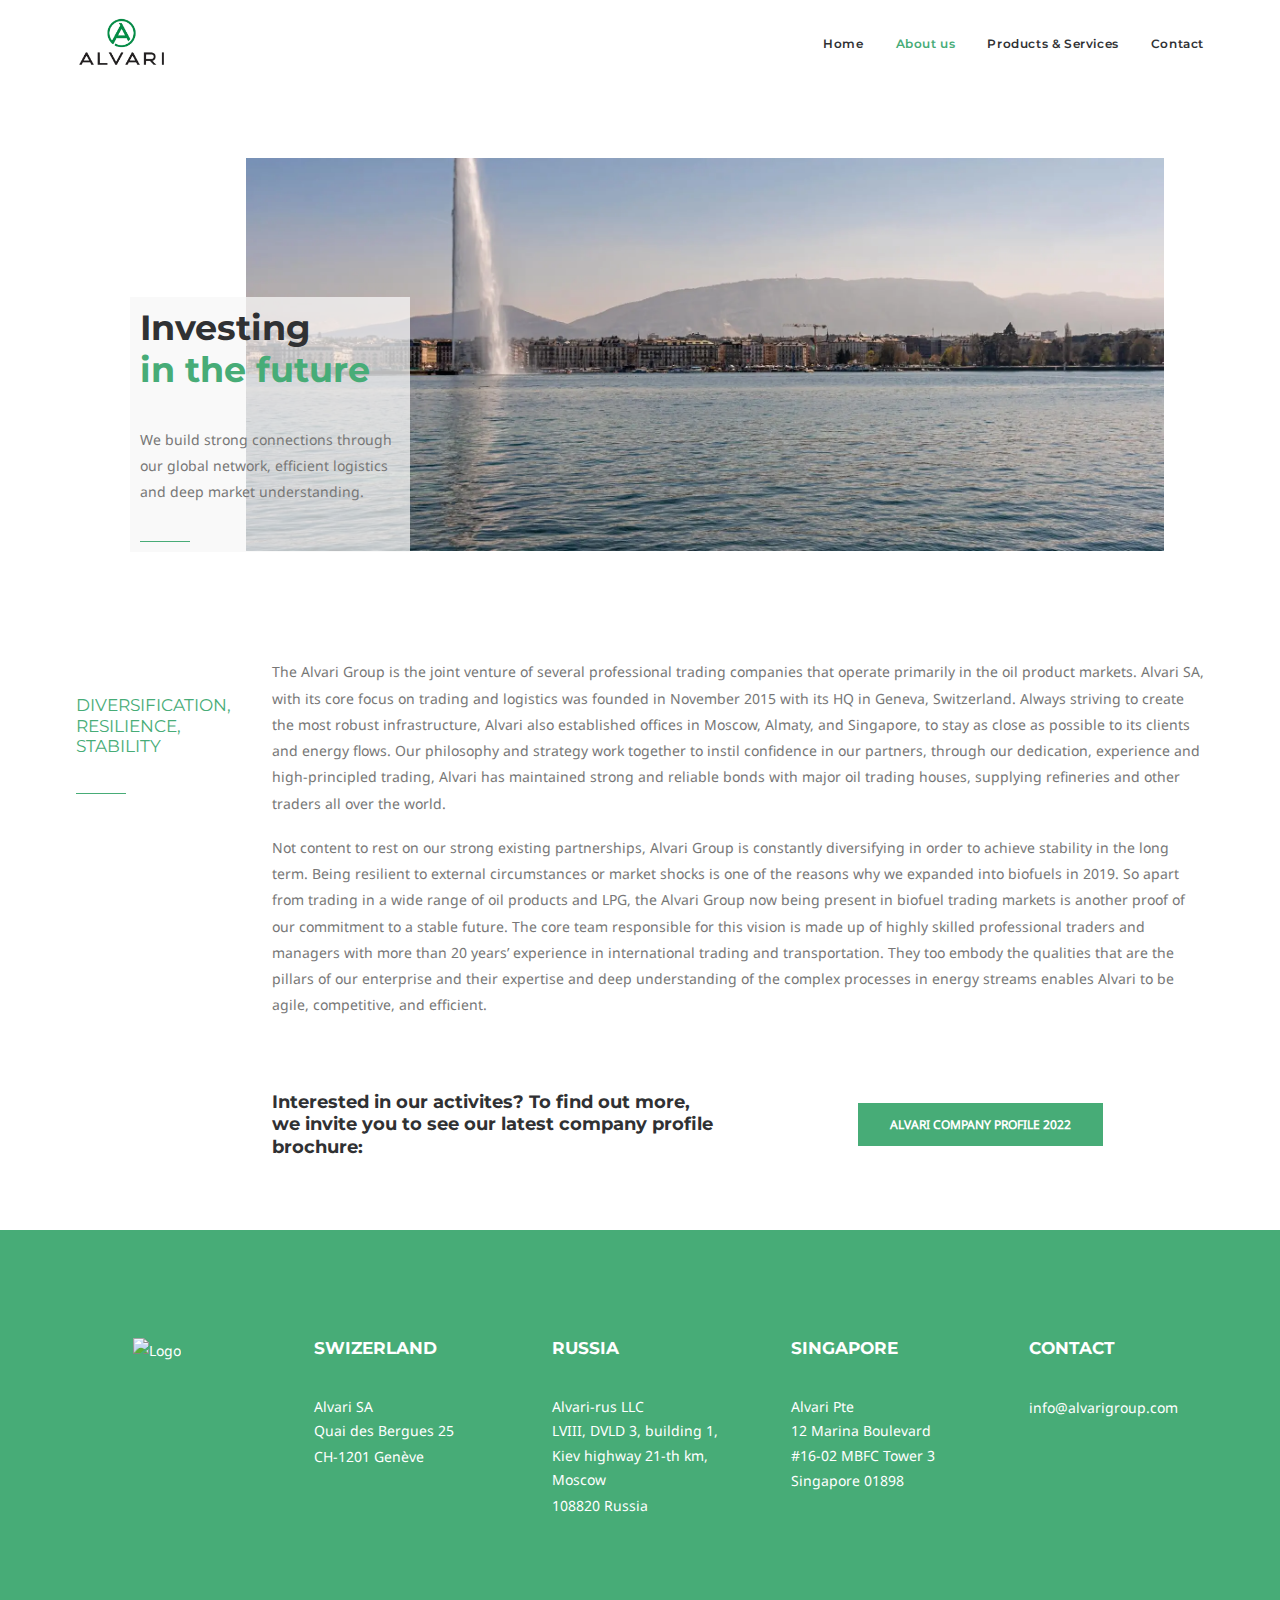
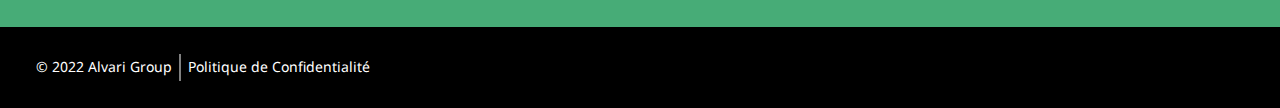
<file: about.html>
<!DOCTYPE html><html lang="en"><head><meta charset="UTF-8"><meta http-equiv="X-UA-Compatible" content="IE=edge"><meta name="viewport" content="width=device-width,initial-scale=1"><meta name="format-detection" content="telephone=no"><link rel="stylesheet" href="./css/index.min.css"><link rel="shortcut icon" type="image/webp" href="img/ico.webp"><title>About</title></head><!-- 'css': 'about', --><body class="about" id="top"><div class="wrapper"><header class="header"><div class="header__container"><div class="header__body"><a class="header__logo" href="index.html"><picture><source type="image/webp" srcset="img/logo.webp"><img src="img/logo.png" alt="Logo"></picture></a><nav class="header__action header-action"><ul class="header-action__list"><li class="header-action__item"><a href="index.html"><p>Home</p><span><svg viewBox="0 0 96 96"><path d="M69.8437,43.3876,33.8422,13.3863a6.0035,6.0035,0,0,0-7.6878,9.223l30.47,25.39-30.47,25.39a6.0035,6.0035,0,0,0,7.6878,9.2231L69.8437,52.6106a6.0091,6.0091,0,0,0,0-9.223Z"/></svg></span></a></li><li class="header-action__item active"><a href="about.html"><p>About us</p><span><svg viewBox="0 0 96 96"><path d="M69.8437,43.3876,33.8422,13.3863a6.0035,6.0035,0,0,0-7.6878,9.223l30.47,25.39-30.47,25.39a6.0035,6.0035,0,0,0,7.6878,9.2231L69.8437,52.6106a6.0091,6.0091,0,0,0,0-9.223Z"/></svg></span></a></li><li class="header-action__item"><a href="products.html"><p>Products & Services</p><span><svg viewBox="0 0 96 96"><path d="M69.8437,43.3876,33.8422,13.3863a6.0035,6.0035,0,0,0-7.6878,9.223l30.47,25.39-30.47,25.39a6.0035,6.0035,0,0,0,7.6878,9.2231L69.8437,52.6106a6.0091,6.0091,0,0,0,0-9.223Z"/></svg></span></a></li><li class="header-action__item"><a href="contacts.html"><p>Contact</p><span><svg viewBox="0 0 96 96"><path d="M69.8437,43.3876,33.8422,13.3863a6.0035,6.0035,0,0,0-7.6878,9.223l30.47,25.39-30.47,25.39a6.0035,6.0035,0,0,0,7.6878,9.2231L69.8437,52.6106a6.0091,6.0091,0,0,0,0-9.223Z"/></svg></span></a></li></ul></nav><div class="header__burger burger"><div class="burger__wrapper"><span></span></div></div></div></div></header><a href="#top" id="arrow-top"><span><svg viewBox="0 0 96 96"><path d="M82.6074,62.1072,52.6057,26.1052a6.2028,6.2028,0,0,0-9.2114,0L13.3926,62.1072a5.999,5.999,0,1,0,9.2114,7.6879L48,39.3246,73.396,69.7951a5.999,5.999,0,1,0,9.2114-7.6879Z"/></svg></span></a><main><section class="hero"><div class="hero__container"><div class="hero__wrapper"><div class="hero__content"><div class="hero__top"><h1 data-anim data-animate-title class="hero__title">Investing</h1><h2 data-anim data-animate-subtitle class="hero__subtitle hero__subtitle_green">in the future</h2></div><p data-anim data-animate-text class="hero__text text">We build strong connections through our global network, efficient logistics and deep market understanding.</p><div data-anim-decor data-animate-decor class="hero__decor"><span></span></div></div><div data-animate-scale class="hero__image"><picture><source type="image/webp" srcset="img/gallery/content_01.webp"><img src="img/gallery/content_01.jpg" alt="Content photo #content_01"></picture></div></div></div></section><section class="activities"><div class="activities__container"><div data-animate class="activities__item"><div class="activities__title"><h3 data-animate-left><span>DIVERSIFICATION,</span><span>RESILIENCE,</span><span>STABILITY</span></h3><div data-animate-bottom class="activities__title-decor"><span></span></div></div><div class="activities__content"><div class="activities__text text"><p>The Alvari Group is the joint venture of several professional trading companies that operate primarily in the oil product markets. Alvari SA, with its core focus on trading and logistics was founded in November 2015 with its HQ in Geneva, Switzerland. Always striving to create the most robust infrastructure, Alvari also established offices in Moscow, Almaty, and Singapore, to stay as close as possible to its clients and energy flows. Our philosophy and strategy work together to instil confidence in our partners, through our dedication, experience and high-principled trading, Alvari has maintained strong and reliable bonds with major oil trading houses, supplying refineries and other traders all over the world.</p><p>Not content to rest on our strong existing partnerships, Alvari Group is constantly diversifying in order to achieve stability in the long term. Being resilient to external circumstances or market shocks is one of the reasons why we expanded into biofuels in 2019. So apart from trading in a wide range of oil products and LPG, the Alvari Group now being present in biofuel trading markets is another proof of our commitment to a stable future. The core team responsible for this vision is made up of highly skilled professional traders and managers with more than 20 years’ experience in international trading and transportation. They too embody the qualities that are the pillars of our enterprise and their expertise and deep understanding of the complex processes in energy streams enables Alvari to be agile, competitive, and efficient.</p></div></div></div></div></section><div class="file-pdf"><div class="file-pdf__container"><div class="file-pdf__wrapper"><h5 class="file-pdf__title">Interested in our activites? To find out more, we invite you to see our latest company profile brochure:</h5><a target="_blank" class="file-pdf__link" href="./Alvari-Group.pdf">Alvari Company Profile 2022</a></div></div></div></main><footer class="footer"><div class="footer__container"><div class="footer__logo"><picture><source type="image/webp" data-srcset="img/logo-footer.webp"><img data-img-src="img/logo-footer.png" alt="Logo"></picture></div><div class="footer__items"><address class="footer__item"><h5 class="footer__title">SWIZERLAND</h5><p>Alvari SA</p><p>Quai des Bergues 25</p><p>CH-1201 Genève</p></address><address class="footer__item"><h5 class="footer__title">RUSSIA</h5><p>Alvari-rus LLC</p><p>LVIII, DVLD 3, building 1,</p><p>Kiev highway 21-th km, Moscow</p><p>108820 Russia</p></address><address class="footer__item"><h5 class="footer__title">SINGAPORE</h5><p>Alvari Pte</p><p>12 Marina Boulevard</p><p>#16-02 MBFC Tower 3</p><p>Singapore 01898</p></address><address class="footer__item"><h5 class="footer__title">Contact</h5><a href="mailto:info@alvarigroup.com"><!--<span>Email:</span>--> info@alvarigroup.com</a></address></div></div><div class="footer__bottom"><div class="footer__bottom-container"><ul class="footer__bottom-list"><li>© 2022 Alvari Group</li><li><a href="privacy.html">Politique de Confidentialité</a></li></ul></div></div></footer></div><script type="text/javascript">function downloadJSAtOnload() {
		let element = document.createElement("script");
		element.src = "js/script.js";
		element.type = 'module'
		document.body.appendChild(element);
	}
	if (window.addEventListener) {
		window.addEventListener("load", downloadJSAtOnload, false);
	} else if (window.attachEvent) {
		window.attachEvent("onload", downloadJSAtOnload);
	} else {
		window.onload = downloadJSAtOnload;
	}</script></body></html>
</file>
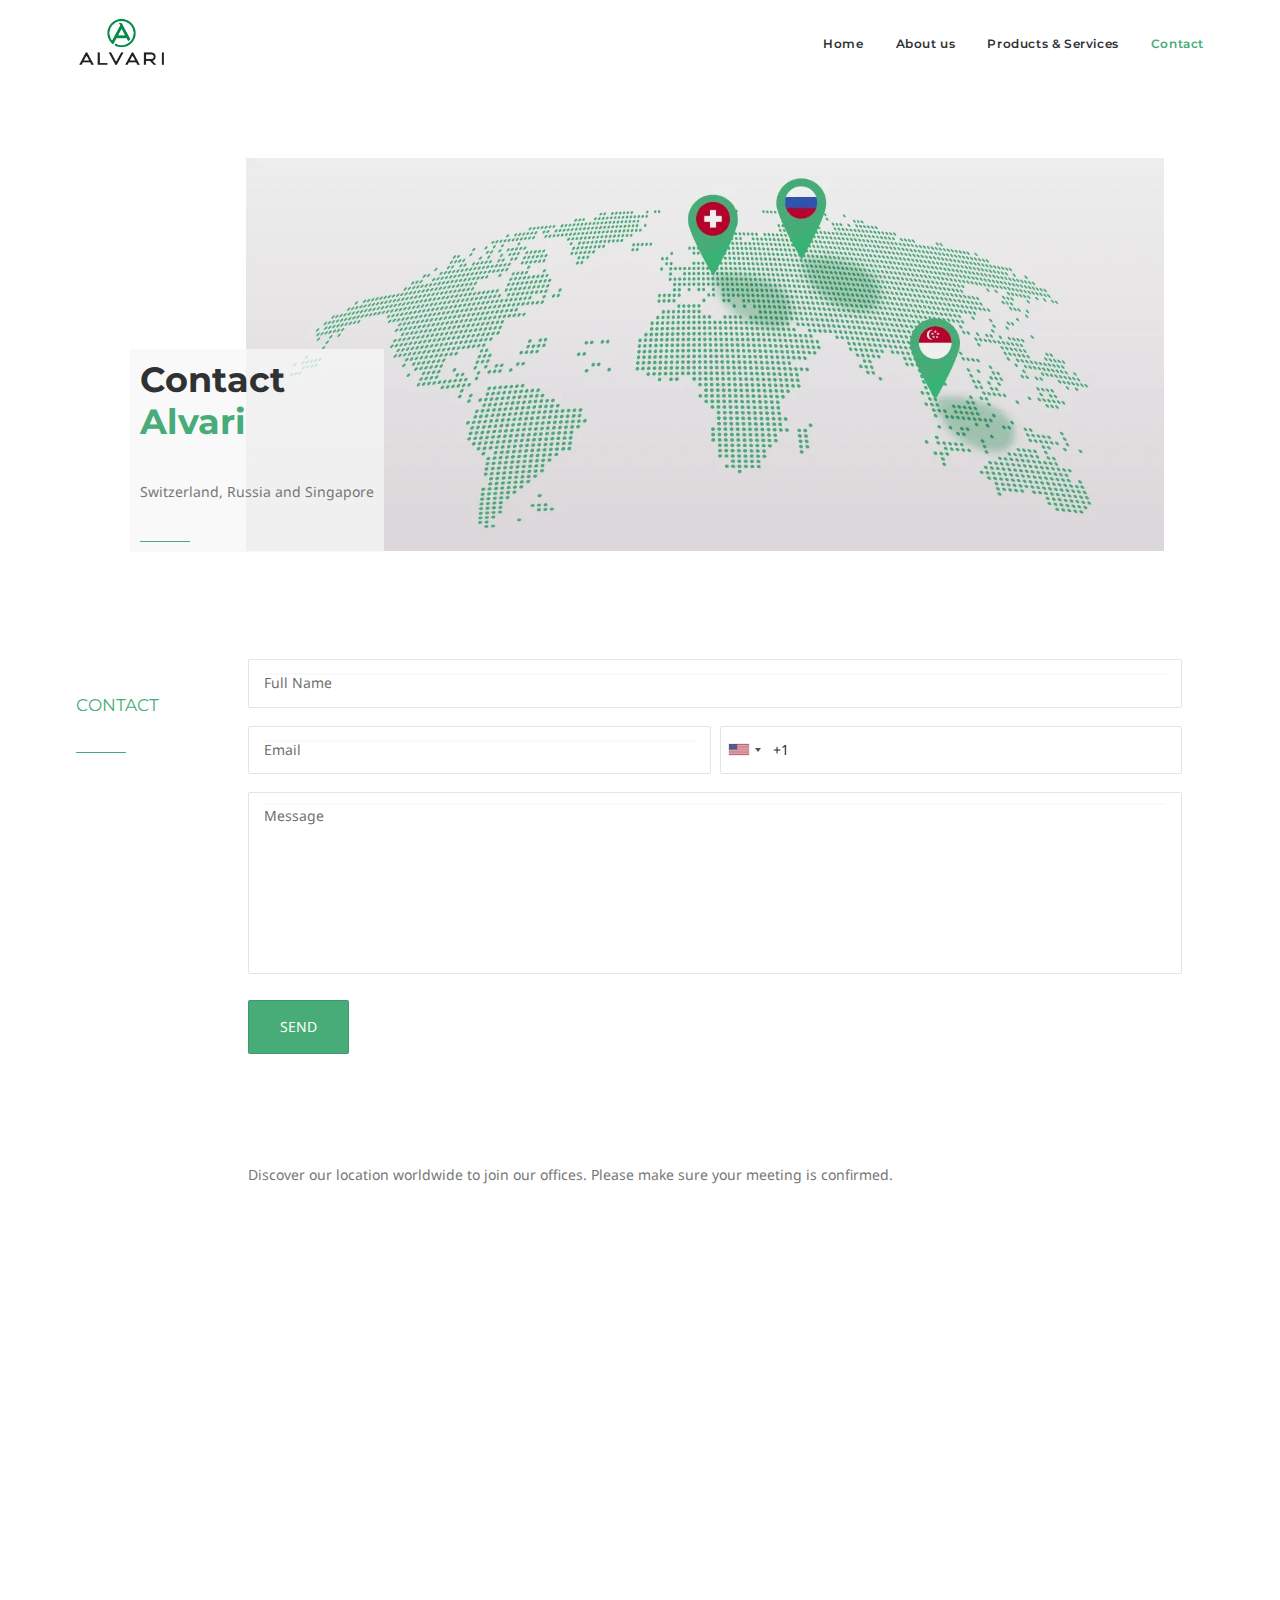
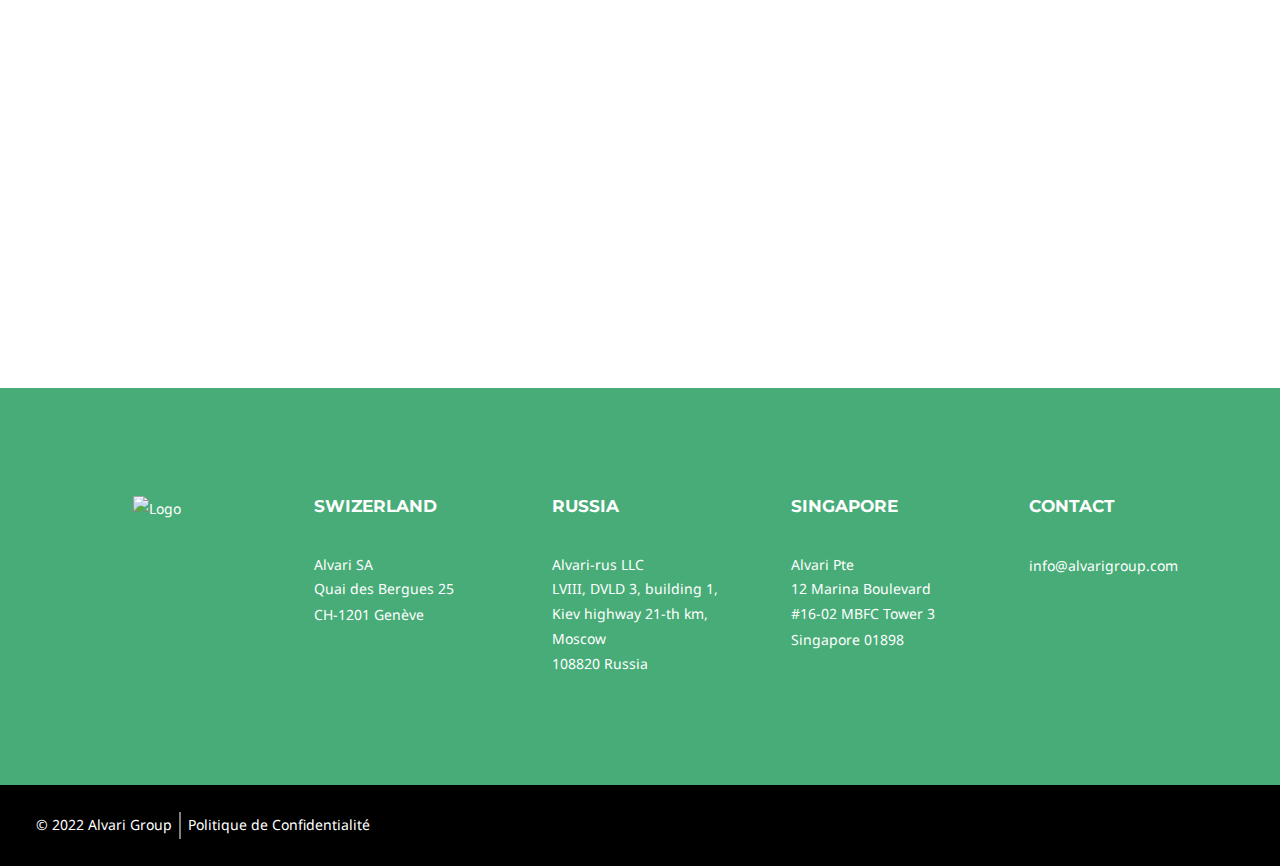
<file: contacts.html>
<!DOCTYPE html><html lang="en"><head><meta charset="UTF-8"><meta http-equiv="X-UA-Compatible" content="IE=edge"><meta name="viewport" content="width=device-width,initial-scale=1"><meta name="format-detection" content="telephone=no"><link rel="stylesheet" href="./css/contacts.min.css"><link rel="shortcut icon" type="image/webp" href="img/ico.webp"><title>Contacts</title></head><body class="contacts" id="top"><div class="wrapper"><header class="header"><div class="header__container"><div class="header__body"><a class="header__logo" href="index.html"><picture><source type="image/webp" srcset="img/logo.webp"><img src="img/logo.png" alt="Logo"></picture></a><nav class="header__action header-action"><ul class="header-action__list"><li class="header-action__item"><a href="index.html"><p>Home</p><span><svg viewBox="0 0 96 96"><path d="M69.8437,43.3876,33.8422,13.3863a6.0035,6.0035,0,0,0-7.6878,9.223l30.47,25.39-30.47,25.39a6.0035,6.0035,0,0,0,7.6878,9.2231L69.8437,52.6106a6.0091,6.0091,0,0,0,0-9.223Z"/></svg></span></a></li><li class="header-action__item"><a href="about.html"><p>About us</p><span><svg viewBox="0 0 96 96"><path d="M69.8437,43.3876,33.8422,13.3863a6.0035,6.0035,0,0,0-7.6878,9.223l30.47,25.39-30.47,25.39a6.0035,6.0035,0,0,0,7.6878,9.2231L69.8437,52.6106a6.0091,6.0091,0,0,0,0-9.223Z"/></svg></span></a></li><li class="header-action__item"><a href="products.html"><p>Products & Services</p><span><svg viewBox="0 0 96 96"><path d="M69.8437,43.3876,33.8422,13.3863a6.0035,6.0035,0,0,0-7.6878,9.223l30.47,25.39-30.47,25.39a6.0035,6.0035,0,0,0,7.6878,9.2231L69.8437,52.6106a6.0091,6.0091,0,0,0,0-9.223Z"/></svg></span></a></li><li class="header-action__item active"><a href="contacts.html"><p>Contact</p><span><svg viewBox="0 0 96 96"><path d="M69.8437,43.3876,33.8422,13.3863a6.0035,6.0035,0,0,0-7.6878,9.223l30.47,25.39-30.47,25.39a6.0035,6.0035,0,0,0,7.6878,9.2231L69.8437,52.6106a6.0091,6.0091,0,0,0,0-9.223Z"/></svg></span></a></li></ul></nav><div class="header__burger burger"><div class="burger__wrapper"><span></span></div></div></div></div></header><a href="#top" id="arrow-top"><span><svg viewBox="0 0 96 96"><path d="M82.6074,62.1072,52.6057,26.1052a6.2028,6.2028,0,0,0-9.2114,0L13.3926,62.1072a5.999,5.999,0,1,0,9.2114,7.6879L48,39.3246,73.396,69.7951a5.999,5.999,0,1,0,9.2114-7.6879Z"/></svg></span></a><main><section class="hero"><div class="hero__container"><div class="hero__wrapper"><div class="hero__content"><div class="hero__top"><h1 data-anim data-animate-title class="hero__title">Contact</h1><h2 data-anim data-animate-subtitle class="hero__subtitle hero__subtitle_green">Alvari</h2></div><p data-anim data-animate-text class="hero__text text">Switzerland, Russia and Singapore</p><div data-anim-decor data-animate-decor class="hero__decor"><span></span></div></div><div data-animate-scale class="hero__image"><picture><source type="image/webp" srcset="img/gallery/map.webp"><img src="img/gallery/map.jpg" alt="Content photo #map"></picture></div></div></div></section><section class="activities"><div class="activities__container"><div data-animate class="activities__item"><div class="activities__title"><h3 data-animate-left><span>CONTACT</span><span></span></h3><div data-animate-bottom class="activities__title-decor"><span></span></div></div><div class="activities__content"><form action="#" method="post" class="activities__form form" id="form"><div class="form__input"><input required type="text" placeholder="Full Name" name="name"></div><div class="form__inputs"><div class="form__input"><input required type="email" placeholder="Email" name="email"></div><div class="form__input"><input required type="tel" placeholder="Phone" name="phone" id="phone"></div></div><div class="form__textarea"><textarea name="message" placeholder="Message"></textarea></div><div class="form__button"><input type="submit" value="Send"></div></form><div class="pop-up-sucess"><div class="pop-up-sucess__wrapper"><p class="pop-up-sucess__text">Thank you for your message!<br>We will return back to you shortly.</p></div></div></div></div><div data-animate class="activities__item"><div class="activities__title"><h3 data-animate-left><span>OUR</span><span>OFFICES</span></h3><div data-animate-bottom class="activities__title-decor"><span></span></div></div><div class="activities__content"><div class="activities__text text"><p>Discover our location worldwide to join our offices. Please make sure your meeting is confirmed.</p></div><div class="activities__maps maps"><div class="maps__item"><div class="maps__map"><iframe data-iframe-src="https://www.google.com/maps/embed?pb=!1m14!1m8!1m3!1d5522.405857396574!2d6.145387!3d46.206418!3m2!1i1024!2i768!4f13.1!3m3!1m2!1s0x478c654929b87ae7%3A0x1d53dfdf03bf91c0!2sQuai%20des%20Bergues%2025%2C%201201%20Gen%C3%A8ve%2C%20Suisse!5e0!3m2!1sfr!2sfr!4v1673085509831!5m2!1sfr!2sfr" style="border:0;" allowfullscreen="" referrerpolicy="no-referrer-when-downgrade"></iframe></div><address data-animate-address class="maps__content"><h5 class="maps__title">SWIZERLAND</h5><p>Alvari SA</p><p>Quai des Bergues 25</p><p>CH-1201 Genève</p></address></div><div class="maps__item"><div class="maps__map"><iframe data-iframe-src="https://www.google.com/maps/embed?pb=!1m14!1m8!1m3!1d144143.58748141953!2d37.443792!3d55.632577!3m2!1i1024!2i768!4f13.1!3m3!1m2!1s0x0%3A0xef3117f96f2c1097!2sOoo%20%22Al&#39;vari-Rus%22!5e0!3m2!1sfr!2sfr!4v1673085809250!5m2!1sfr!2sfr" style="border:0;" allowfullscreen="" referrerpolicy="no-referrer-when-downgrade"></iframe></div><address data-animate-address class="maps__content"><h5 class="maps__title">RUSSIA</h5><p>Alvari-rus LLC</p><p>LVIII, DVLD 3, building 1,</p><p>Kiev highway 21-th km, Moscow</p><p>108820 Russia</p></address></div><div class="maps__item"><div class="maps__map"><iframe data-iframe-src="https://www.google.com/maps/embed?pb=!1m14!1m8!1m3!1d7977.647905757315!2d103.854603!3d1.279215!3m2!1i1024!2i768!4f13.1!3m3!1m2!1s0x31da191020be98d9%3A0x63bd5ebec1641753!2s12%20Marina%20Blvd%2C%20Singapore%20018982!5e0!3m2!1sfr!2sfr!4v1673085772987!5m2!1sfr!2sfr" style="border:0;" allowfullscreen="" referrerpolicy="no-referrer-when-downgrade"></iframe></div><address data-animate-address class="maps__content"><h5 class="maps__title">SINGAPORE</h5><p>Alvari Pte</p><p>12 Marina Boulevard</p><p>#16-02 MBFC Tower 3</p><p>Singapore 01898</p></address></div></div></div></div></div></section></main><footer class="footer"><div class="footer__container"><div class="footer__logo"><picture><source type="image/webp" data-srcset="img/logo-footer.webp"><img data-img-src="img/logo-footer.png" alt="Logo"></picture></div><div class="footer__items"><address class="footer__item"><h5 class="footer__title">SWIZERLAND</h5><p>Alvari SA</p><p>Quai des Bergues 25</p><p>CH-1201 Genève</p></address><address class="footer__item"><h5 class="footer__title">RUSSIA</h5><p>Alvari-rus LLC</p><p>LVIII, DVLD 3, building 1,</p><p>Kiev highway 21-th km, Moscow</p><p>108820 Russia</p></address><address class="footer__item"><h5 class="footer__title">SINGAPORE</h5><p>Alvari Pte</p><p>12 Marina Boulevard</p><p>#16-02 MBFC Tower 3</p><p>Singapore 01898</p></address><address class="footer__item"><h5 class="footer__title">Contact</h5><a href="mailto:info@alvarigroup.com"><!--<span>Email:</span>--> info@alvarigroup.com</a></address></div></div><div class="footer__bottom"><div class="footer__bottom-container"><ul class="footer__bottom-list"><li>© 2022 Alvari Group</li><li><a href="privacy.html">Politique de Confidentialité</a></li></ul></div></div></footer></div><script type="text/javascript">function downloadJSAtOnload() {
		let element = document.createElement("script");
		element.src = "js/script.js";
		element.type = 'module'
		document.body.appendChild(element);
	}
	if (window.addEventListener) {
		window.addEventListener("load", downloadJSAtOnload, false);
	} else if (window.attachEvent) {
		window.attachEvent("onload", downloadJSAtOnload);
	} else {
		window.onload = downloadJSAtOnload;
	}</script><script src="./intl-tel-input-17.0.19/build/js/intlTelInput.js"></script></body></html>
</file>
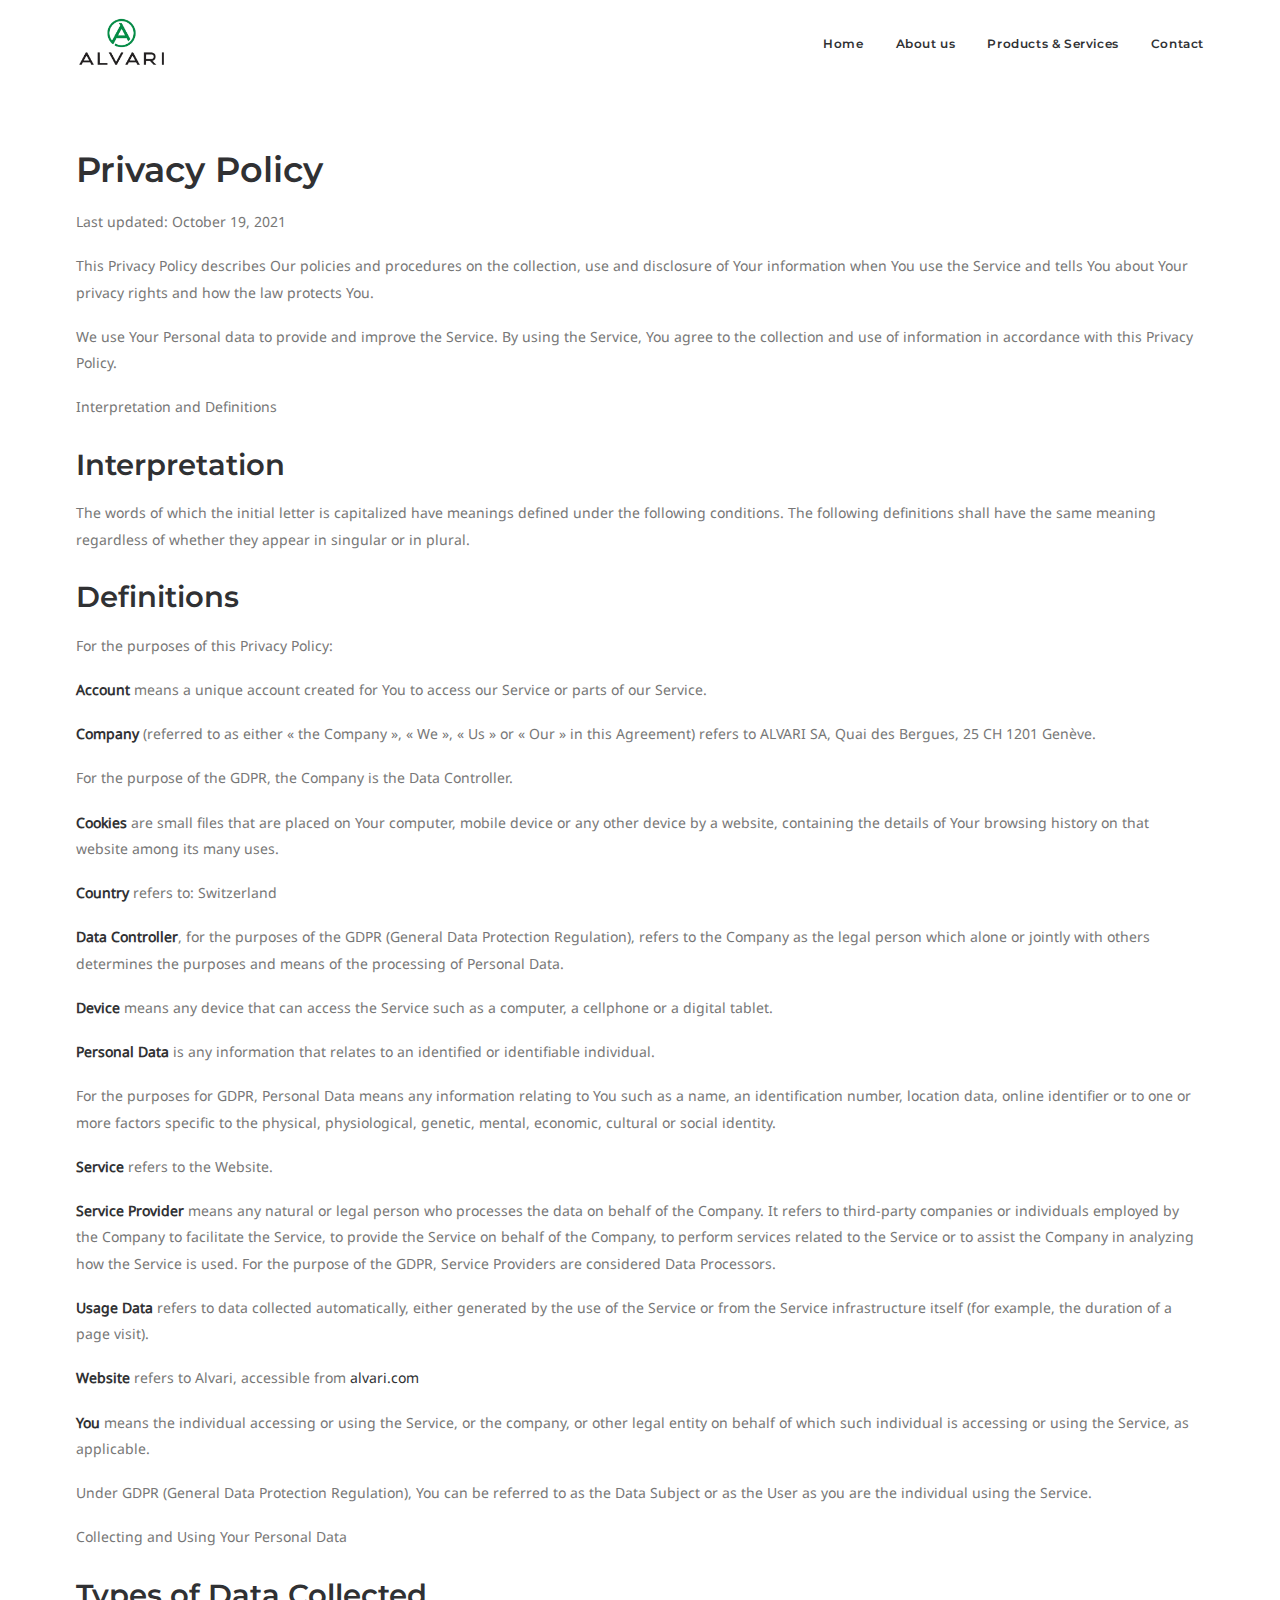
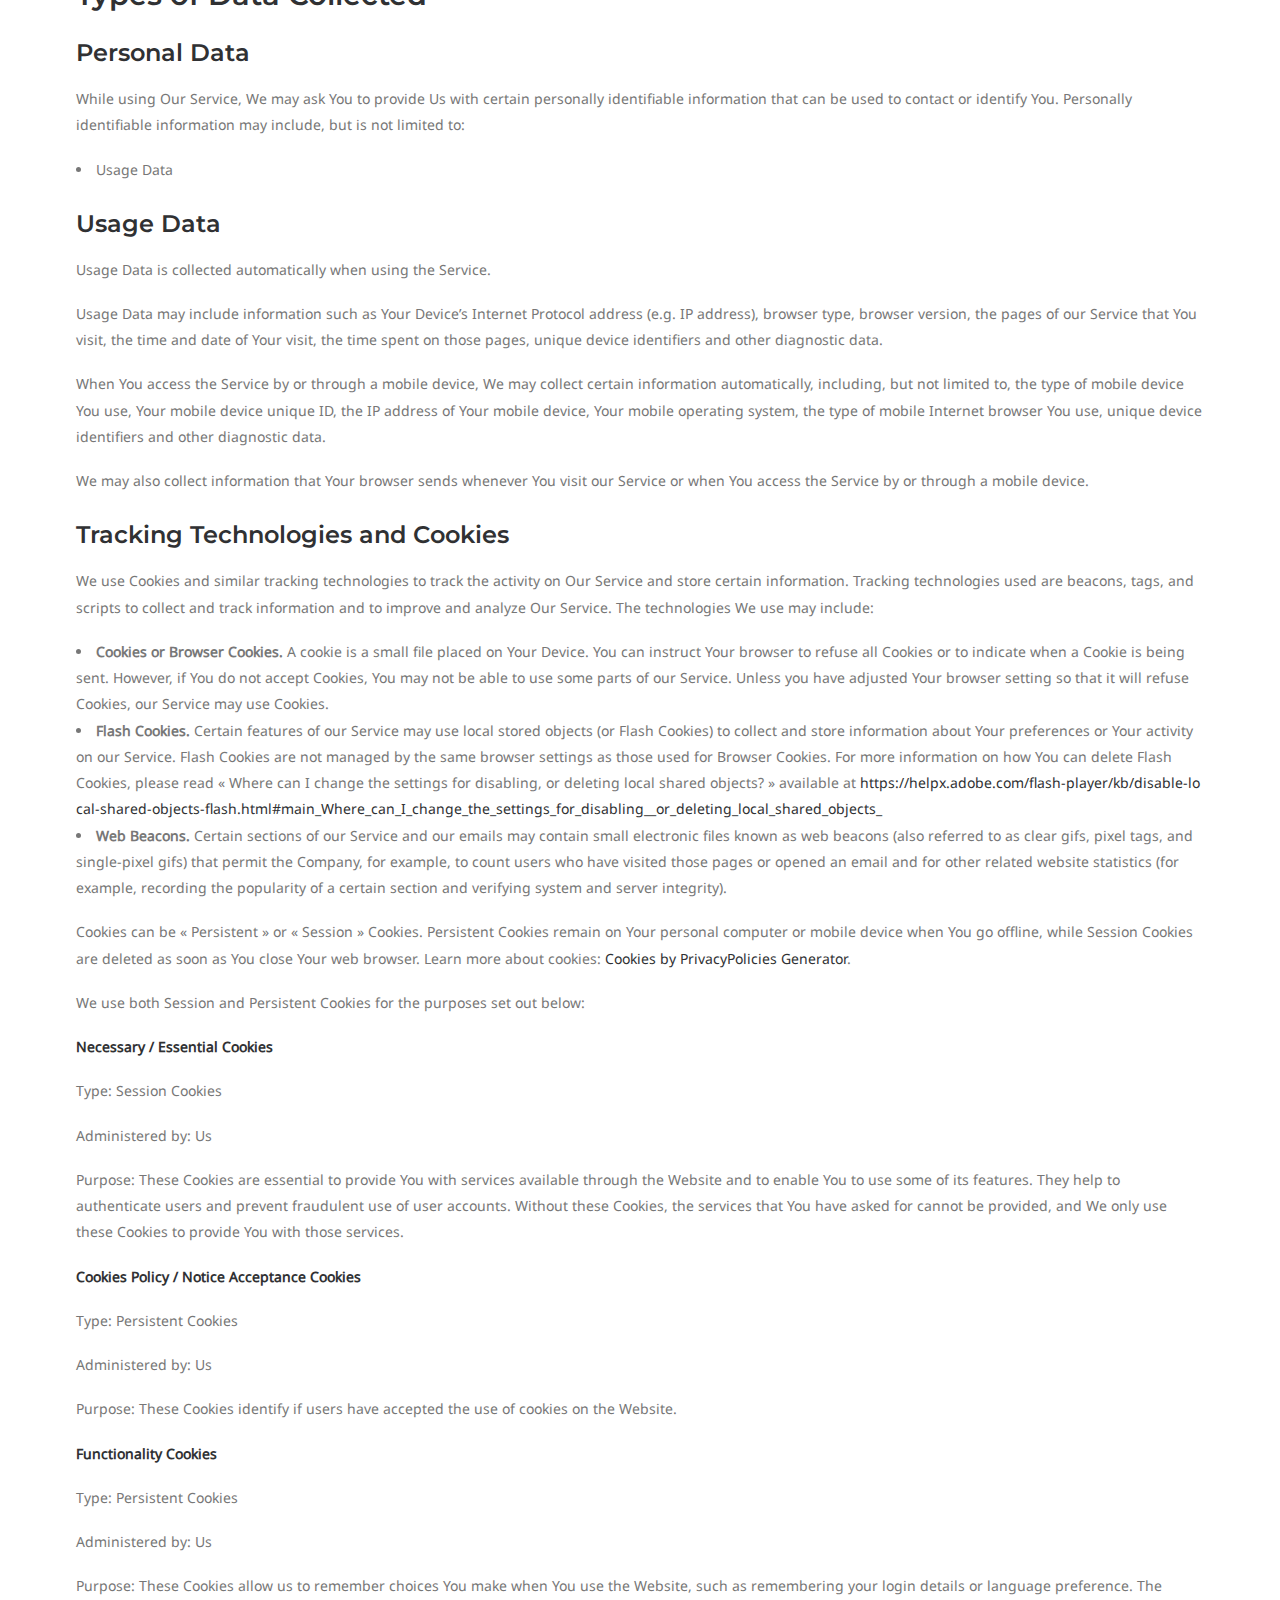
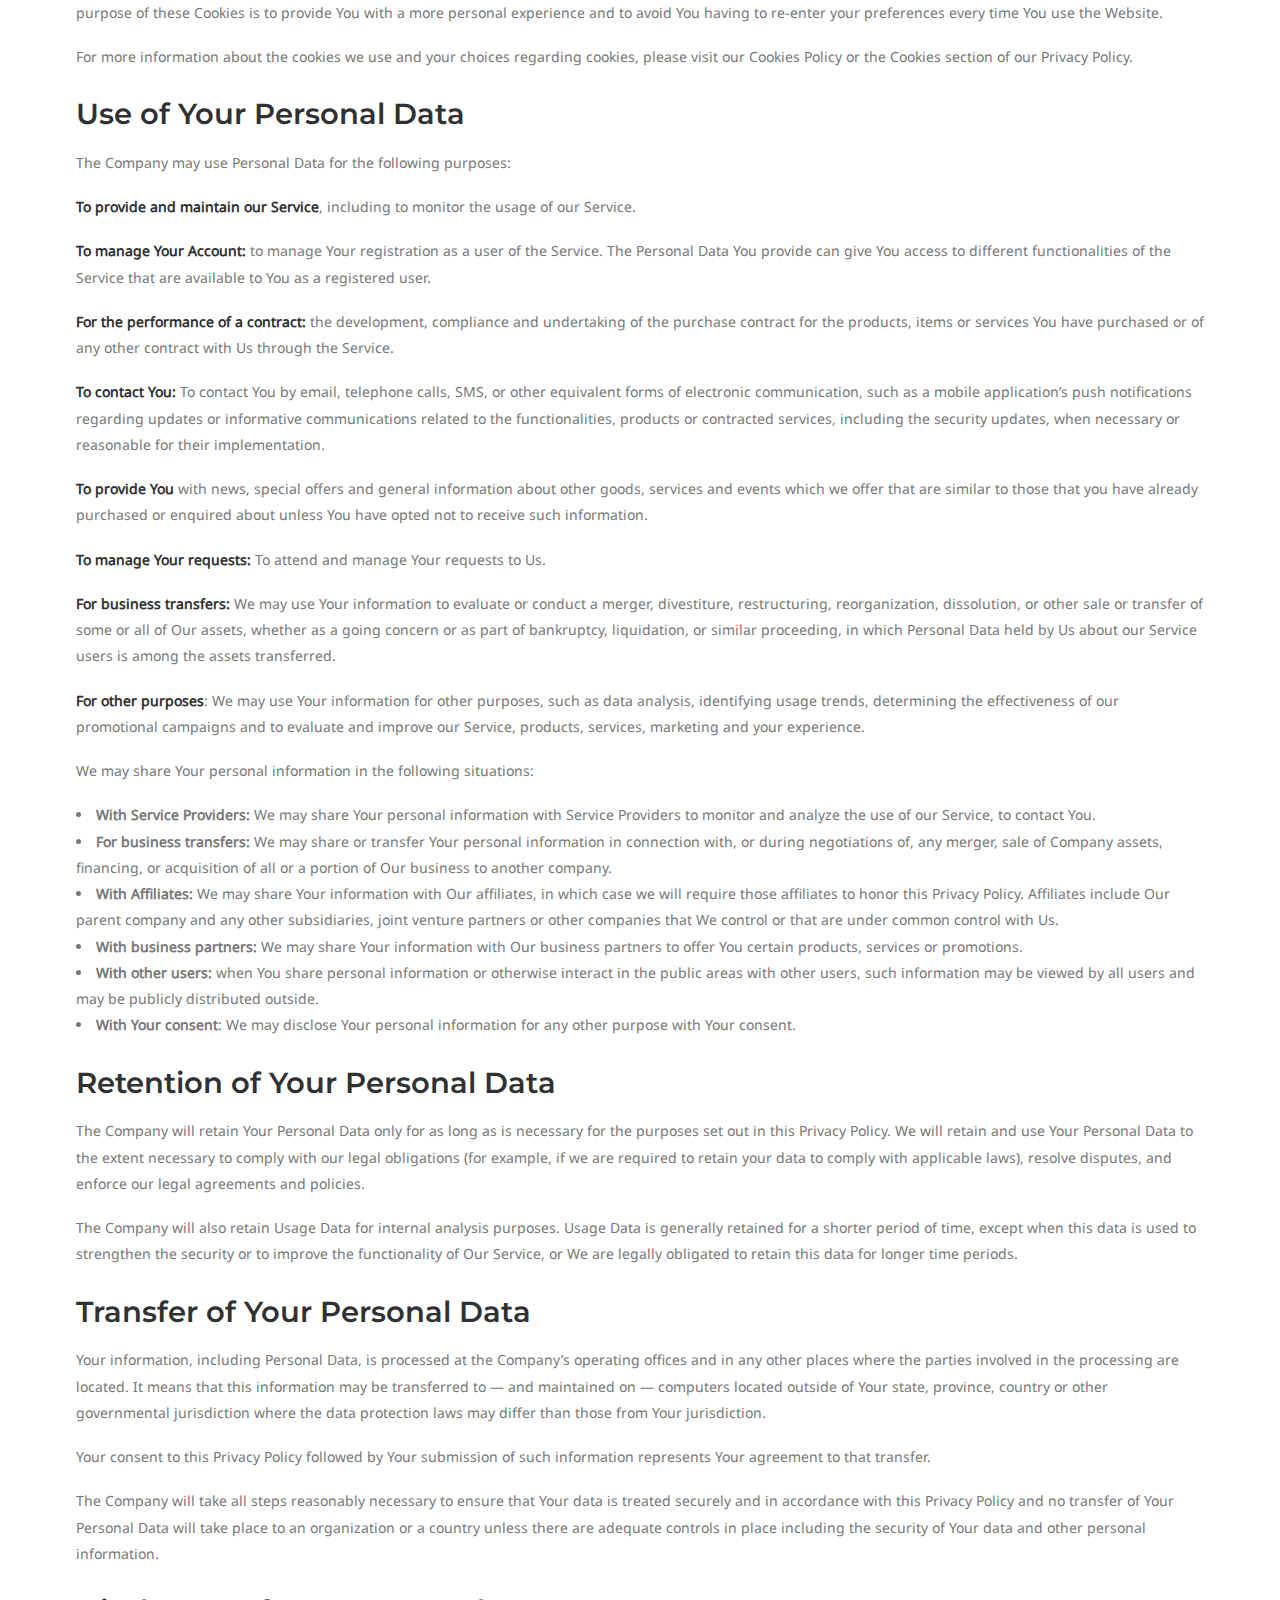
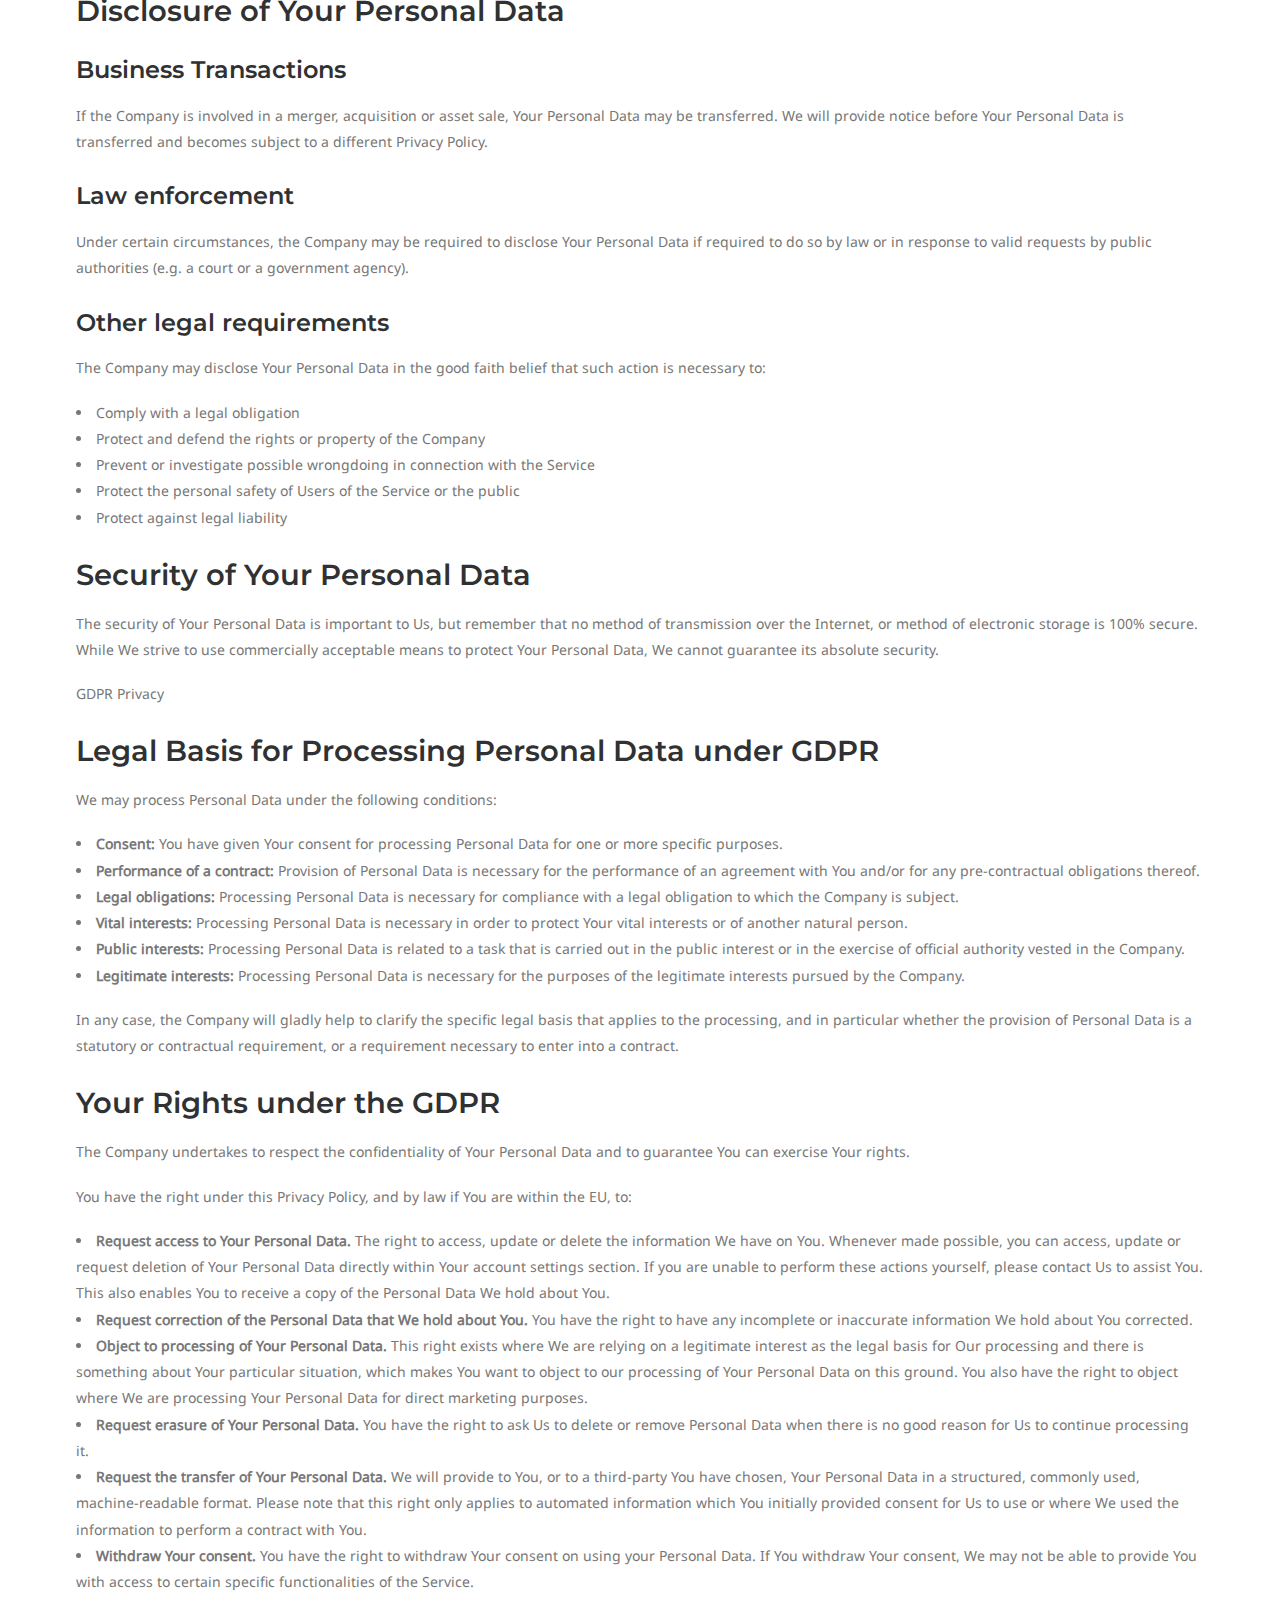
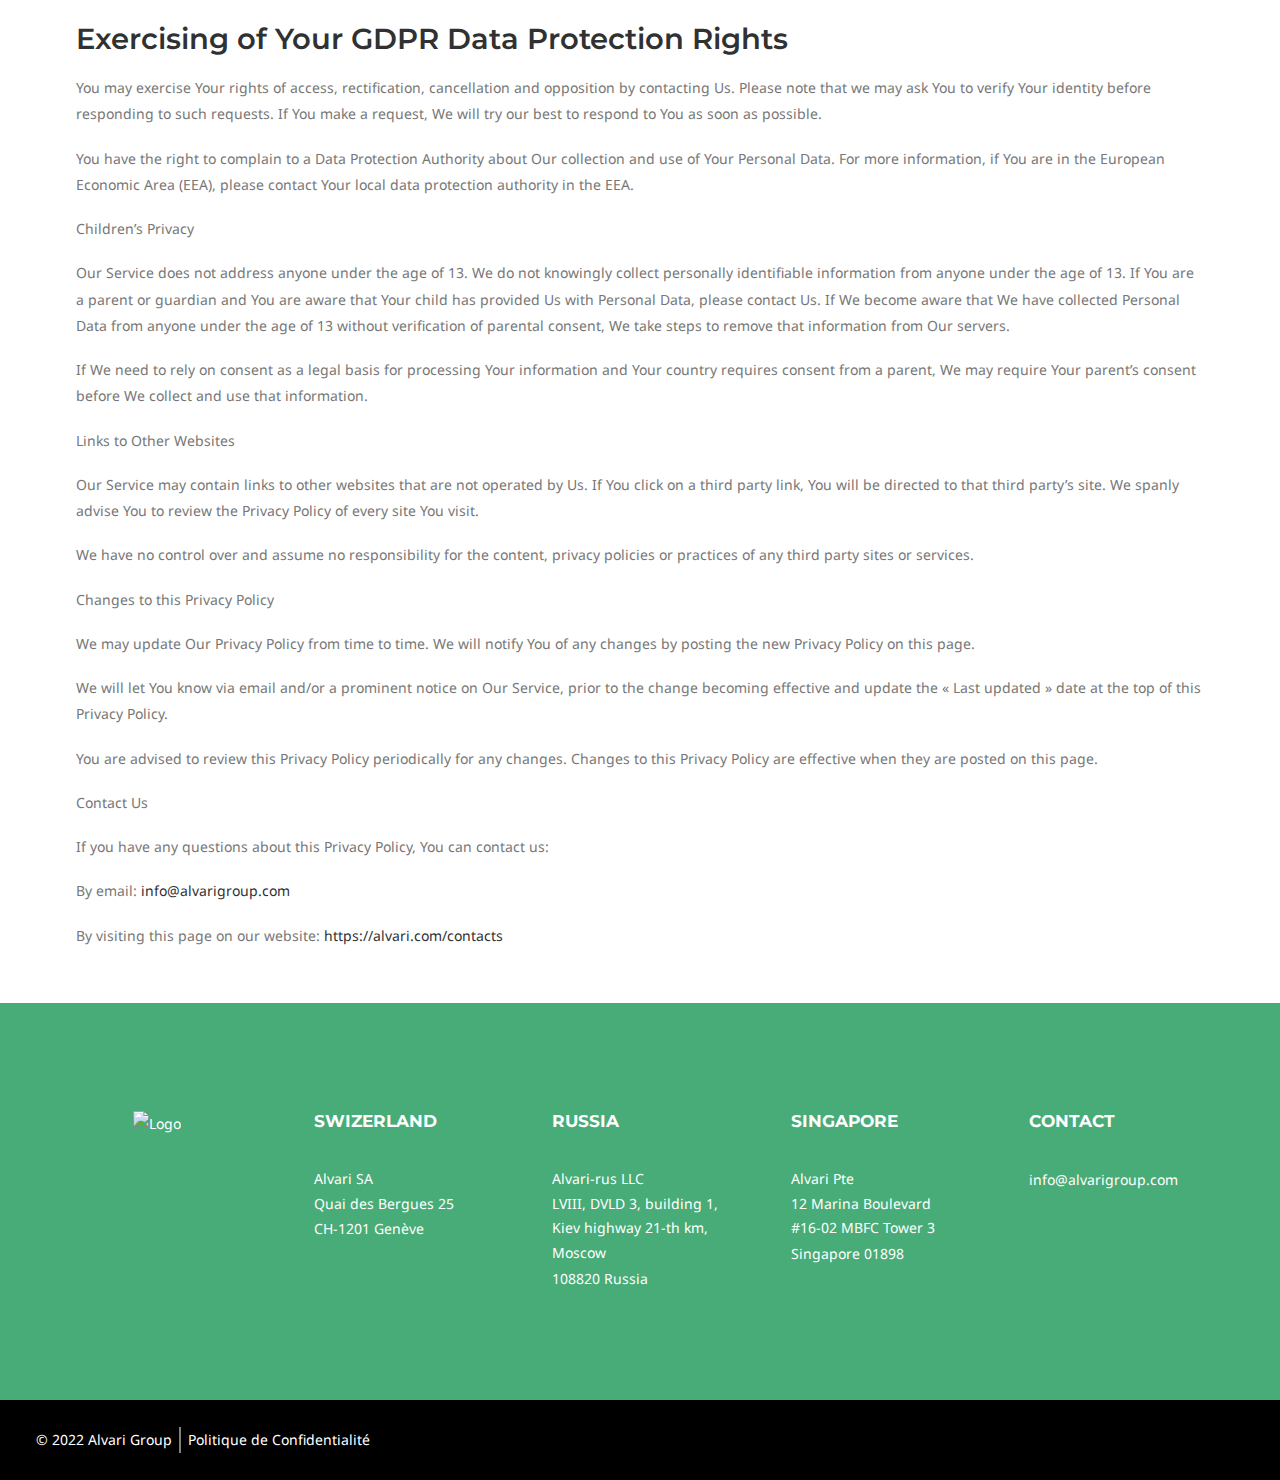
<file: privacy.html>
<!DOCTYPE html><html lang="en"><head><meta charset="UTF-8"><meta http-equiv="X-UA-Compatible" content="IE=edge"><meta name="viewport" content="width=device-width,initial-scale=1"><meta name="format-detection" content="telephone=no"><link rel="stylesheet" href="./css/privacy.min.css"><link rel="shortcut icon" type="image/webp" href="img/ico.webp"><title>Privacy Policy</title></head><body class="privacy-policy" id="top"><div class="wrapper"><header class="header"><div class="header__container"><div class="header__body"><a class="header__logo" href="index.html"><picture><source type="image/webp" srcset="img/logo.webp"><img src="img/logo.png" alt="Logo"></picture></a><nav class="header__action header-action"><ul class="header-action__list"><li class="header-action__item"><a href="index.html"><p>Home</p><span><svg viewBox="0 0 96 96"><path d="M69.8437,43.3876,33.8422,13.3863a6.0035,6.0035,0,0,0-7.6878,9.223l30.47,25.39-30.47,25.39a6.0035,6.0035,0,0,0,7.6878,9.2231L69.8437,52.6106a6.0091,6.0091,0,0,0,0-9.223Z"/></svg></span></a></li><li class="header-action__item"><a href="about.html"><p>About us</p><span><svg viewBox="0 0 96 96"><path d="M69.8437,43.3876,33.8422,13.3863a6.0035,6.0035,0,0,0-7.6878,9.223l30.47,25.39-30.47,25.39a6.0035,6.0035,0,0,0,7.6878,9.2231L69.8437,52.6106a6.0091,6.0091,0,0,0,0-9.223Z"/></svg></span></a></li><li class="header-action__item"><a href="products.html"><p>Products & Services</p><span><svg viewBox="0 0 96 96"><path d="M69.8437,43.3876,33.8422,13.3863a6.0035,6.0035,0,0,0-7.6878,9.223l30.47,25.39-30.47,25.39a6.0035,6.0035,0,0,0,7.6878,9.2231L69.8437,52.6106a6.0091,6.0091,0,0,0,0-9.223Z"/></svg></span></a></li><li class="header-action__item"><a href="contacts.html"><p>Contact</p><span><svg viewBox="0 0 96 96"><path d="M69.8437,43.3876,33.8422,13.3863a6.0035,6.0035,0,0,0-7.6878,9.223l30.47,25.39-30.47,25.39a6.0035,6.0035,0,0,0,7.6878,9.2231L69.8437,52.6106a6.0091,6.0091,0,0,0,0-9.223Z"/></svg></span></a></li></ul></nav><div class="header__burger burger"><div class="burger__wrapper"><span></span></div></div></div></div></header><a href="#top" id="arrow-top"><span><svg viewBox="0 0 96 96"><path d="M82.6074,62.1072,52.6057,26.1052a6.2028,6.2028,0,0,0-9.2114,0L13.3926,62.1072a5.999,5.999,0,1,0,9.2114,7.6879L48,39.3246,73.396,69.7951a5.999,5.999,0,1,0,9.2114-7.6879Z"/></svg></span></a><main><section class="privacy"><div class="privacy__container"><h1><span>Privacy Policy</span></h1><p>Last updated: October 19, 2021</p><p>This Privacy Policy describes Our policies and procedures on the collection, use and disclosure of Your information when You use the Service and tells You about Your privacy rights and how the law protects You.</p><p>We use Your Personal data to provide and improve the Service. By using the Service, You agree to the collection and use of information in accordance with this Privacy Policy.</p><p>Interpretation and Definitions</p><h2>Interpretation</h2><p>The words of which the initial letter is capitalized have meanings defined under the following conditions. The following definitions shall have the same meaning regardless of whether they appear in singular or in plural.</p><h2>Definitions</h2><p>For the purposes of this Privacy Policy:</p><p><span>Account</span> means a unique account created for You to access our Service or parts of our Service.</p><p><span>Company</span> (referred to as either «&nbsp;the Company&nbsp;», «&nbsp;We&nbsp;», «&nbsp;Us&nbsp;» or «&nbsp;Our&nbsp;» in this Agreement) refers to ALVARI SA, Quai des Bergues, 25 CH 1201 Genève.</p><p>For the purpose of the GDPR, the Company is the Data Controller.</p><p><span>Cookies</span> are small files that are placed on Your computer, mobile device or any other device by a website, containing the details of Your browsing history on that website among its many uses.</p><p><span>Country</span> refers to: Switzerland</p><p><span>Data Controller</span>, for the purposes of the GDPR (General Data Protection Regulation), refers to the Company as the legal person which alone or jointly with others determines the purposes and means of the processing of Personal Data.</p><p><span>Device</span> means any device that can access the Service such as a computer, a cellphone or a digital tablet.</p><p><span>Personal Data</span> is any information that relates to an identified or identifiable individual.</p><p>For the purposes for GDPR, Personal Data means any information relating to You such as a name, an identification number, location data, online identifier or to one or more factors specific to the physical, physiological, genetic, mental, economic, cultural or social identity.</p><p><span>Service</span> refers to the Website.</p><p><span>Service Provider</span> means any natural or legal person who processes the data on behalf of the Company. It refers to third-party companies or individuals employed by the Company to facilitate the Service, to provide the Service on behalf of the Company, to perform services related to the Service or to assist the Company in analyzing how the Service is used. For the purpose of the GDPR, Service Providers are considered Data Processors.</p><p><span>Usage Data</span> refers to data collected automatically, either generated by the use of the Service or from the Service infrastructure itself (for example, the duration of a page visit).</p><p><span>Website</span> refers to Alvari, accessible from <a href="alvari.com">alvari.com</a></p><p><span>You</span> means the individual accessing or using the Service, or the company, or other legal entity on behalf of which such individual is accessing or using the Service, as applicable.</p><p>Under GDPR (General Data Protection Regulation), You can be referred to as the Data Subject or as the User as you are the individual using the Service.</p><p>Collecting and Using Your Personal Data</p><h2>Types of Data Collected</h2><h3>Personal Data</h3><p>While using Our Service, We may ask You to provide Us with certain personally identifiable information that can be used to contact or identify You. Personally identifiable information may include, but is not limited to:</p><ul><li>Usage Data</li></ul><h3>Usage Data</h3><p>Usage Data is collected automatically when using the Service.</p><p>Usage Data may include information such as Your Device’s Internet Protocol address (e.g. IP address), browser type, browser version, the pages of our Service that You visit, the time and date of Your visit, the time spent on those pages, unique device identifiers and other diagnostic data.</p><p>When You access the Service by or through a mobile device, We may collect certain information automatically, including, but not limited to, the type of mobile device You use, Your mobile device unique ID, the IP address of Your mobile device, Your mobile operating system, the type of mobile Internet browser You use, unique device identifiers and other diagnostic data.</p><p>We may also collect information that Your browser sends whenever You visit our Service or when You access the Service by or through a mobile device.</p><h3>Tracking Technologies and Cookies</h3><p>We use Cookies and similar tracking technologies to track the activity on Our Service and store certain information. Tracking technologies used are beacons, tags, and scripts to collect and track information and to improve and analyze Our Service. The technologies We use may include:</p><ul><li><span>Cookies or Browser Cookies.</span> A cookie is a small file placed on Your Device. You can instruct Your browser to refuse all Cookies or to indicate when a Cookie is being sent. However, if You do not accept Cookies, You may not be able to use some parts of our Service. Unless you have adjusted Your browser setting so that it will refuse Cookies, our Service may use Cookies.</li><li><span>Flash Cookies.</span> Certain features of our Service may use local stored objects (or Flash Cookies) to collect and store information about Your preferences or Your activity on our Service. Flash Cookies are not managed by the same browser settings as those used for Browser Cookies. For more information on how You can delete Flash Cookies, please read «&nbsp;Where can I change the settings for disabling, or deleting local shared objects?&nbsp;» available at <a href="https://helpx.adobe.com/flash-player/kb/disable-local-shared-objects-flash.html#main_Where_can_I_change_the_settings_for_disabling__or_deleting_local_shared_objects_">https://helpx.adobe.com/flash-player/kb/disable-local-shared-objects-flash.html#main_Where_can_I_change_the_settings_for_disabling__or_deleting_local_shared_objects_</a></li><li><span>Web Beacons.</span> Certain sections of our Service and our emails may contain small electronic files known as web beacons (also referred to as clear gifs, pixel tags, and single-pixel gifs) that permit the Company, for example, to count users who have visited those pages or opened an email and for other related website statistics (for example, recording the popularity of a certain section and verifying system and server integrity).</li></ul><p>Cookies can be «&nbsp;Persistent&nbsp;» or «&nbsp;Session&nbsp;» Cookies. Persistent Cookies remain on Your personal computer or mobile device when You go offline, while Session Cookies are deleted as soon as You close Your web browser. Learn more about cookies: <a href="https://www.privacypolicies.com/blog/privacy-policy-template/#Use_Of_Cookies_Log_Files_And_Tracking">Cookies by PrivacyPolicies Generator</a>.</p><p>We use both Session and Persistent Cookies for the purposes set out below:</p><p><span>Necessary / Essential Cookies</span></p><p>Type: Session Cookies</p><p>Administered by: Us</p><p>Purpose: These Cookies are essential to provide You with services available through the Website and to enable You to use some of its features. They help to authenticate users and prevent fraudulent use of user accounts. Without these Cookies, the services that You have asked for cannot be provided, and We only use these Cookies to provide You with those services.</p><p><span>Cookies Policy / Notice Acceptance Cookies</span></p><p>Type: Persistent Cookies</p><p>Administered by: Us</p><p>Purpose: These Cookies identify if users have accepted the use of cookies on the Website.</p><p><span>Functionality Cookies</span></p><p>Type: Persistent Cookies</p><p>Administered by: Us</p><p>Purpose: These Cookies allow us to remember choices You make when You use the Website, such as remembering your login details or language preference. The purpose of these Cookies is to provide You with a more personal experience and to avoid You having to re-enter your preferences every time You use the Website.</p><p>For more information about the cookies we use and your choices regarding cookies, please visit our Cookies Policy or the Cookies section of our Privacy Policy.</p><h2>Use of Your Personal Data</h2><p>The Company may use Personal Data for the following purposes:</p><p><span>To provide and maintain our Service</span>, including to monitor the usage of our Service.</p><p><span>To manage Your Account:</span> to manage Your registration as a user of the Service. The Personal Data You provide can give You access to different functionalities of the Service that are available to You as a registered user.</p><p><span>For the performance of a contract:</span> the development, compliance and undertaking of the purchase contract for the products, items or services You have purchased or of any other contract with Us through the Service.</p><p><span>To contact You:</span> To contact You by email, telephone calls, SMS, or other equivalent forms of electronic communication, such as a mobile application’s push notifications regarding updates or informative communications related to the functionalities, products or contracted services, including the security updates, when necessary or reasonable for their implementation.</p><p><span>To provide You</span> with news, special offers and general information about other goods, services and events which we offer that are similar to those that you have already purchased or enquired about unless You have opted not to receive such information.</p><p><span>To manage Your requests:</span> To attend and manage Your requests to Us.</p><p><span>For business transfers:</span> We may use Your information to evaluate or conduct a merger, divestiture, restructuring, reorganization, dissolution, or other sale or transfer of some or all of Our assets, whether as a going concern or as part of bankruptcy, liquidation, or similar proceeding, in which Personal Data held by Us about our Service users is among the assets transferred.</p><p><span>For other purposes</span>: We may use Your information for other purposes, such as data analysis, identifying usage trends, determining the effectiveness of our promotional campaigns and to evaluate and improve our Service, products, services, marketing and your experience.</p><p>We may share Your personal information in the following situations:</p><ul><li><span>With Service Providers:</span> We may share Your personal information with Service Providers to monitor and analyze the use of our Service, to contact You.</li><li><span>For business transfers:</span> We may share or transfer Your personal information in connection with, or during negotiations of, any merger, sale of Company assets, financing, or acquisition of all or a portion of Our business to another company.</li><li><span>With Affiliates:</span> We may share Your information with Our affiliates, in which case we will require those affiliates to honor this Privacy Policy. Affiliates include Our parent company and any other subsidiaries, joint venture partners or other companies that We control or that are under common control with Us.</li><li><span>With business partners:</span> We may share Your information with Our business partners to offer You certain products, services or promotions.</li><li><span>With other users:</span> when You share personal information or otherwise interact in the public areas with other users, such information may be viewed by all users and may be publicly distributed outside.</li><li><span>With Your consent</span>: We may disclose Your personal information for any other purpose with Your consent.</li></ul><h2>Retention of Your Personal Data</h2><p>The Company will retain Your Personal Data only for as long as is necessary for the purposes set out in this Privacy Policy. We will retain and use Your Personal Data to the extent necessary to comply with our legal obligations (for example, if we are required to retain your data to comply with applicable laws), resolve disputes, and enforce our legal agreements and policies.</p><p>The Company will also retain Usage Data for internal analysis purposes. Usage Data is generally retained for a shorter period of time, except when this data is used to strengthen the security or to improve the functionality of Our Service, or We are legally obligated to retain this data for longer time periods.</p><h2>Transfer of Your Personal Data</h2><p>Your information, including Personal Data, is processed at the Company’s operating offices and in any other places where the parties involved in the processing are located. It means that this information may be transferred to — and maintained on — computers located outside of Your state, province, country or other governmental jurisdiction where the data protection laws may differ than those from Your jurisdiction.</p><p>Your consent to this Privacy Policy followed by Your submission of such information represents Your agreement to that transfer.</p><p>The Company will take all steps reasonably necessary to ensure that Your data is treated securely and in accordance with this Privacy Policy and no transfer of Your Personal Data will take place to an organization or a country unless there are adequate controls in place including the security of Your data and other personal information.</p><h2>Disclosure of Your Personal Data</h2><h3>Business Transactions</h3><p>If the Company is involved in a merger, acquisition or asset sale, Your Personal Data may be transferred. We will provide notice before Your Personal Data is transferred and becomes subject to a different Privacy Policy.</p><h3>Law enforcement</h3><p>Under certain circumstances, the Company may be required to disclose Your Personal Data if required to do so by law or in response to valid requests by public authorities (e.g. a court or a government agency).</p><h3>Other legal requirements</h3><p>The Company may disclose Your Personal Data in the good faith belief that such action is necessary to:</p><ul><li>Comply with a legal obligation</li><li>Protect and defend the rights or property of the Company</li><li>Prevent or investigate possible wrongdoing in connection with the Service</li><li>Protect the personal safety of Users of the Service or the public</li><li>Protect against legal liability</li></ul><h2>Security of Your Personal Data</h2><p>The security of Your Personal Data is important to Us, but remember that no method of transmission over the Internet, or method of electronic storage is 100% secure. While We strive to use commercially acceptable means to protect Your Personal Data, We cannot guarantee its absolute security.</p><p>GDPR Privacy</p><h2>Legal Basis for Processing Personal Data under GDPR</h2><p>We may process Personal Data under the following conditions:</p><ul><li><span>Consent:</span> You have given Your consent for processing Personal Data for one or more specific purposes.</li><li><span>Performance of a contract:</span> Provision of Personal Data is necessary for the performance of an agreement with You and/or for any pre-contractual obligations thereof.</li><li><span>Legal obligations:</span> Processing Personal Data is necessary for compliance with a legal obligation to which the Company is subject.</li><li><span>Vital interests:</span> Processing Personal Data is necessary in order to protect Your vital interests or of another natural person.</li><li><span>Public interests:</span> Processing Personal Data is related to a task that is carried out in the public interest or in the exercise of official authority vested in the Company.</li><li><span>Legitimate interests:</span> Processing Personal Data is necessary for the purposes of the legitimate interests pursued by the Company.</li></ul><p>In any case, the Company will gladly help to clarify the specific legal basis that applies to the processing, and in particular whether the provision of Personal Data is a statutory or contractual requirement, or a requirement necessary to enter into a contract.</p><h2>Your Rights under the GDPR</h2><p>The Company undertakes to respect the confidentiality of Your Personal Data and to guarantee You can exercise Your rights.</p><p>You have the right under this Privacy Policy, and by law if You are within the EU, to:</p><ul><li><span>Request access to Your Personal Data.</span> The right to access, update or delete the information We have on You. Whenever made possible, you can access, update or request deletion of Your Personal Data directly within Your account settings section. If you are unable to perform these actions yourself, please contact Us to assist You. This also enables You to receive a copy of the Personal Data We hold about You.</li><li><span>Request correction of the Personal Data that We hold about You.</span> You have the right to have any incomplete or inaccurate information We hold about You corrected.</li><li><span>Object to processing of Your Personal Data.</span> This right exists where We are relying on a legitimate interest as the legal basis for Our processing and there is something about Your particular situation, which makes You want to object to our processing of Your Personal Data on this ground. You also have the right to object where We are processing Your Personal Data for direct marketing purposes.</li><li><span>Request erasure of Your Personal Data.</span> You have the right to ask Us to delete or remove Personal Data when there is no good reason for Us to continue processing it.</li><li><span>Request the transfer of Your Personal Data.</span> We will provide to You, or to a third-party You have chosen, Your Personal Data in a structured, commonly used, machine-readable format. Please note that this right only applies to automated information which You initially provided consent for Us to use or where We used the information to perform a contract with You.</li><li><span>Withdraw Your consent.</span> You have the right to withdraw Your consent on using your Personal Data. If You withdraw Your consent, We may not be able to provide You with access to certain specific functionalities of the Service.</li></ul><h2>Exercising of Your GDPR Data Protection Rights</h2><p>You may exercise Your rights of access, rectification, cancellation and opposition by contacting Us. Please note that we may ask You to verify Your identity before responding to such requests. If You make a request, We will try our best to respond to You as soon as possible.</p><p>You have the right to complain to a Data Protection Authority about Our collection and use of Your Personal Data. For more information, if You are in the European Economic Area (EEA), please contact Your local data protection authority in the EEA.</p><p>Children’s Privacy</p><p>Our Service does not address anyone under the age of 13. We do not knowingly collect personally identifiable information from anyone under the age of 13. If You are a parent or guardian and You are aware that Your child has provided Us with Personal Data, please contact Us. If We become aware that We have collected Personal Data from anyone under the age of 13 without verification of parental consent, We take steps to remove that information from Our servers.</p><p>If We need to rely on consent as a legal basis for processing Your information and Your country requires consent from a parent, We may require Your parent’s consent before We collect and use that information.</p><p>Links to Other Websites</p><p>Our Service may contain links to other websites that are not operated by Us. If You click on a third party link, You will be directed to that third party’s site. We spanly advise You to review the Privacy Policy of every site You visit.</p><p>We have no control over and assume no responsibility for the content, privacy policies or practices of any third party sites or services.</p><p>Changes to this Privacy Policy</p><p>We may update Our Privacy Policy from time to time. We will notify You of any changes by posting the new Privacy Policy on this page.</p><p>We will let You know via email and/or a prominent notice on Our Service, prior to the change becoming effective and update the «&nbsp;Last updated&nbsp;» date at the top of this Privacy Policy.</p><p>You are advised to review this Privacy Policy periodically for any changes. Changes to this Privacy Policy are effective when they are posted on this page.</p><p>Contact Us</p><p>If you have any questions about this Privacy Policy, You can contact us:</p><p>By email: <a href="mailto:info@alvarigroup.com">info@alvarigroup.com</a></p><p>By visiting this page on our website: <a href="https://alvari.com/contacts">https://alvari.com/contacts</a></p><p></p></div></section></main><footer class="footer"><div class="footer__container"><div class="footer__logo"><picture><source type="image/webp" data-srcset="img/logo-footer.webp"><img data-img-src="img/logo-footer.png" alt="Logo"></picture></div><div class="footer__items"><address class="footer__item"><h5 class="footer__title">SWIZERLAND</h5><p>Alvari SA</p><p>Quai des Bergues 25</p><p>CH-1201 Genève</p></address><address class="footer__item"><h5 class="footer__title">RUSSIA</h5><p>Alvari-rus LLC</p><p>LVIII, DVLD 3, building 1,</p><p>Kiev highway 21-th km, Moscow</p><p>108820 Russia</p></address><address class="footer__item"><h5 class="footer__title">SINGAPORE</h5><p>Alvari Pte</p><p>12 Marina Boulevard</p><p>#16-02 MBFC Tower 3</p><p>Singapore 01898</p></address><address class="footer__item"><h5 class="footer__title">Contact</h5><a href="mailto:info@alvarigroup.com"><!--<span>Email:</span>--> info@alvarigroup.com</a></address></div></div><div class="footer__bottom"><div class="footer__bottom-container"><ul class="footer__bottom-list"><li>© 2022 Alvari Group</li><li><a href="privacy.html">Politique de Confidentialité</a></li></ul></div></div></footer></div><script type="text/javascript">function downloadJSAtOnload() {
		let element = document.createElement("script");
		element.src = "js/script.js";
		element.type = 'module'
		document.body.appendChild(element);
	}
	if (window.addEventListener) {
		window.addEventListener("load", downloadJSAtOnload, false);
	} else if (window.attachEvent) {
		window.attachEvent("onload", downloadJSAtOnload);
	} else {
		window.onload = downloadJSAtOnload;
	}</script></body></html>
</file>
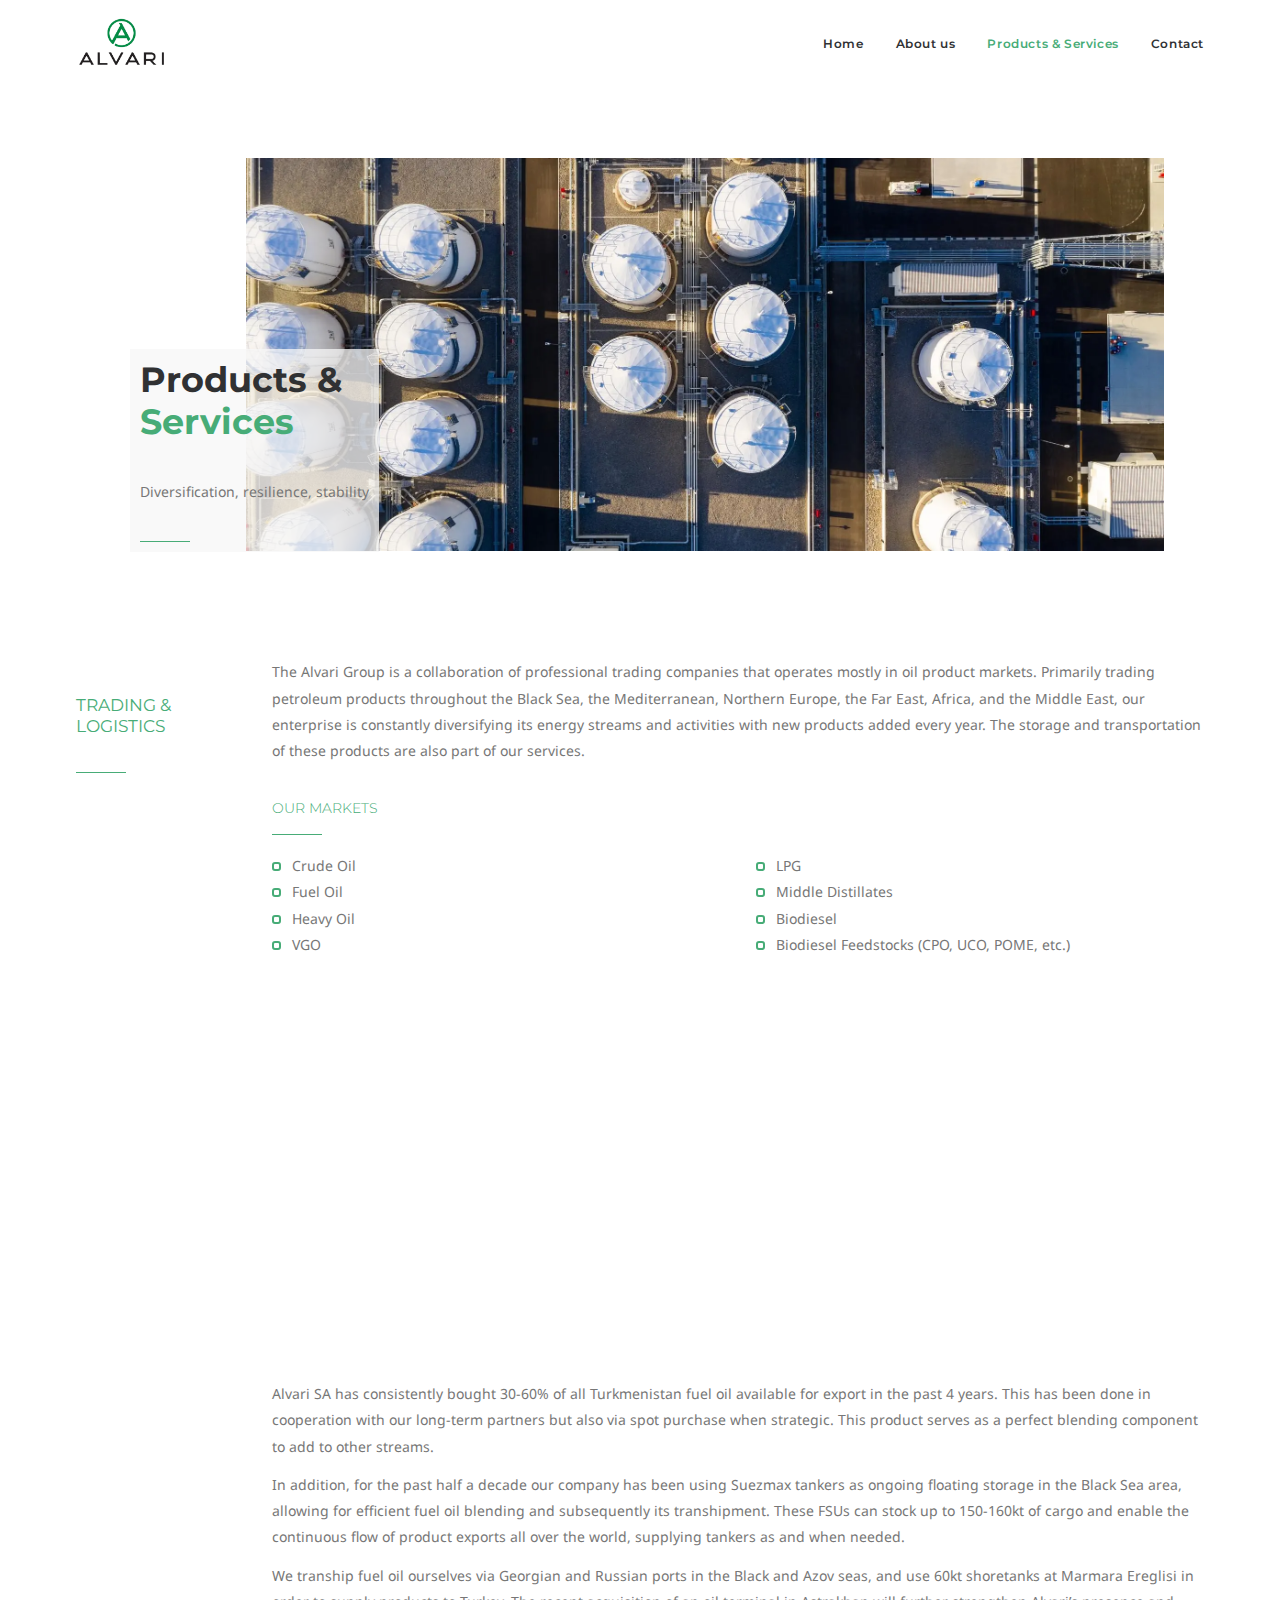
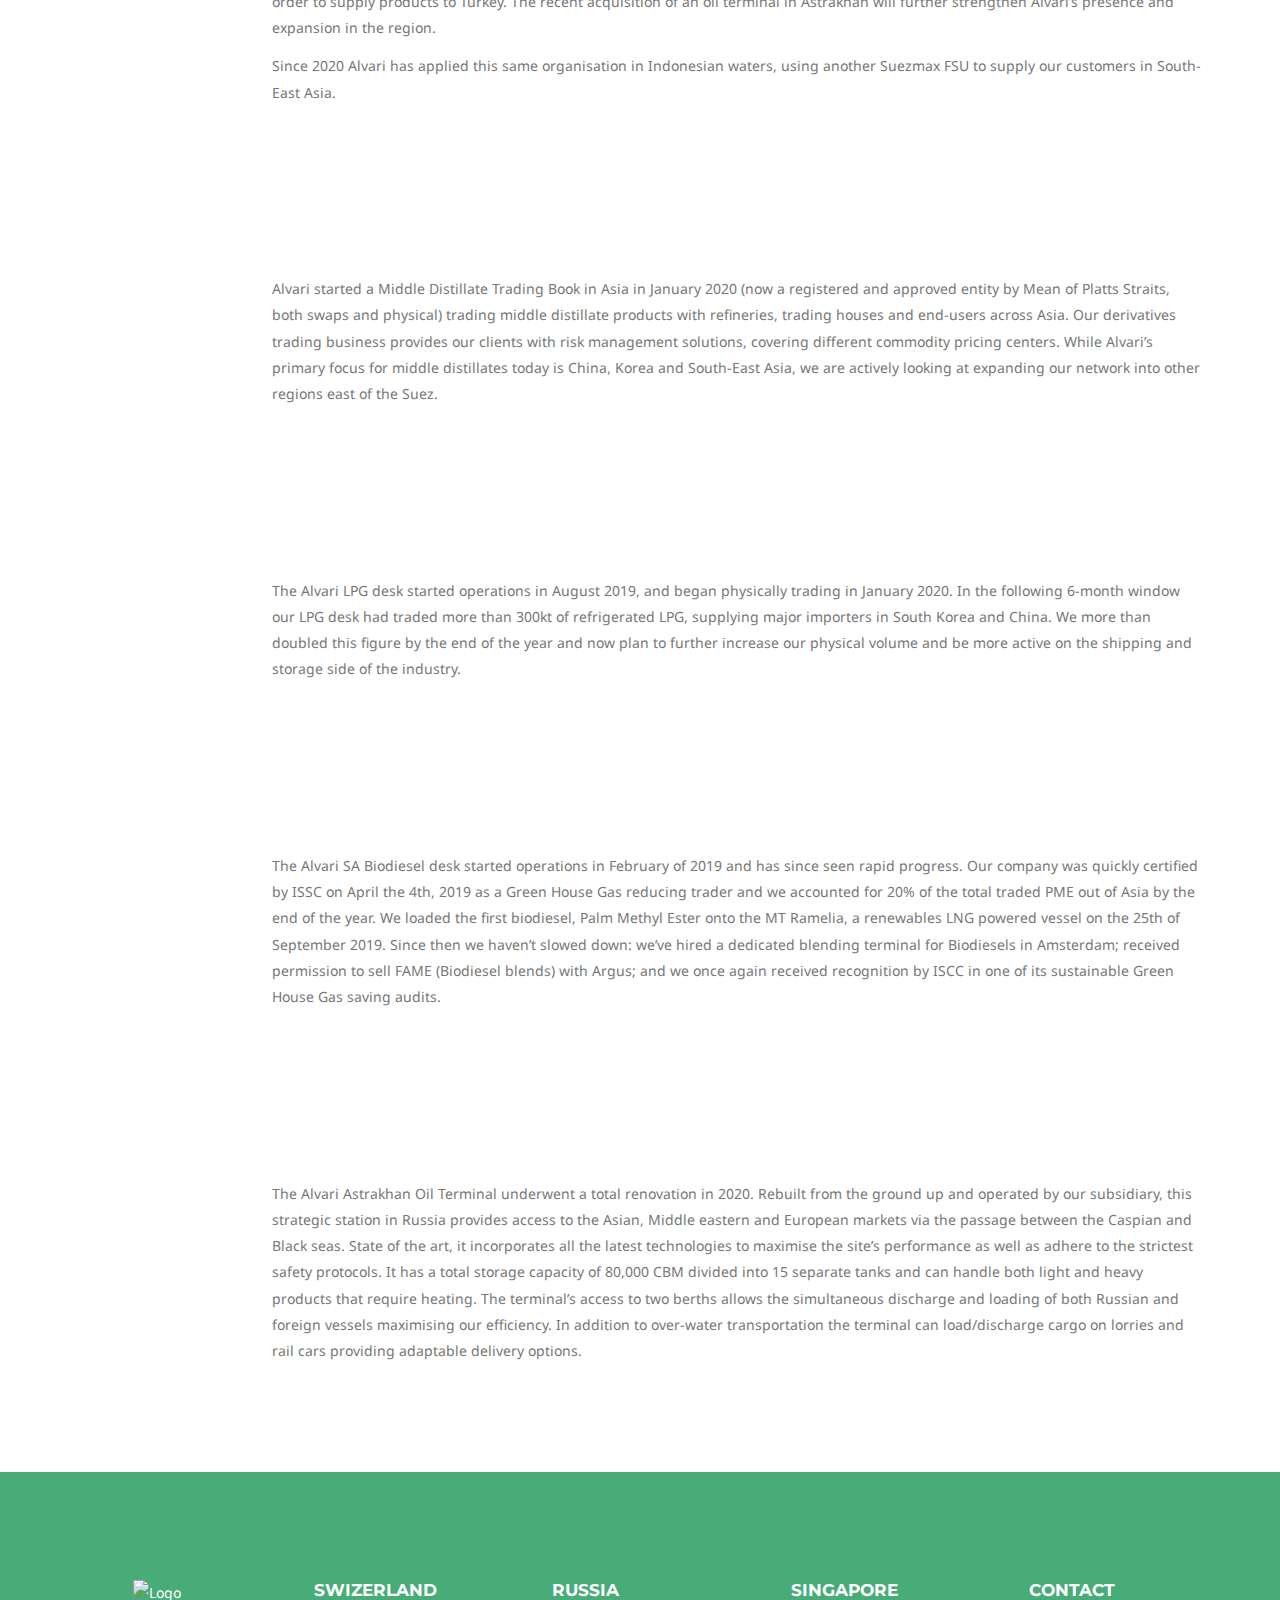
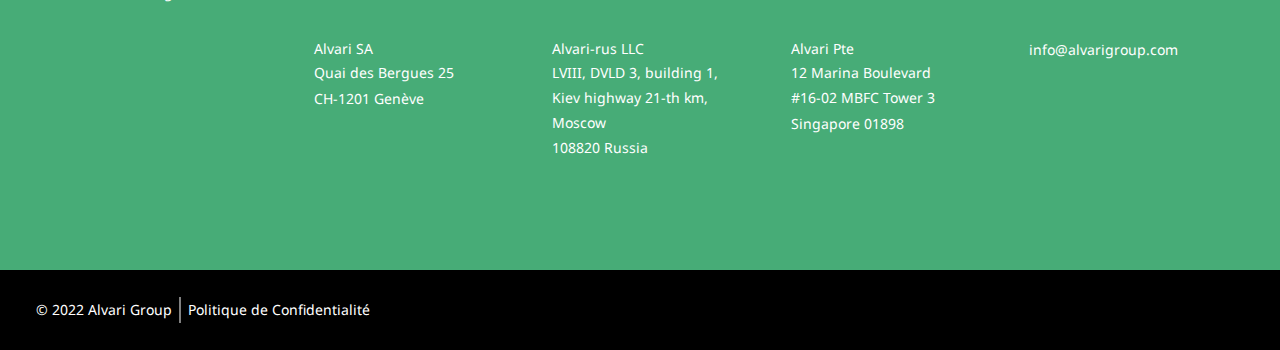
<file: products.html>
<!DOCTYPE html><html lang="en"><head><meta charset="UTF-8"><meta http-equiv="X-UA-Compatible" content="IE=edge"><meta name="viewport" content="width=device-width,initial-scale=1"><meta name="format-detection" content="telephone=no"><link rel="stylesheet" href="./css/index.min.css"><link rel="shortcut icon" type="image/webp" href="img/ico.webp"><title>Products</title></head><body class="products" id="top"><div class="wrapper"><header class="header"><div class="header__container"><div class="header__body"><a class="header__logo" href="index.html"><picture><source type="image/webp" srcset="img/logo.webp"><img src="img/logo.png" alt="Logo"></picture></a><nav class="header__action header-action"><ul class="header-action__list"><li class="header-action__item"><a href="index.html"><p>Home</p><span><svg viewBox="0 0 96 96"><path d="M69.8437,43.3876,33.8422,13.3863a6.0035,6.0035,0,0,0-7.6878,9.223l30.47,25.39-30.47,25.39a6.0035,6.0035,0,0,0,7.6878,9.2231L69.8437,52.6106a6.0091,6.0091,0,0,0,0-9.223Z"/></svg></span></a></li><li class="header-action__item"><a href="about.html"><p>About us</p><span><svg viewBox="0 0 96 96"><path d="M69.8437,43.3876,33.8422,13.3863a6.0035,6.0035,0,0,0-7.6878,9.223l30.47,25.39-30.47,25.39a6.0035,6.0035,0,0,0,7.6878,9.2231L69.8437,52.6106a6.0091,6.0091,0,0,0,0-9.223Z"/></svg></span></a></li><li class="header-action__item active"><a href="products.html"><p>Products & Services</p><span><svg viewBox="0 0 96 96"><path d="M69.8437,43.3876,33.8422,13.3863a6.0035,6.0035,0,0,0-7.6878,9.223l30.47,25.39-30.47,25.39a6.0035,6.0035,0,0,0,7.6878,9.2231L69.8437,52.6106a6.0091,6.0091,0,0,0,0-9.223Z"/></svg></span></a></li><li class="header-action__item"><a href="contacts.html"><p>Contact</p><span><svg viewBox="0 0 96 96"><path d="M69.8437,43.3876,33.8422,13.3863a6.0035,6.0035,0,0,0-7.6878,9.223l30.47,25.39-30.47,25.39a6.0035,6.0035,0,0,0,7.6878,9.2231L69.8437,52.6106a6.0091,6.0091,0,0,0,0-9.223Z"/></svg></span></a></li></ul></nav><div class="header__burger burger"><div class="burger__wrapper"><span></span></div></div></div></div></header><a href="#top" id="arrow-top"><span><svg viewBox="0 0 96 96"><path d="M82.6074,62.1072,52.6057,26.1052a6.2028,6.2028,0,0,0-9.2114,0L13.3926,62.1072a5.999,5.999,0,1,0,9.2114,7.6879L48,39.3246,73.396,69.7951a5.999,5.999,0,1,0,9.2114-7.6879Z"/></svg></span></a><main><section class="hero"><div class="hero__container"><div class="hero__wrapper"><div class="hero__content"><div class="hero__top"><h1 data-anim data-animate-title class="hero__title">Products &</h1><h2 data-anim data-animate-subtitle class="hero__subtitle hero__subtitle_green">Services</h2></div><p data-anim data-animate-text class="hero__text text">Diversification, resilience, stability</p><div data-anim-decor data-animate-decor class="hero__decor"><span></span></div></div><div data-animate-scale class="hero__image"><picture><source type="image/webp" srcset="img/gallery/content_02.webp"><img src="img/gallery/content_02.jpg" alt="Content photo #content_02"></picture></div></div></div></section><section class="activities"><div class="activities__container"><div data-animate class="activities__item"><div class="activities__title"><h3 data-animate-left><span>Trading &</span><span>Logistics</span></h3><div data-animate-bottom class="activities__title-decor"><span></span></div></div><div class="activities__content"><div class="activities__text text"><p>The Alvari Group is a collaboration of professional trading companies that operates mostly in oil product markets. Primarily trading petroleum products throughout the Black Sea, the Mediterranean, Northern Europe, the Far East, Africa, and the Middle East, our enterprise is constantly diversifying its energy streams and activities with new products added every year. The storage and transportation of these products are also part of our services.</p></div><div class="activities__grid activities-grid"><div class="activities-grid__first"><p class="activities-grid__title">OUR MARKETS</p><ul class="activities-grid__list text"><li>Crude Oil</li><li>Fuel Oil</li><li>Heavy Oil</li><li>VGO</li></ul></div><div class="activities-grid__second"><p class="activities-grid__title activities-grid__title_hidden"></p><ul class="activities-grid__list text"><li>LPG</li><li>Middle Distillates</li><li>Biodiesel</li><li>Biodiesel Feedstocks (CPO, UCO, POME, etc.)</li></ul></div></div></div></div><div data-animate class="activities__item"><div class="activities__title"><h3 data-animate-left><span>FUEL OIL</span></h3><div data-animate-bottom class="activities__title-decor"><span></span></div></div><div class="activities__content"><div data-animate-right class="activities__image"><picture><source type="image/webp" data-srcset="img/gallery/content_03.webp"><img data-img-src="img/gallery/content_03.jpg" alt="content image #3"></picture></div><div class="activities__text text"><p><span>Alvari SA has consistently bought 30-60% of all Turkmenistan fuel oil available for export in the past 4 years. This has been done in cooperation with our long-term partners but also via spot purchase when strategic. This product serves as a perfect blending component to add to other streams. </span><span>In addition, for the past half a decade our company has been using Suezmax tankers as ongoing floating storage in the Black Sea area, allowing for efficient fuel oil blending and subsequently its transhipment. These FSUs can stock up to 150-160kt of cargo and enable the continuous flow of product exports all over the world, supplying tankers as and when needed. </span><span>We tranship fuel oil ourselves via Georgian and Russian ports in the Black and Azov seas, and use 60kt shoretanks at Marmara Ereglisi in order to supply products to Turkey. The recent acquisition of an oil terminal in Astrakhan will further strengthen Alvari’s presence and expansion in the region. </span><span>Since 2020 Alvari has applied this same organisation in Indonesian waters, using another Suezmax FSU to supply our customers in South-East Asia.</span></p></div></div></div><div data-animate class="activities__item"><div class="activities__title"><h3 data-animate-left><span>MIDDLE</span><span>DISTILLATES</span></h3><div data-animate-bottom class="activities__title-decor"><span></span></div></div><div class="activities__content"><div data-animate-right class="activities__image"><picture><source type="image/webp" data-srcset="img/gallery/content_04.webp"><img data-img-src="img/gallery/content_04.jpg" alt="content image #4"></picture></div><div class="activities__text text"><p>Alvari started a Middle Distillate Trading Book in Asia in January 2020 (now a registered and approved entity by Mean of Platts Straits, both swaps and physical) trading middle distillate products with refineries, trading houses and end-users across Asia. Our derivatives trading business provides our clients with risk management solutions, covering different commodity pricing centers. While Alvari’s primary focus for middle distillates today is China, Korea and South-East Asia, we are actively looking at expanding our network into other regions east of the Suez.</p></div></div></div><div data-animate class="activities__item"><div class="activities__title"><h3 data-animate-left><span>LPG</span></h3><div data-animate-bottom class="activities__title-decor"><span></span></div></div><div class="activities__content"><div data-animate-right class="activities__image"><picture><source type="image/webp" data-srcset="img/gallery/content_05.webp"><img data-img-src="img/gallery/content_05.jpg" alt="content image #5"></picture></div><div class="activities__text text"><p>The Alvari LPG desk started operations in August 2019, and began physically trading in January 2020. In the following 6-month window our LPG desk had traded more than 300kt of refrigerated LPG, supplying major importers in South Korea and China. We more than doubled this figure by the end of the year and now plan to further increase our physical volume and be more active on the shipping and storage side of the industry.</p></div></div></div><div data-animate class="activities__item"><div class="activities__title"><h3 data-animate-left><span>BIODIESEL</span></h3><div data-animate-bottom class="activities__title-decor"><span></span></div></div><div class="activities__content"><div data-animate-right class="activities__image"><picture><source type="image/webp" data-srcset="img/gallery/content_06.webp"><img data-img-src="img/gallery/content_06.jpg" alt="content image #6"></picture></div><div class="activities__text text"><p>The Alvari SA Biodiesel desk started operations in February of 2019 and has since seen rapid progress. Our company was quickly certified by ISSC on April the 4th, 2019 as a Green House Gas reducing trader and we accounted for 20% of the total traded PME out of Asia by the end of the year. We loaded the first biodiesel, Palm Methyl Ester onto the MT Ramelia, a renewables LNG powered vessel on the 25th of September 2019. Since then we haven’t slowed down: we’ve hired a dedicated blending terminal for Biodiesels in Amsterdam; received permission to sell FAME (Biodiesel blends) with Argus; and we once again received recognition by ISCC in one of its sustainable Green House Gas saving audits.</p></div></div></div><div data-animate class="activities__item"><div class="activities__title"><h3 data-animate-left><span>THE ASTRAKHAN</span><span>OIL TERMINAL</span></h3><div data-animate-bottom class="activities__title-decor"><span></span></div></div><div class="activities__content"><div data-animate-right class="activities__image"><picture><source type="image/webp" data-srcset="img/gallery/content_07.webp"><img data-img-src="img/gallery/content_07.jpg" alt="content image #7"></picture></div><div class="activities__text text"><p>The Alvari Astrakhan Oil Terminal underwent a total renovation in 2020. Rebuilt from the ground up and operated by our subsidiary, this strategic station in Russia provides access to the Asian, Middle eastern and European markets via the passage between the Caspian and Black seas. State of the art, it incorporates all the latest technologies to maximise the site’s performance as well as adhere to the strictest safety protocols. It has a total storage capacity of 80,000 CBM divided into 15 separate tanks and can handle both light and heavy products that require heating. The terminal’s access to two berths allows the simultaneous discharge and loading of both Russian and foreign vessels maximising our efficiency. In addition to over-water transportation the terminal can load/discharge cargo on lorries and rail cars providing adaptable delivery options.</p></div></div></div></div></section></main><footer class="footer"><div class="footer__container"><div class="footer__logo"><picture><source type="image/webp" data-srcset="img/logo-footer.webp"><img data-img-src="img/logo-footer.png" alt="Logo"></picture></div><div class="footer__items"><address class="footer__item"><h5 class="footer__title">SWIZERLAND</h5><p>Alvari SA</p><p>Quai des Bergues 25</p><p>CH-1201 Genève</p></address><address class="footer__item"><h5 class="footer__title">RUSSIA</h5><p>Alvari-rus LLC</p><p>LVIII, DVLD 3, building 1,</p><p>Kiev highway 21-th km, Moscow</p><p>108820 Russia</p></address><address class="footer__item"><h5 class="footer__title">SINGAPORE</h5><p>Alvari Pte</p><p>12 Marina Boulevard</p><p>#16-02 MBFC Tower 3</p><p>Singapore 01898</p></address><address class="footer__item"><h5 class="footer__title">Contact</h5><a href="mailto:info@alvarigroup.com"><!--<span>Email:</span>--> info@alvarigroup.com</a></address></div></div><div class="footer__bottom"><div class="footer__bottom-container"><ul class="footer__bottom-list"><li>© 2022 Alvari Group</li><li><a href="privacy.html">Politique de Confidentialité</a></li></ul></div></div></footer></div><script type="text/javascript">function downloadJSAtOnload() {
		let element = document.createElement("script");
		element.src = "js/script.js";
		element.type = 'module'
		document.body.appendChild(element);
	}
	if (window.addEventListener) {
		window.addEventListener("load", downloadJSAtOnload, false);
	} else if (window.attachEvent) {
		window.attachEvent("onload", downloadJSAtOnload);
	} else {
		window.onload = downloadJSAtOnload;
	}</script></body></html>
</file>
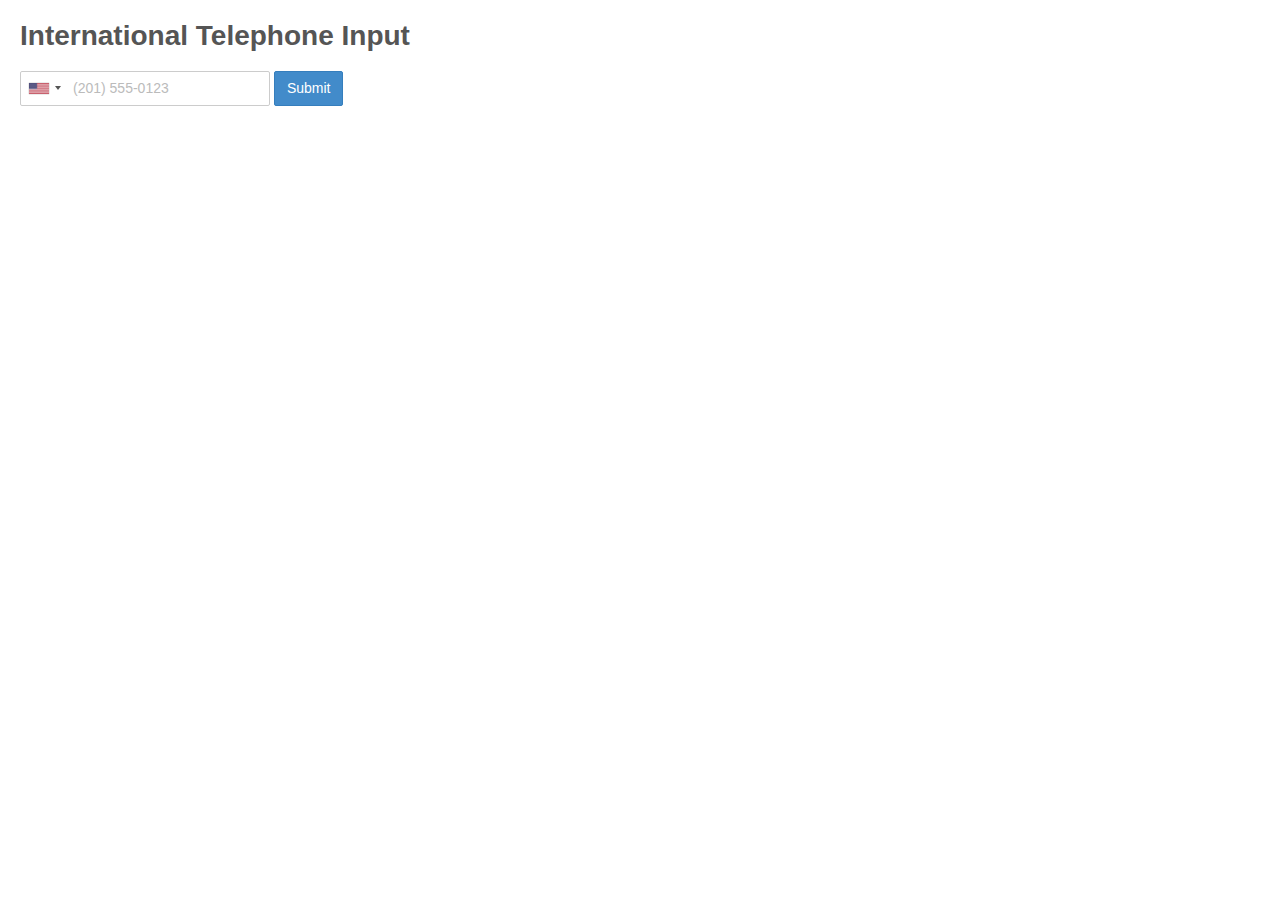
<file: intl-tel-input-17.0.19/demo.html>
<!DOCTYPE html>
<html>

<head>
  <meta charset="utf-8">
  <title>International Telephone Input</title>
  <link rel="stylesheet" href="build/css/intlTelInput.css">
  <link rel="stylesheet" href="build/css/demo.css">
</head>

<body>
  <h1>International Telephone Input</h1>
  <form>
    <input id="phone" name="phone" type="tel">
    <button type="submit">Submit</button>
  </form>

  <script src="build/js/intlTelInput.js"></script>
  <script>
    var input = document.querySelector("#phone");
    window.intlTelInput(input, {
      // allowDropdown: false,
      // autoHideDialCode: false,
      // autoPlaceholder: "off",
      // dropdownContainer: document.body,
      // excludeCountries: ["us"],
      // formatOnDisplay: false,
      // geoIpLookup: function(callback) {
      //   $.get("http://ipinfo.io", function() {}, "jsonp").always(function(resp) {
      //     var countryCode = (resp && resp.country) ? resp.country : "";
      //     callback(countryCode);
      //   });
      // },
      // hiddenInput: "full_number",
      // initialCountry: "auto",
      // localizedCountries: { 'de': 'Deutschland' },
      // nationalMode: false,
      // onlyCountries: ['us', 'gb', 'ch', 'ca', 'do'],
      // placeholderNumberType: "MOBILE",
      // preferredCountries: ['cn', 'jp'],
      // separateDialCode: true,
      utilsScript: "build/js/utils.js",
    });
  </script>
</body>

</html>
</file>
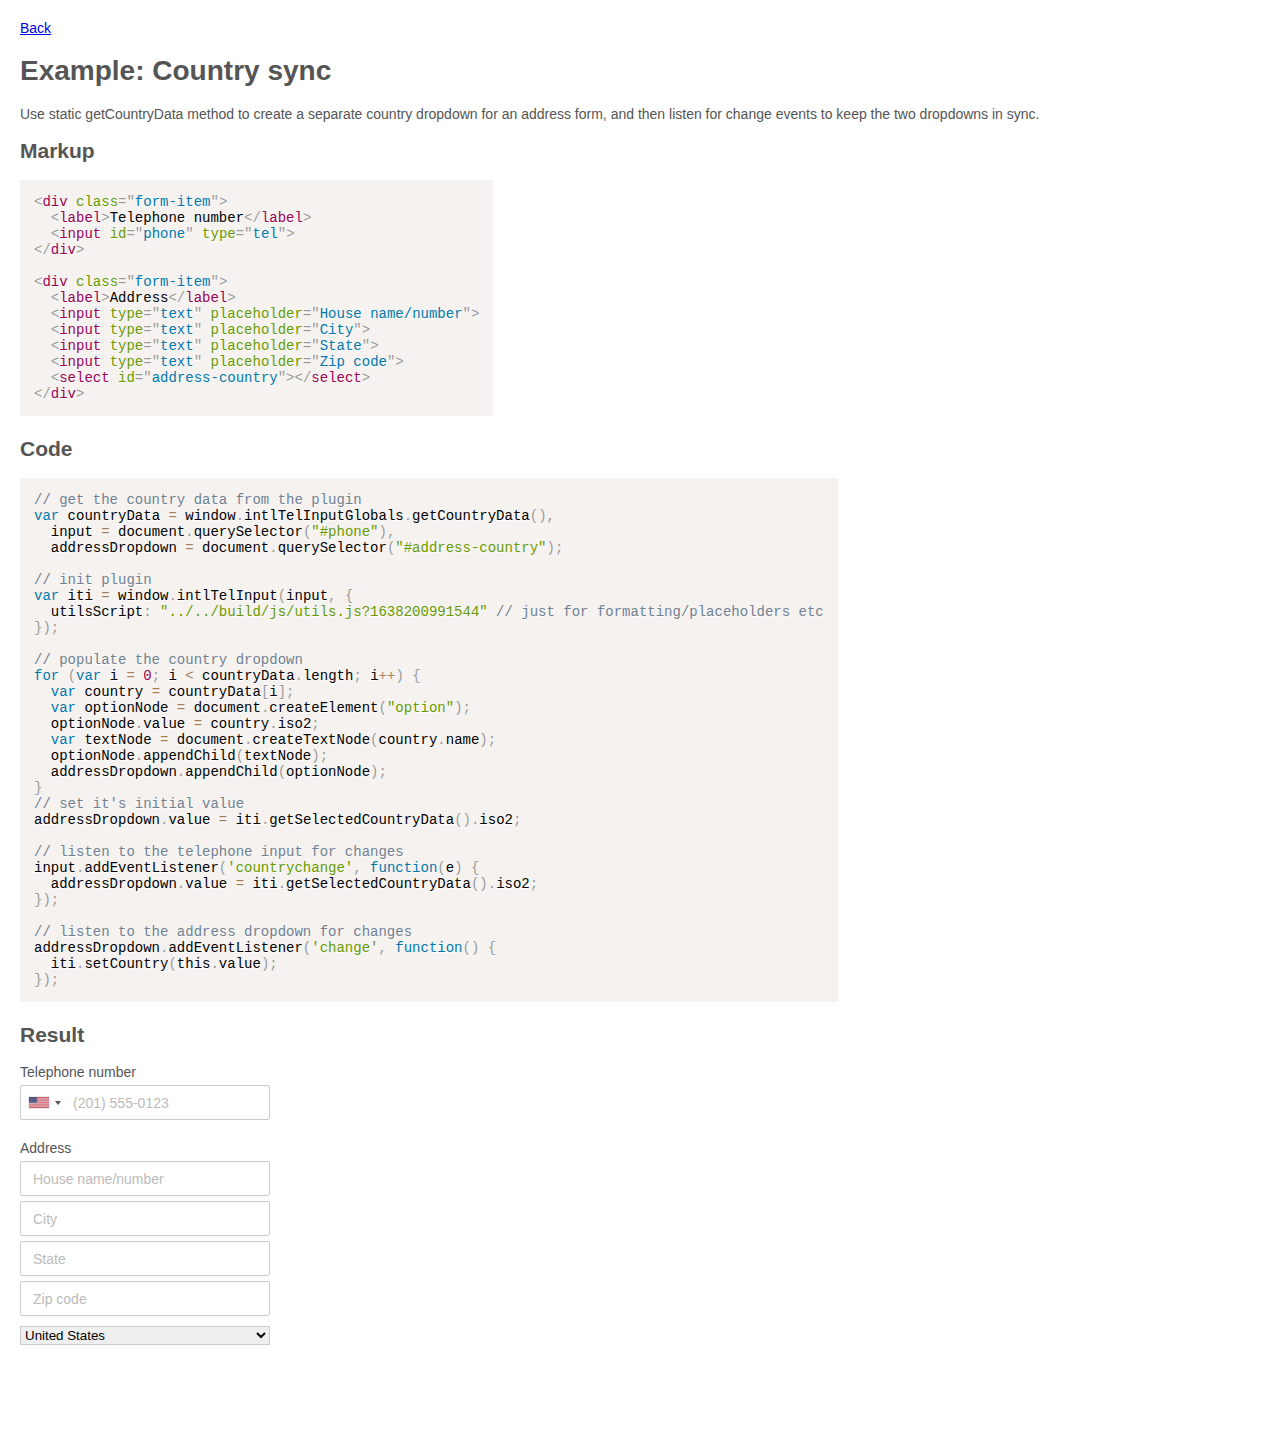
<file: intl-tel-input-17.0.19/examples/gen/country-sync.html>
<!DOCTYPE html>
<html>
  <head>
    <meta charset="utf-8">
    <title>Example: Country sync</title>
    <link rel="stylesheet" href="../css/prism.css">
    <link rel="stylesheet" href="../../build/css/intlTelInput.css?1638200991544">
    <link rel="stylesheet" href="../../build/css/demo.css?1638200991544">
    
      <link rel="stylesheet" href="../css/countrySync.css?1638200991544">
    

    <!-- Global site tag (gtag.js) - Google Analytics -->
    <script async src="https://www.googletagmanager.com/gtag/js?id=G-N472J4QKC4"></script>
    <script>
      window.dataLayer = window.dataLayer || [];
      function gtag(){dataLayer.push(arguments);}
      gtag('js', new Date());
      gtag('config', 'G-N472J4QKC4');
    </script>
  </head>

  <body>
    <a href="/">Back</a>
    <h1>Example: Country sync</h1>
    <p>Use static getCountryData method to create a separate country dropdown for an address form, and then listen for change events to keep the two dropdowns in sync.</p>

    <h2>Markup</h2>
    <pre><code class="language-markup">&lt;div class=&quot;form-item&quot;&gt;
  &lt;label&gt;Telephone number&lt;/label&gt;
  &lt;input id=&quot;phone&quot; type=&quot;tel&quot;&gt;
&lt;/div&gt;

&lt;div class=&quot;form-item&quot;&gt;
  &lt;label&gt;Address&lt;/label&gt;
  &lt;input type=&quot;text&quot; placeholder=&quot;House name/number&quot;&gt;
  &lt;input type=&quot;text&quot; placeholder=&quot;City&quot;&gt;
  &lt;input type=&quot;text&quot; placeholder=&quot;State&quot;&gt;
  &lt;input type=&quot;text&quot; placeholder=&quot;Zip code&quot;&gt;
  &lt;select id=&quot;address-country&quot;&gt;&lt;/select&gt;
&lt;/div&gt;</code></pre>

    <h2>Code</h2>
    <pre><code class="language-javascript">// get the country data from the plugin
var countryData = window.intlTelInputGlobals.getCountryData(),
  input = document.querySelector(&quot;#phone&quot;),
  addressDropdown = document.querySelector(&quot;#address-country&quot;);

// init plugin
var iti = window.intlTelInput(input, {
  utilsScript: &quot;../../build/js/utils.js?1638200991544&quot; // just for formatting/placeholders etc
});

// populate the country dropdown
for (var i = 0; i &lt; countryData.length; i++) {
  var country = countryData[i];
  var optionNode = document.createElement(&quot;option&quot;);
  optionNode.value = country.iso2;
  var textNode = document.createTextNode(country.name);
  optionNode.appendChild(textNode);
  addressDropdown.appendChild(optionNode);
}
// set it&#39;s initial value
addressDropdown.value = iti.getSelectedCountryData().iso2;

// listen to the telephone input for changes
input.addEventListener(&#39;countrychange&#39;, function(e) {
  addressDropdown.value = iti.getSelectedCountryData().iso2;
});

// listen to the address dropdown for changes
addressDropdown.addEventListener(&#39;change&#39;, function() {
  iti.setCountry(this.value);
});
</code></pre>

    <h2>Result</h2>
    <div id="result">
      <div class="form-item">
  <label>Telephone number</label>
  <input id="phone" type="tel">
</div>

<div class="form-item">
  <label>Address</label>
  <input type="text" placeholder="House name/number">
  <input type="text" placeholder="City">
  <input type="text" placeholder="State">
  <input type="text" placeholder="Zip code">
  <select id="address-country"></select>
</div>
    </div>

    <script src="../js/prism.js"></script>
    <script src="../../build/js/intlTelInput.js?1638200991544"></script>
    <script src="./js/countrySync.js?1638200991544"></script>
  </body>
</html>
</file>
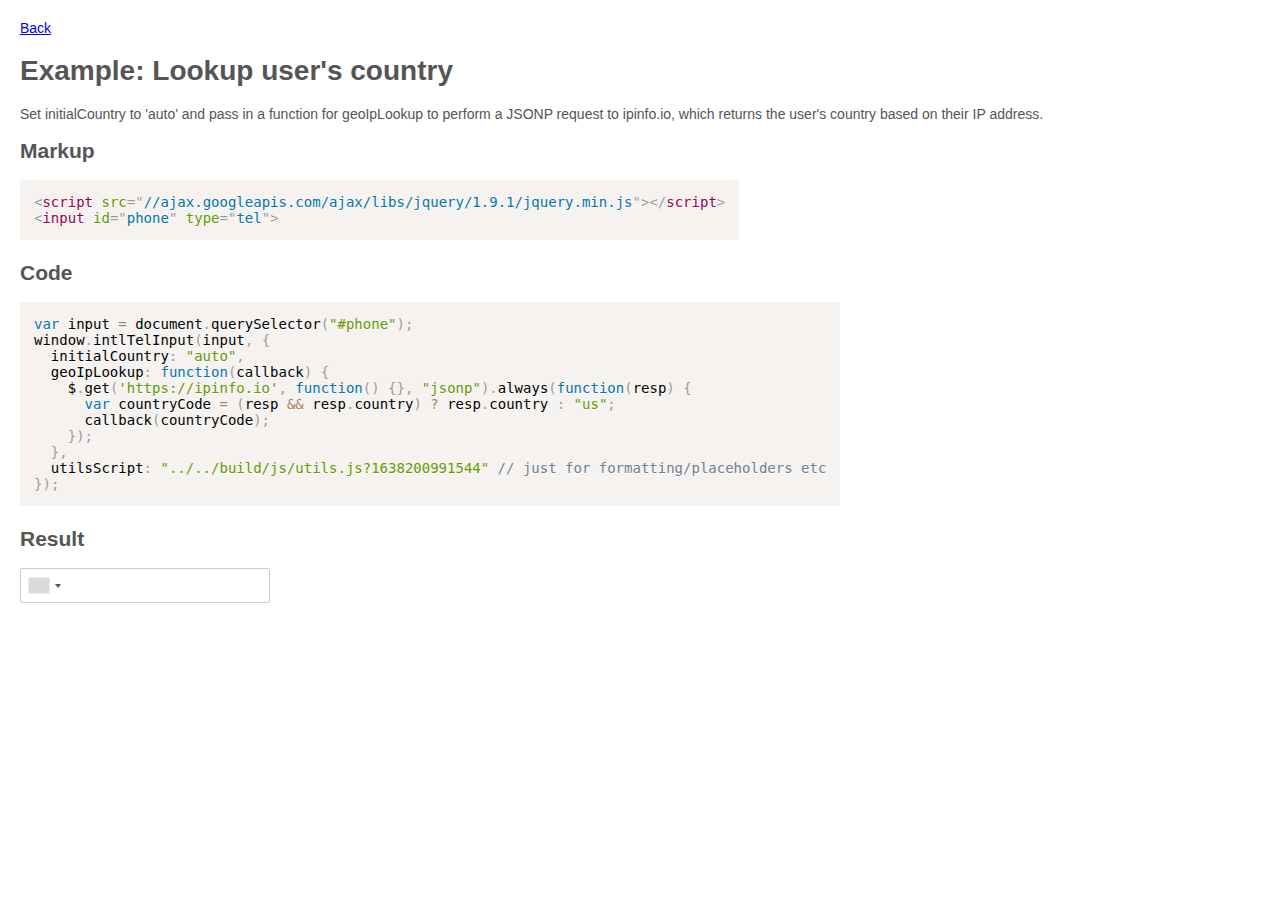
<file: intl-tel-input-17.0.19/examples/gen/default-country-ip.html>
<!DOCTYPE html>
<html>
  <head>
    <meta charset="utf-8">
    <title>Example: Lookup user's country</title>
    <link rel="stylesheet" href="../css/prism.css">
    <link rel="stylesheet" href="../../build/css/intlTelInput.css?1638200991544">
    <link rel="stylesheet" href="../../build/css/demo.css?1638200991544">
    

    <!-- Global site tag (gtag.js) - Google Analytics -->
    <script async src="https://www.googletagmanager.com/gtag/js?id=G-N472J4QKC4"></script>
    <script>
      window.dataLayer = window.dataLayer || [];
      function gtag(){dataLayer.push(arguments);}
      gtag('js', new Date());
      gtag('config', 'G-N472J4QKC4');
    </script>
  </head>

  <body>
    <a href="/">Back</a>
    <h1>Example: Lookup user's country</h1>
    <p>Set initialCountry to 'auto' and pass in a function for geoIpLookup to perform a JSONP request to ipinfo.io, which returns the user's country based on their IP address.</p>

    <h2>Markup</h2>
    <pre><code class="language-markup">&lt;script src=&quot;//ajax.googleapis.com/ajax/libs/jquery/1.9.1/jquery.min.js&quot;&gt;&lt;/script&gt;
&lt;input id=&quot;phone&quot; type=&quot;tel&quot;&gt;
</code></pre>

    <h2>Code</h2>
    <pre><code class="language-javascript">var input = document.querySelector(&quot;#phone&quot;);
window.intlTelInput(input, {
  initialCountry: &quot;auto&quot;,
  geoIpLookup: function(callback) {
    $.get(&#39;https://ipinfo.io&#39;, function() {}, &quot;jsonp&quot;).always(function(resp) {
      var countryCode = (resp &amp;&amp; resp.country) ? resp.country : &quot;us&quot;;
      callback(countryCode);
    });
  },
  utilsScript: &quot;../../build/js/utils.js?1638200991544&quot; // just for formatting/placeholders etc
});
</code></pre>

    <h2>Result</h2>
    <div id="result">
      <script src="//ajax.googleapis.com/ajax/libs/jquery/1.9.1/jquery.min.js"></script>
<input id="phone" type="tel">

    </div>

    <script src="../js/prism.js"></script>
    <script src="../../build/js/intlTelInput.js?1638200991544"></script>
    <script src="./js/defaultCountryIp.js?1638200991544"></script>
  </body>
</html>
</file>
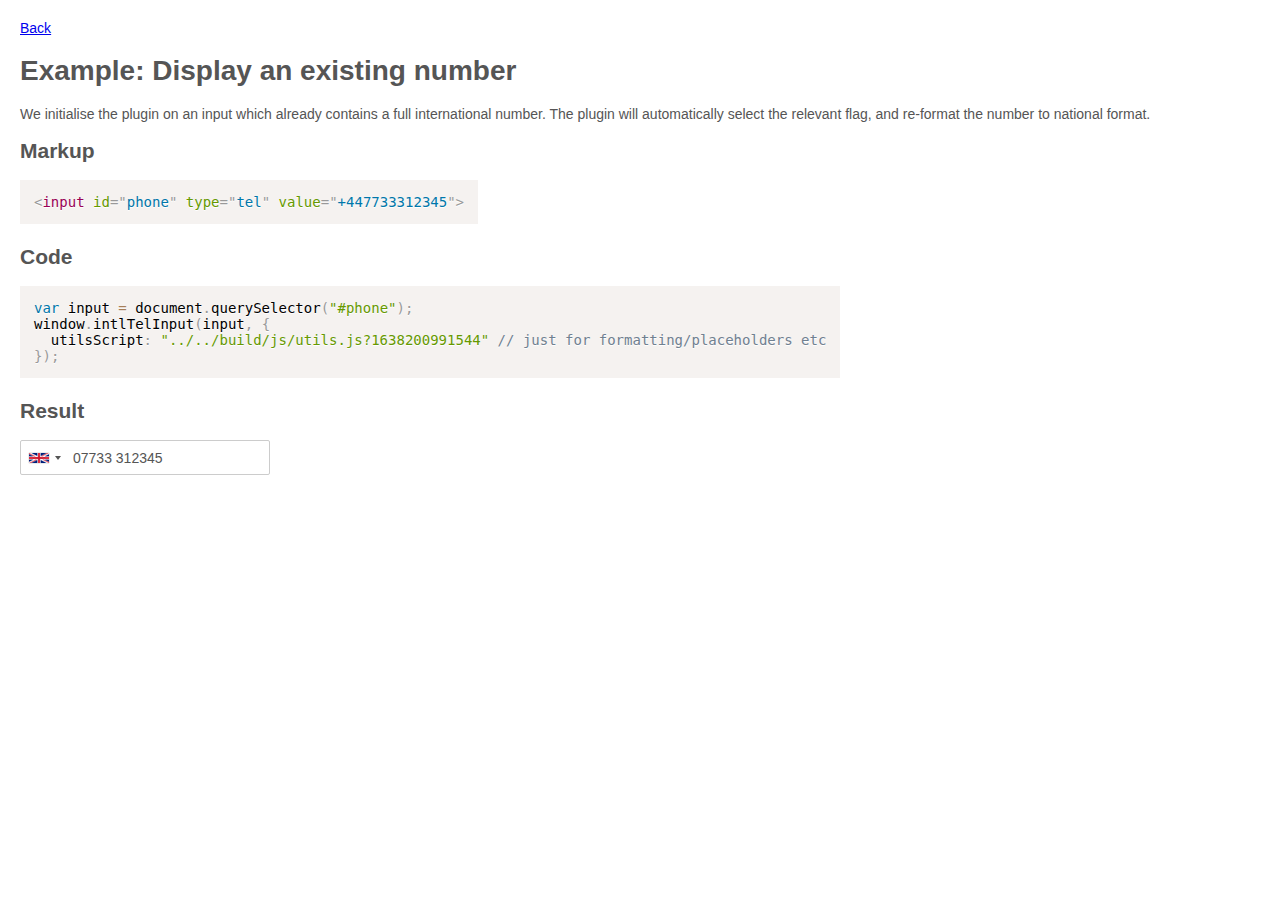
<file: intl-tel-input-17.0.19/examples/gen/display-number.html>
<!DOCTYPE html>
<html>
  <head>
    <meta charset="utf-8">
    <title>Example: Display an existing number</title>
    <link rel="stylesheet" href="../css/prism.css">
    <link rel="stylesheet" href="../../build/css/intlTelInput.css?1638200991544">
    <link rel="stylesheet" href="../../build/css/demo.css?1638200991544">
    

    <!-- Global site tag (gtag.js) - Google Analytics -->
    <script async src="https://www.googletagmanager.com/gtag/js?id=G-N472J4QKC4"></script>
    <script>
      window.dataLayer = window.dataLayer || [];
      function gtag(){dataLayer.push(arguments);}
      gtag('js', new Date());
      gtag('config', 'G-N472J4QKC4');
    </script>
  </head>

  <body>
    <a href="/">Back</a>
    <h1>Example: Display an existing number</h1>
    <p>We initialise the plugin on an input which already contains a full international number. The plugin will automatically select the relevant flag, and re-format the number to national format.</p>

    <h2>Markup</h2>
    <pre><code class="language-markup">&lt;input id=&quot;phone&quot; type=&quot;tel&quot; value=&quot;+447733312345&quot;&gt;
</code></pre>

    <h2>Code</h2>
    <pre><code class="language-javascript">var input = document.querySelector(&quot;#phone&quot;);
window.intlTelInput(input, {
  utilsScript: &quot;../../build/js/utils.js?1638200991544&quot; // just for formatting/placeholders etc
});
</code></pre>

    <h2>Result</h2>
    <div id="result">
      <input id="phone" type="tel" value="+447733312345">

    </div>

    <script src="../js/prism.js"></script>
    <script src="../../build/js/intlTelInput.js?1638200991544"></script>
    <script src="./js/displayNumber.js?1638200991544"></script>
  </body>
</html>
</file>
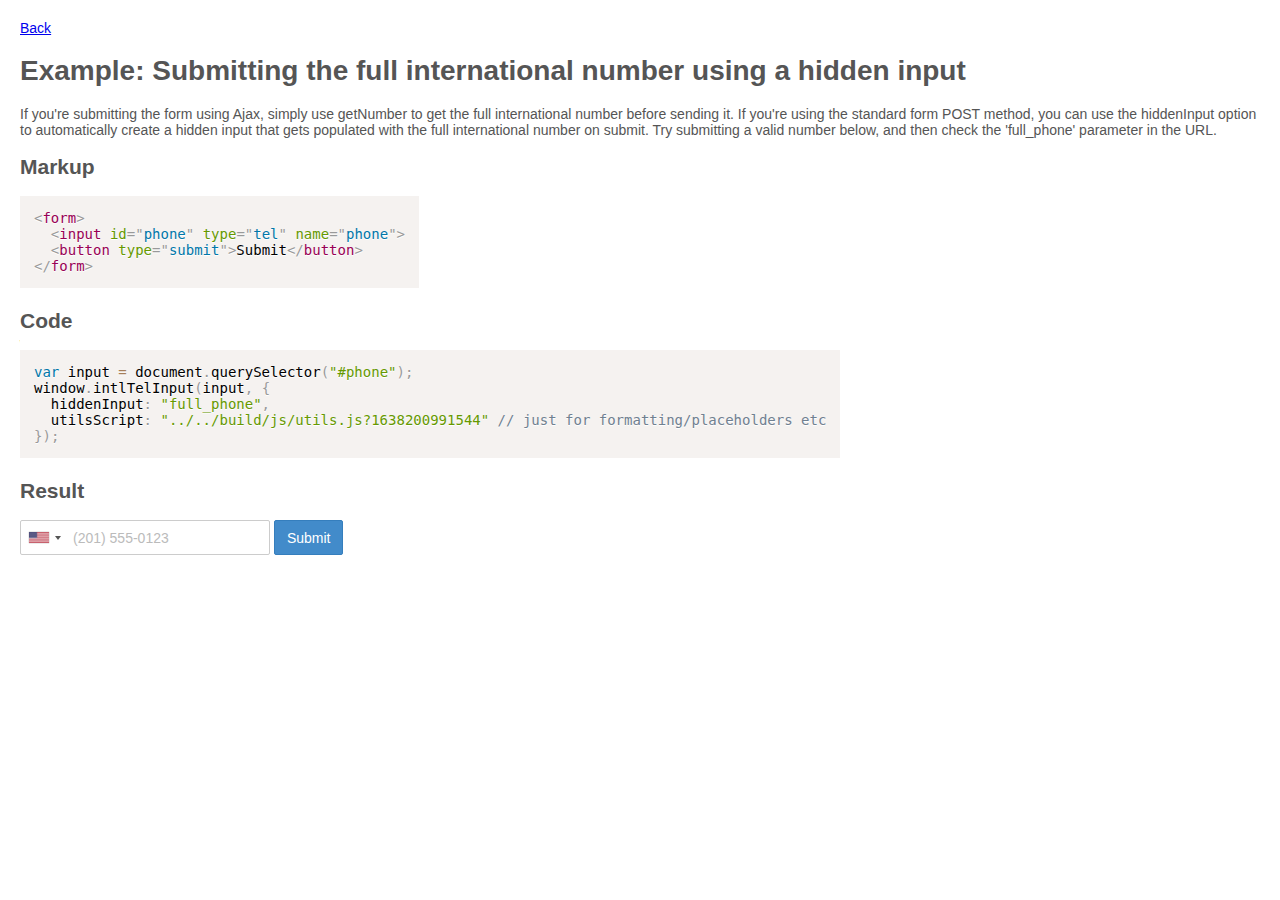
<file: intl-tel-input-17.0.19/examples/gen/hidden-input.html>
<!DOCTYPE html>
<html>
  <head>
    <meta charset="utf-8">
    <title>Example: Submitting the full international number using a hidden input</title>
    <link rel="stylesheet" href="../css/prism.css">
    <link rel="stylesheet" href="../../build/css/intlTelInput.css?1638200991544">
    <link rel="stylesheet" href="../../build/css/demo.css?1638200991544">
    

    <!-- Global site tag (gtag.js) - Google Analytics -->
    <script async src="https://www.googletagmanager.com/gtag/js?id=G-N472J4QKC4"></script>
    <script>
      window.dataLayer = window.dataLayer || [];
      function gtag(){dataLayer.push(arguments);}
      gtag('js', new Date());
      gtag('config', 'G-N472J4QKC4');
    </script>
  </head>

  <body>
    <a href="/">Back</a>
    <h1>Example: Submitting the full international number using a hidden input</h1>
    <p>If you're submitting the form using Ajax, simply use getNumber to get the full international number before sending it. If you're using the standard form POST method, you can use the hiddenInput option to automatically create a hidden input that gets populated with the full international number on submit. Try submitting a valid number below, and then check the 'full_phone' parameter in the URL.</p>

    <h2>Markup</h2>
    <pre><code class="language-markup">&lt;form&gt;
  &lt;input id=&quot;phone&quot; type=&quot;tel&quot; name=&quot;phone&quot;&gt;
  &lt;button type=&quot;submit&quot;&gt;Submit&lt;/button&gt;
&lt;/form&gt;
</code></pre>

    <h2>Code</h2>
    <pre><code class="language-javascript">var input = document.querySelector(&quot;#phone&quot;);
window.intlTelInput(input, {
  hiddenInput: &quot;full_phone&quot;,
  utilsScript: &quot;../../build/js/utils.js?1638200991544&quot; // just for formatting/placeholders etc
});
</code></pre>

    <h2>Result</h2>
    <div id="result">
      <form>
  <input id="phone" type="tel" name="phone">
  <button type="submit">Submit</button>
</form>

    </div>

    <script src="../js/prism.js"></script>
    <script src="../../build/js/intlTelInput.js?1638200991544"></script>
    <script src="./js/hiddenInput.js?1638200991544"></script>
  </body>
</html>
</file>
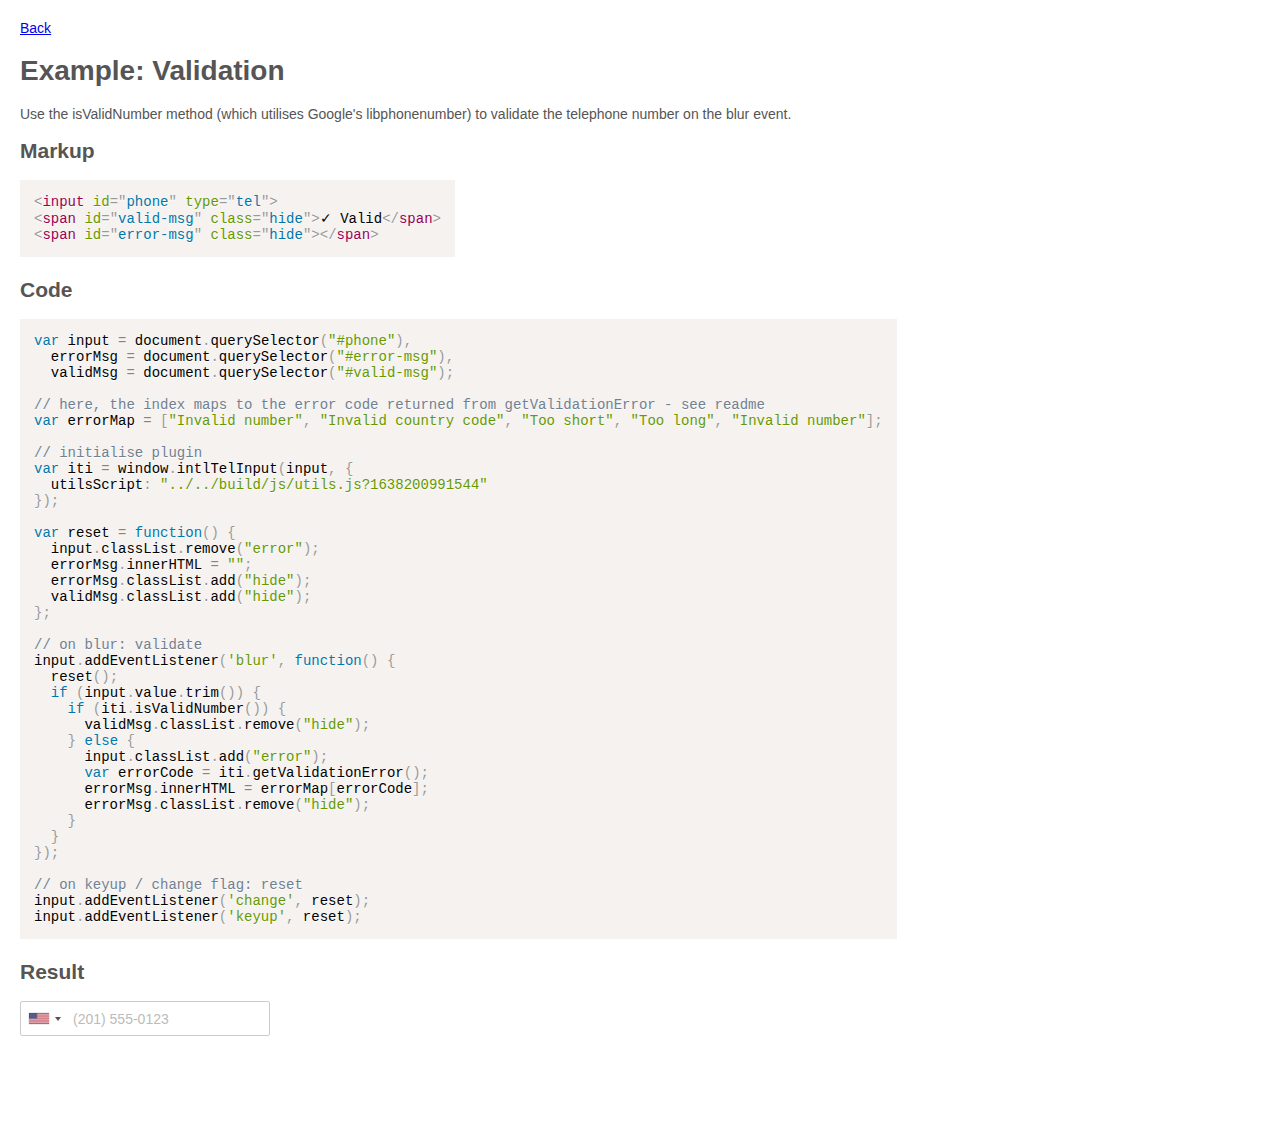
<file: intl-tel-input-17.0.19/examples/gen/is-valid-number.html>
<!DOCTYPE html>
<html>
  <head>
    <meta charset="utf-8">
    <title>Example: Validation</title>
    <link rel="stylesheet" href="../css/prism.css">
    <link rel="stylesheet" href="../../build/css/intlTelInput.css?1638200991544">
    <link rel="stylesheet" href="../../build/css/demo.css?1638200991544">
    
      <link rel="stylesheet" href="../css/isValidNumber.css?1638200991544">
    

    <!-- Global site tag (gtag.js) - Google Analytics -->
    <script async src="https://www.googletagmanager.com/gtag/js?id=G-N472J4QKC4"></script>
    <script>
      window.dataLayer = window.dataLayer || [];
      function gtag(){dataLayer.push(arguments);}
      gtag('js', new Date());
      gtag('config', 'G-N472J4QKC4');
    </script>
  </head>

  <body>
    <a href="/">Back</a>
    <h1>Example: Validation</h1>
    <p>Use the isValidNumber method (which utilises Google's libphonenumber) to validate the telephone number on the blur event.</p>

    <h2>Markup</h2>
    <pre><code class="language-markup">&lt;input id=&quot;phone&quot; type=&quot;tel&quot;&gt;
&lt;span id=&quot;valid-msg&quot; class=&quot;hide&quot;&gt;✓ Valid&lt;/span&gt;
&lt;span id=&quot;error-msg&quot; class=&quot;hide&quot;&gt;&lt;/span&gt;
</code></pre>

    <h2>Code</h2>
    <pre><code class="language-javascript">var input = document.querySelector(&quot;#phone&quot;),
  errorMsg = document.querySelector(&quot;#error-msg&quot;),
  validMsg = document.querySelector(&quot;#valid-msg&quot;);

// here, the index maps to the error code returned from getValidationError - see readme
var errorMap = [&quot;Invalid number&quot;, &quot;Invalid country code&quot;, &quot;Too short&quot;, &quot;Too long&quot;, &quot;Invalid number&quot;];

// initialise plugin
var iti = window.intlTelInput(input, {
  utilsScript: &quot;../../build/js/utils.js?1638200991544&quot;
});

var reset = function() {
  input.classList.remove(&quot;error&quot;);
  errorMsg.innerHTML = &quot;&quot;;
  errorMsg.classList.add(&quot;hide&quot;);
  validMsg.classList.add(&quot;hide&quot;);
};

// on blur: validate
input.addEventListener(&#39;blur&#39;, function() {
  reset();
  if (input.value.trim()) {
    if (iti.isValidNumber()) {
      validMsg.classList.remove(&quot;hide&quot;);
    } else {
      input.classList.add(&quot;error&quot;);
      var errorCode = iti.getValidationError();
      errorMsg.innerHTML = errorMap[errorCode];
      errorMsg.classList.remove(&quot;hide&quot;);
    }
  }
});

// on keyup / change flag: reset
input.addEventListener(&#39;change&#39;, reset);
input.addEventListener(&#39;keyup&#39;, reset);
</code></pre>

    <h2>Result</h2>
    <div id="result">
      <input id="phone" type="tel">
<span id="valid-msg" class="hide">✓ Valid</span>
<span id="error-msg" class="hide"></span>

    </div>

    <script src="../js/prism.js"></script>
    <script src="../../build/js/intlTelInput.js?1638200991544"></script>
    <script src="./js/isValidNumber.js?1638200991544"></script>
  </body>
</html>
</file>
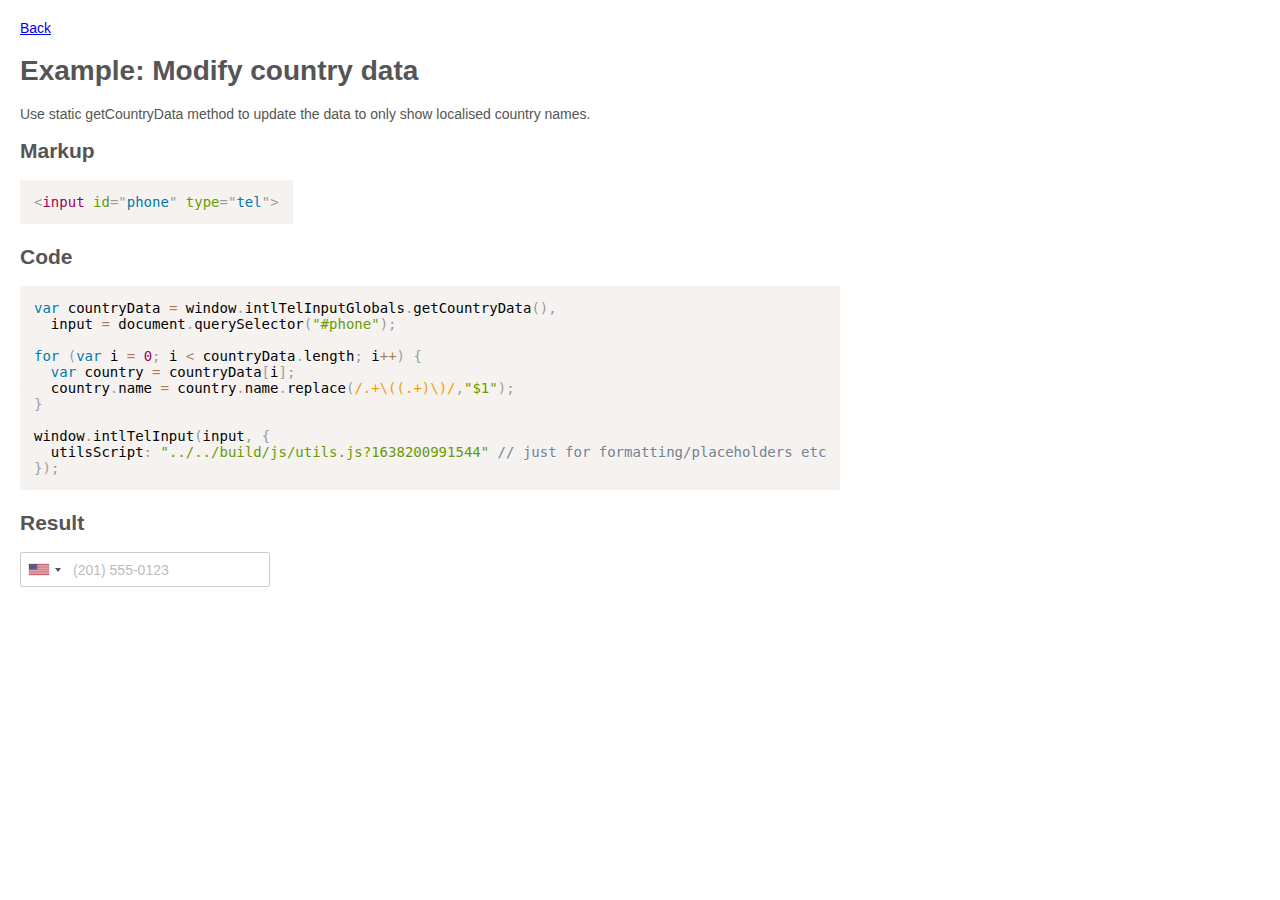
<file: intl-tel-input-17.0.19/examples/gen/modify-country-data.html>
<!DOCTYPE html>
<html>
  <head>
    <meta charset="utf-8">
    <title>Example: Modify country data</title>
    <link rel="stylesheet" href="../css/prism.css">
    <link rel="stylesheet" href="../../build/css/intlTelInput.css?1638200991544">
    <link rel="stylesheet" href="../../build/css/demo.css?1638200991544">
    

    <!-- Global site tag (gtag.js) - Google Analytics -->
    <script async src="https://www.googletagmanager.com/gtag/js?id=G-N472J4QKC4"></script>
    <script>
      window.dataLayer = window.dataLayer || [];
      function gtag(){dataLayer.push(arguments);}
      gtag('js', new Date());
      gtag('config', 'G-N472J4QKC4');
    </script>
  </head>

  <body>
    <a href="/">Back</a>
    <h1>Example: Modify country data</h1>
    <p>Use static getCountryData method to update the data to only show localised country names.</p>

    <h2>Markup</h2>
    <pre><code class="language-markup">&lt;input id=&quot;phone&quot; type=&quot;tel&quot;&gt;</code></pre>

    <h2>Code</h2>
    <pre><code class="language-javascript">var countryData = window.intlTelInputGlobals.getCountryData(),
  input = document.querySelector(&quot;#phone&quot;);

for (var i = 0; i &lt; countryData.length; i++) {
  var country = countryData[i];
  country.name = country.name.replace(/.+\((.+)\)/,&quot;$1&quot;);
}

window.intlTelInput(input, {
  utilsScript: &quot;../../build/js/utils.js?1638200991544&quot; // just for formatting/placeholders etc
});
</code></pre>

    <h2>Result</h2>
    <div id="result">
      <input id="phone" type="tel">
    </div>

    <script src="../js/prism.js"></script>
    <script src="../../build/js/intlTelInput.js?1638200991544"></script>
    <script src="./js/modifyCountryData.js?1638200991544"></script>
  </body>
</html>
</file>
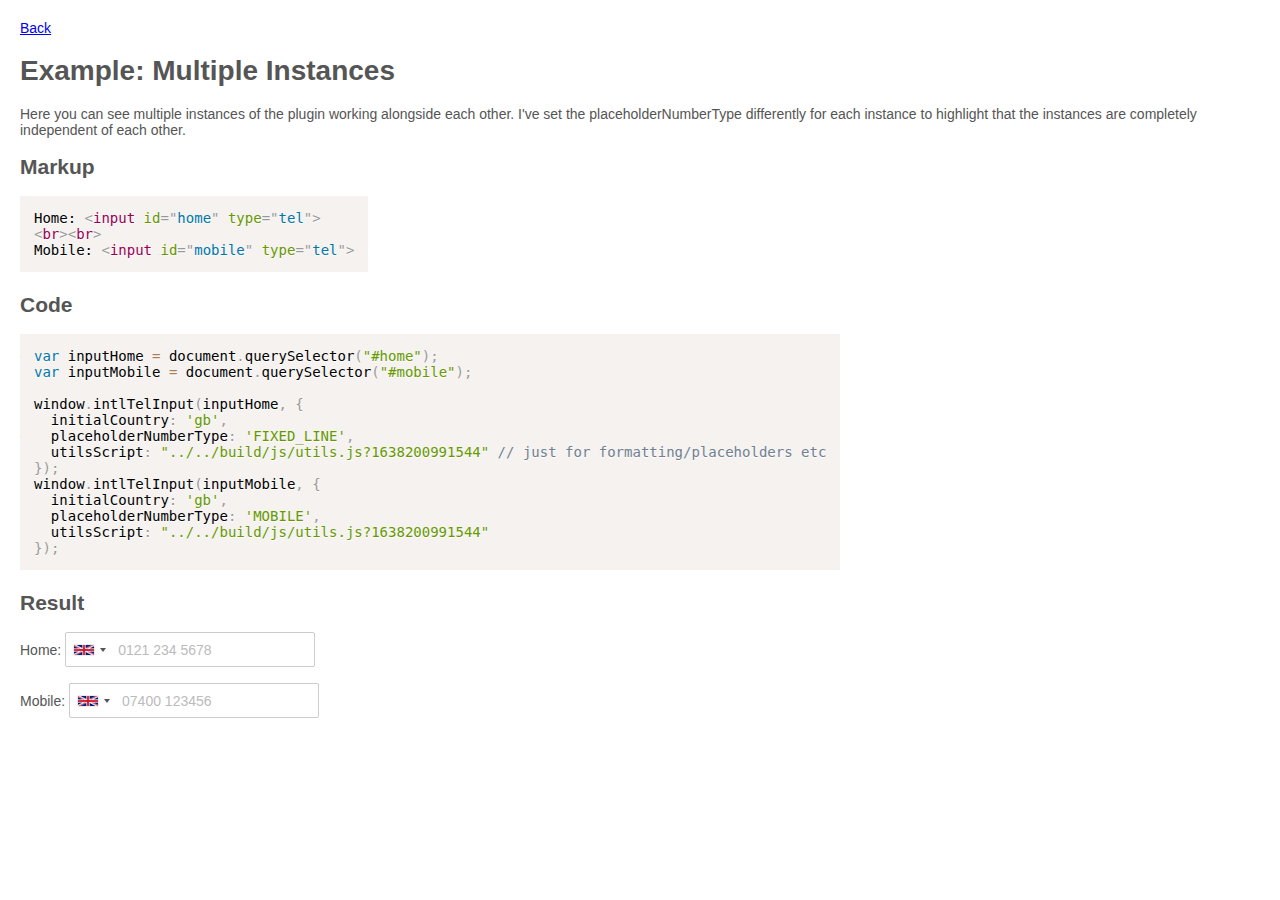
<file: intl-tel-input-17.0.19/examples/gen/multiple-instances.html>
<!DOCTYPE html>
<html>
  <head>
    <meta charset="utf-8">
    <title>Example: Multiple Instances</title>
    <link rel="stylesheet" href="../css/prism.css">
    <link rel="stylesheet" href="../../build/css/intlTelInput.css?1638200991544">
    <link rel="stylesheet" href="../../build/css/demo.css?1638200991544">
    

    <!-- Global site tag (gtag.js) - Google Analytics -->
    <script async src="https://www.googletagmanager.com/gtag/js?id=G-N472J4QKC4"></script>
    <script>
      window.dataLayer = window.dataLayer || [];
      function gtag(){dataLayer.push(arguments);}
      gtag('js', new Date());
      gtag('config', 'G-N472J4QKC4');
    </script>
  </head>

  <body>
    <a href="/">Back</a>
    <h1>Example: Multiple Instances</h1>
    <p>Here you can see multiple instances of the plugin working alongside each other. I've set the placeholderNumberType differently for each instance to highlight that the instances are completely independent of each other.</p>

    <h2>Markup</h2>
    <pre><code class="language-markup">Home: &lt;input id=&quot;home&quot; type=&quot;tel&quot;&gt;
&lt;br&gt;&lt;br&gt;
Mobile: &lt;input id=&quot;mobile&quot; type=&quot;tel&quot;&gt;
</code></pre>

    <h2>Code</h2>
    <pre><code class="language-javascript">var inputHome = document.querySelector(&quot;#home&quot;);
var inputMobile = document.querySelector(&quot;#mobile&quot;);

window.intlTelInput(inputHome, {
  initialCountry: &#39;gb&#39;,
  placeholderNumberType: &#39;FIXED_LINE&#39;,
  utilsScript: &quot;../../build/js/utils.js?1638200991544&quot; // just for formatting/placeholders etc
});
window.intlTelInput(inputMobile, {
  initialCountry: &#39;gb&#39;,
  placeholderNumberType: &#39;MOBILE&#39;,
  utilsScript: &quot;../../build/js/utils.js?1638200991544&quot;
});
</code></pre>

    <h2>Result</h2>
    <div id="result">
      Home: <input id="home" type="tel">
<br><br>
Mobile: <input id="mobile" type="tel">

    </div>

    <script src="../js/prism.js"></script>
    <script src="../../build/js/intlTelInput.js?1638200991544"></script>
    <script src="./js/multipleInstances.js?1638200991544"></script>
  </body>
</html>
</file>
<file: intl-tel-input-17.0.19/build/css/intlTelInput.css>
.iti {
  position: relative;
  display: inline-block; }
  .iti * {
    box-sizing: border-box;
    -moz-box-sizing: border-box; }
  .iti__hide {
    display: none; }
  .iti__v-hide {
    visibility: hidden; }
  .iti input, .iti input[type=text], .iti input[type=tel] {
    position: relative;
    z-index: 0;
    margin-top: 0 !important;
    margin-bottom: 0 !important;
    padding-right: 36px;
    margin-right: 0; }
  .iti__flag-container {
    position: absolute;
    top: 0;
    bottom: 0;
    right: 0;
    padding: 1px; }
  .iti__selected-flag {
    z-index: 1;
    position: relative;
    display: flex;
    align-items: center;
    height: 100%;
    padding: 0 6px 0 8px; }
  .iti__arrow {
    margin-left: 6px;
    width: 0;
    height: 0;
    border-left: 3px solid transparent;
    border-right: 3px solid transparent;
    border-top: 4px solid #555; }
    .iti__arrow--up {
      border-top: none;
      border-bottom: 4px solid #555; }
  .iti__country-list {
    position: absolute;
    z-index: 2;
    list-style: none;
    text-align: left;
    padding: 0;
    margin: 0 0 0 -1px;
    box-shadow: 1px 1px 4px rgba(0, 0, 0, 0.2);
    background-color: white;
    border: 1px solid #CCC;
    white-space: nowrap;
    max-height: 200px;
    overflow-y: scroll;
    -webkit-overflow-scrolling: touch; }
    .iti__country-list--dropup {
      bottom: 100%;
      margin-bottom: -1px; }
    @media (max-width: 500px) {
      .iti__country-list {
        white-space: normal; } }
  .iti__flag-box {
    display: inline-block;
    width: 20px; }
  .iti__divider {
    padding-bottom: 5px;
    margin-bottom: 5px;
    border-bottom: 1px solid #CCC; }
  .iti__country {
    padding: 5px 10px;
    outline: none; }
  .iti__dial-code {
    color: #999; }
  .iti__country.iti__highlight {
    background-color: rgba(0, 0, 0, 0.05); }
  .iti__flag-box, .iti__country-name, .iti__dial-code {
    vertical-align: middle; }
  .iti__flag-box, .iti__country-name {
    margin-right: 6px; }
  .iti--allow-dropdown input, .iti--allow-dropdown input[type=text], .iti--allow-dropdown input[type=tel], .iti--separate-dial-code input, .iti--separate-dial-code input[type=text], .iti--separate-dial-code input[type=tel] {
    padding-right: 6px;
    padding-left: 52px;
    margin-left: 0; }
  .iti--allow-dropdown .iti__flag-container, .iti--separate-dial-code .iti__flag-container {
    right: auto;
    left: 0; }
  .iti--allow-dropdown .iti__flag-container:hover {
    cursor: pointer; }
    .iti--allow-dropdown .iti__flag-container:hover .iti__selected-flag {
      background-color: rgba(0, 0, 0, 0.05); }
  .iti--allow-dropdown input[disabled] + .iti__flag-container:hover,
  .iti--allow-dropdown input[readonly] + .iti__flag-container:hover {
    cursor: default; }
    .iti--allow-dropdown input[disabled] + .iti__flag-container:hover .iti__selected-flag,
    .iti--allow-dropdown input[readonly] + .iti__flag-container:hover .iti__selected-flag {
      background-color: transparent; }
  .iti--separate-dial-code .iti__selected-flag {
    background-color: rgba(0, 0, 0, 0.05); }
  .iti--separate-dial-code .iti__selected-dial-code {
    margin-left: 6px; }
  .iti--container {
    position: absolute;
    top: -1000px;
    left: -1000px;
    z-index: 1060;
    padding: 1px; }
    .iti--container:hover {
      cursor: pointer; }

.iti-mobile .iti--container {
  top: 30px;
  bottom: 30px;
  left: 30px;
  right: 30px;
  position: fixed; }

.iti-mobile .iti__country-list {
  max-height: 100%;
  width: 100%; }

.iti-mobile .iti__country {
  padding: 10px 10px;
  line-height: 1.5em; }

.iti__flag {
  width: 20px; }
  .iti__flag.iti__be {
    width: 18px; }
  .iti__flag.iti__ch {
    width: 15px; }
  .iti__flag.iti__mc {
    width: 19px; }
  .iti__flag.iti__ne {
    width: 18px; }
  .iti__flag.iti__np {
    width: 13px; }
  .iti__flag.iti__va {
    width: 15px; }
  @media (-webkit-min-device-pixel-ratio: 2), (min-resolution: 192dpi) {
    .iti__flag {
      background-size: 5652px 15px; } }
  .iti__flag.iti__ac {
    height: 10px;
    background-position: 0px 0px; }
  .iti__flag.iti__ad {
    height: 14px;
    background-position: -22px 0px; }
  .iti__flag.iti__ae {
    height: 10px;
    background-position: -44px 0px; }
  .iti__flag.iti__af {
    height: 14px;
    background-position: -66px 0px; }
  .iti__flag.iti__ag {
    height: 14px;
    background-position: -88px 0px; }
  .iti__flag.iti__ai {
    height: 10px;
    background-position: -110px 0px; }
  .iti__flag.iti__al {
    height: 15px;
    background-position: -132px 0px; }
  .iti__flag.iti__am {
    height: 10px;
    background-position: -154px 0px; }
  .iti__flag.iti__ao {
    height: 14px;
    background-position: -176px 0px; }
  .iti__flag.iti__aq {
    height: 14px;
    background-position: -198px 0px; }
  .iti__flag.iti__ar {
    height: 13px;
    background-position: -220px 0px; }
  .iti__flag.iti__as {
    height: 10px;
    background-position: -242px 0px; }
  .iti__flag.iti__at {
    height: 14px;
    background-position: -264px 0px; }
  .iti__flag.iti__au {
    height: 10px;
    background-position: -286px 0px; }
  .iti__flag.iti__aw {
    height: 14px;
    background-position: -308px 0px; }
  .iti__flag.iti__ax {
    height: 13px;
    background-position: -330px 0px; }
  .iti__flag.iti__az {
    height: 10px;
    background-position: -352px 0px; }
  .iti__flag.iti__ba {
    height: 10px;
    background-position: -374px 0px; }
  .iti__flag.iti__bb {
    height: 14px;
    background-position: -396px 0px; }
  .iti__flag.iti__bd {
    height: 12px;
    background-position: -418px 0px; }
  .iti__flag.iti__be {
    height: 15px;
    background-position: -440px 0px; }
  .iti__flag.iti__bf {
    height: 14px;
    background-position: -460px 0px; }
  .iti__flag.iti__bg {
    height: 12px;
    background-position: -482px 0px; }
  .iti__flag.iti__bh {
    height: 12px;
    background-position: -504px 0px; }
  .iti__flag.iti__bi {
    height: 12px;
    background-position: -526px 0px; }
  .iti__flag.iti__bj {
    height: 14px;
    background-position: -548px 0px; }
  .iti__flag.iti__bl {
    height: 14px;
    background-position: -570px 0px; }
  .iti__flag.iti__bm {
    height: 10px;
    background-position: -592px 0px; }
  .iti__flag.iti__bn {
    height: 10px;
    background-position: -614px 0px; }
  .iti__flag.iti__bo {
    height: 14px;
    background-position: -636px 0px; }
  .iti__flag.iti__bq {
    height: 14px;
    background-position: -658px 0px; }
  .iti__flag.iti__br {
    height: 14px;
    background-position: -680px 0px; }
  .iti__flag.iti__bs {
    height: 10px;
    background-position: -702px 0px; }
  .iti__flag.iti__bt {
    height: 14px;
    background-position: -724px 0px; }
  .iti__flag.iti__bv {
    height: 15px;
    background-position: -746px 0px; }
  .iti__flag.iti__bw {
    height: 14px;
    background-position: -768px 0px; }
  .iti__flag.iti__by {
    height: 10px;
    background-position: -790px 0px; }
  .iti__flag.iti__bz {
    height: 14px;
    background-position: -812px 0px; }
  .iti__flag.iti__ca {
    height: 10px;
    background-position: -834px 0px; }
  .iti__flag.iti__cc {
    height: 10px;
    background-position: -856px 0px; }
  .iti__flag.iti__cd {
    height: 15px;
    background-position: -878px 0px; }
  .iti__flag.iti__cf {
    height: 14px;
    background-position: -900px 0px; }
  .iti__flag.iti__cg {
    height: 14px;
    background-position: -922px 0px; }
  .iti__flag.iti__ch {
    height: 15px;
    background-position: -944px 0px; }
  .iti__flag.iti__ci {
    height: 14px;
    background-position: -961px 0px; }
  .iti__flag.iti__ck {
    height: 10px;
    background-position: -983px 0px; }
  .iti__flag.iti__cl {
    height: 14px;
    background-position: -1005px 0px; }
  .iti__flag.iti__cm {
    height: 14px;
    background-position: -1027px 0px; }
  .iti__flag.iti__cn {
    height: 14px;
    background-position: -1049px 0px; }
  .iti__flag.iti__co {
    height: 14px;
    background-position: -1071px 0px; }
  .iti__flag.iti__cp {
    height: 14px;
    background-position: -1093px 0px; }
  .iti__flag.iti__cr {
    height: 12px;
    background-position: -1115px 0px; }
  .iti__flag.iti__cu {
    height: 10px;
    background-position: -1137px 0px; }
  .iti__flag.iti__cv {
    height: 12px;
    background-position: -1159px 0px; }
  .iti__flag.iti__cw {
    height: 14px;
    background-position: -1181px 0px; }
  .iti__flag.iti__cx {
    height: 10px;
    background-position: -1203px 0px; }
  .iti__flag.iti__cy {
    height: 14px;
    background-position: -1225px 0px; }
  .iti__flag.iti__cz {
    height: 14px;
    background-position: -1247px 0px; }
  .iti__flag.iti__de {
    height: 12px;
    background-position: -1269px 0px; }
  .iti__flag.iti__dg {
    height: 10px;
    background-position: -1291px 0px; }
  .iti__flag.iti__dj {
    height: 14px;
    background-position: -1313px 0px; }
  .iti__flag.iti__dk {
    height: 15px;
    background-position: -1335px 0px; }
  .iti__flag.iti__dm {
    height: 10px;
    background-position: -1357px 0px; }
  .iti__flag.iti__do {
    height: 14px;
    background-position: -1379px 0px; }
  .iti__flag.iti__dz {
    height: 14px;
    background-position: -1401px 0px; }
  .iti__flag.iti__ea {
    height: 14px;
    background-position: -1423px 0px; }
  .iti__flag.iti__ec {
    height: 14px;
    background-position: -1445px 0px; }
  .iti__flag.iti__ee {
    height: 13px;
    background-position: -1467px 0px; }
  .iti__flag.iti__eg {
    height: 14px;
    background-position: -1489px 0px; }
  .iti__flag.iti__eh {
    height: 10px;
    background-position: -1511px 0px; }
  .iti__flag.iti__er {
    height: 10px;
    background-position: -1533px 0px; }
  .iti__flag.iti__es {
    height: 14px;
    background-position: -1555px 0px; }
  .iti__flag.iti__et {
    height: 10px;
    background-position: -1577px 0px; }
  .iti__flag.iti__eu {
    height: 14px;
    background-position: -1599px 0px; }
  .iti__flag.iti__fi {
    height: 12px;
    background-position: -1621px 0px; }
  .iti__flag.iti__fj {
    height: 10px;
    background-position: -1643px 0px; }
  .iti__flag.iti__fk {
    height: 10px;
    background-position: -1665px 0px; }
  .iti__flag.iti__fm {
    height: 11px;
    background-position: -1687px 0px; }
  .iti__flag.iti__fo {
    height: 15px;
    background-position: -1709px 0px; }
  .iti__flag.iti__fr {
    height: 14px;
    background-position: -1731px 0px; }
  .iti__flag.iti__ga {
    height: 15px;
    background-position: -1753px 0px; }
  .iti__flag.iti__gb {
    height: 10px;
    background-position: -1775px 0px; }
  .iti__flag.iti__gd {
    height: 12px;
    background-position: -1797px 0px; }
  .iti__flag.iti__ge {
    height: 14px;
    background-position: -1819px 0px; }
  .iti__flag.iti__gf {
    height: 14px;
    background-position: -1841px 0px; }
  .iti__flag.iti__gg {
    height: 14px;
    background-position: -1863px 0px; }
  .iti__flag.iti__gh {
    height: 14px;
    background-position: -1885px 0px; }
  .iti__flag.iti__gi {
    height: 10px;
    background-position: -1907px 0px; }
  .iti__flag.iti__gl {
    height: 14px;
    background-position: -1929px 0px; }
  .iti__flag.iti__gm {
    height: 14px;
    background-position: -1951px 0px; }
  .iti__flag.iti__gn {
    height: 14px;
    background-position: -1973px 0px; }
  .iti__flag.iti__gp {
    height: 14px;
    background-position: -1995px 0px; }
  .iti__flag.iti__gq {
    height: 14px;
    background-position: -2017px 0px; }
  .iti__flag.iti__gr {
    height: 14px;
    background-position: -2039px 0px; }
  .iti__flag.iti__gs {
    height: 10px;
    background-position: -2061px 0px; }
  .iti__flag.iti__gt {
    height: 13px;
    background-position: -2083px 0px; }
  .iti__flag.iti__gu {
    height: 11px;
    background-position: -2105px 0px; }
  .iti__flag.iti__gw {
    height: 10px;
    background-position: -2127px 0px; }
  .iti__flag.iti__gy {
    height: 12px;
    background-position: -2149px 0px; }
  .iti__flag.iti__hk {
    height: 14px;
    background-position: -2171px 0px; }
  .iti__flag.iti__hm {
    height: 10px;
    background-position: -2193px 0px; }
  .iti__flag.iti__hn {
    height: 10px;
    background-position: -2215px 0px; }
  .iti__flag.iti__hr {
    height: 10px;
    background-position: -2237px 0px; }
  .iti__flag.iti__ht {
    height: 12px;
    background-position: -2259px 0px; }
  .iti__flag.iti__hu {
    height: 10px;
    background-position: -2281px 0px; }
  .iti__flag.iti__ic {
    height: 14px;
    background-position: -2303px 0px; }
  .iti__flag.iti__id {
    height: 14px;
    background-position: -2325px 0px; }
  .iti__flag.iti__ie {
    height: 10px;
    background-position: -2347px 0px; }
  .iti__flag.iti__il {
    height: 15px;
    background-position: -2369px 0px; }
  .iti__flag.iti__im {
    height: 10px;
    background-position: -2391px 0px; }
  .iti__flag.iti__in {
    height: 14px;
    background-position: -2413px 0px; }
  .iti__flag.iti__io {
    height: 10px;
    background-position: -2435px 0px; }
  .iti__flag.iti__iq {
    height: 14px;
    background-position: -2457px 0px; }
  .iti__flag.iti__ir {
    height: 12px;
    background-position: -2479px 0px; }
  .iti__flag.iti__is {
    height: 15px;
    background-position: -2501px 0px; }
  .iti__flag.iti__it {
    height: 14px;
    background-position: -2523px 0px; }
  .iti__flag.iti__je {
    height: 12px;
    background-position: -2545px 0px; }
  .iti__flag.iti__jm {
    height: 10px;
    background-position: -2567px 0px; }
  .iti__flag.iti__jo {
    height: 10px;
    background-position: -2589px 0px; }
  .iti__flag.iti__jp {
    height: 14px;
    background-position: -2611px 0px; }
  .iti__flag.iti__ke {
    height: 14px;
    background-position: -2633px 0px; }
  .iti__flag.iti__kg {
    height: 12px;
    background-position: -2655px 0px; }
  .iti__flag.iti__kh {
    height: 13px;
    background-position: -2677px 0px; }
  .iti__flag.iti__ki {
    height: 10px;
    background-position: -2699px 0px; }
  .iti__flag.iti__km {
    height: 12px;
    background-position: -2721px 0px; }
  .iti__flag.iti__kn {
    height: 14px;
    background-position: -2743px 0px; }
  .iti__flag.iti__kp {
    height: 10px;
    background-position: -2765px 0px; }
  .iti__flag.iti__kr {
    height: 14px;
    background-position: -2787px 0px; }
  .iti__flag.iti__kw {
    height: 10px;
    background-position: -2809px 0px; }
  .iti__flag.iti__ky {
    height: 10px;
    background-position: -2831px 0px; }
  .iti__flag.iti__kz {
    height: 10px;
    background-position: -2853px 0px; }
  .iti__flag.iti__la {
    height: 14px;
    background-position: -2875px 0px; }
  .iti__flag.iti__lb {
    height: 14px;
    background-position: -2897px 0px; }
  .iti__flag.iti__lc {
    height: 10px;
    background-position: -2919px 0px; }
  .iti__flag.iti__li {
    height: 12px;
    background-position: -2941px 0px; }
  .iti__flag.iti__lk {
    height: 10px;
    background-position: -2963px 0px; }
  .iti__flag.iti__lr {
    height: 11px;
    background-position: -2985px 0px; }
  .iti__flag.iti__ls {
    height: 14px;
    background-position: -3007px 0px; }
  .iti__flag.iti__lt {
    height: 12px;
    background-position: -3029px 0px; }
  .iti__flag.iti__lu {
    height: 12px;
    background-position: -3051px 0px; }
  .iti__flag.iti__lv {
    height: 10px;
    background-position: -3073px 0px; }
  .iti__flag.iti__ly {
    height: 10px;
    background-position: -3095px 0px; }
  .iti__flag.iti__ma {
    height: 14px;
    background-position: -3117px 0px; }
  .iti__flag.iti__mc {
    height: 15px;
    background-position: -3139px 0px; }
  .iti__flag.iti__md {
    height: 10px;
    background-position: -3160px 0px; }
  .iti__flag.iti__me {
    height: 10px;
    background-position: -3182px 0px; }
  .iti__flag.iti__mf {
    height: 14px;
    background-position: -3204px 0px; }
  .iti__flag.iti__mg {
    height: 14px;
    background-position: -3226px 0px; }
  .iti__flag.iti__mh {
    height: 11px;
    background-position: -3248px 0px; }
  .iti__flag.iti__mk {
    height: 10px;
    background-position: -3270px 0px; }
  .iti__flag.iti__ml {
    height: 14px;
    background-position: -3292px 0px; }
  .iti__flag.iti__mm {
    height: 14px;
    background-position: -3314px 0px; }
  .iti__flag.iti__mn {
    height: 10px;
    background-position: -3336px 0px; }
  .iti__flag.iti__mo {
    height: 14px;
    background-position: -3358px 0px; }
  .iti__flag.iti__mp {
    height: 10px;
    background-position: -3380px 0px; }
  .iti__flag.iti__mq {
    height: 14px;
    background-position: -3402px 0px; }
  .iti__flag.iti__mr {
    height: 14px;
    background-position: -3424px 0px; }
  .iti__flag.iti__ms {
    height: 10px;
    background-position: -3446px 0px; }
  .iti__flag.iti__mt {
    height: 14px;
    background-position: -3468px 0px; }
  .iti__flag.iti__mu {
    height: 14px;
    background-position: -3490px 0px; }
  .iti__flag.iti__mv {
    height: 14px;
    background-position: -3512px 0px; }
  .iti__flag.iti__mw {
    height: 14px;
    background-position: -3534px 0px; }
  .iti__flag.iti__mx {
    height: 12px;
    background-position: -3556px 0px; }
  .iti__flag.iti__my {
    height: 10px;
    background-position: -3578px 0px; }
  .iti__flag.iti__mz {
    height: 14px;
    background-position: -3600px 0px; }
  .iti__flag.iti__na {
    height: 14px;
    background-position: -3622px 0px; }
  .iti__flag.iti__nc {
    height: 10px;
    background-position: -3644px 0px; }
  .iti__flag.iti__ne {
    height: 15px;
    background-position: -3666px 0px; }
  .iti__flag.iti__nf {
    height: 10px;
    background-position: -3686px 0px; }
  .iti__flag.iti__ng {
    height: 10px;
    background-position: -3708px 0px; }
  .iti__flag.iti__ni {
    height: 12px;
    background-position: -3730px 0px; }
  .iti__flag.iti__nl {
    height: 14px;
    background-position: -3752px 0px; }
  .iti__flag.iti__no {
    height: 15px;
    background-position: -3774px 0px; }
  .iti__flag.iti__np {
    height: 15px;
    background-position: -3796px 0px; }
  .iti__flag.iti__nr {
    height: 10px;
    background-position: -3811px 0px; }
  .iti__flag.iti__nu {
    height: 10px;
    background-position: -3833px 0px; }
  .iti__flag.iti__nz {
    height: 10px;
    background-position: -3855px 0px; }
  .iti__flag.iti__om {
    height: 10px;
    background-position: -3877px 0px; }
  .iti__flag.iti__pa {
    height: 14px;
    background-position: -3899px 0px; }
  .iti__flag.iti__pe {
    height: 14px;
    background-position: -3921px 0px; }
  .iti__flag.iti__pf {
    height: 14px;
    background-position: -3943px 0px; }
  .iti__flag.iti__pg {
    height: 15px;
    background-position: -3965px 0px; }
  .iti__flag.iti__ph {
    height: 10px;
    background-position: -3987px 0px; }
  .iti__flag.iti__pk {
    height: 14px;
    background-position: -4009px 0px; }
  .iti__flag.iti__pl {
    height: 13px;
    background-position: -4031px 0px; }
  .iti__flag.iti__pm {
    height: 14px;
    background-position: -4053px 0px; }
  .iti__flag.iti__pn {
    height: 10px;
    background-position: -4075px 0px; }
  .iti__flag.iti__pr {
    height: 14px;
    background-position: -4097px 0px; }
  .iti__flag.iti__ps {
    height: 10px;
    background-position: -4119px 0px; }
  .iti__flag.iti__pt {
    height: 14px;
    background-position: -4141px 0px; }
  .iti__flag.iti__pw {
    height: 13px;
    background-position: -4163px 0px; }
  .iti__flag.iti__py {
    height: 11px;
    background-position: -4185px 0px; }
  .iti__flag.iti__qa {
    height: 8px;
    background-position: -4207px 0px; }
  .iti__flag.iti__re {
    height: 14px;
    background-position: -4229px 0px; }
  .iti__flag.iti__ro {
    height: 14px;
    background-position: -4251px 0px; }
  .iti__flag.iti__rs {
    height: 14px;
    background-position: -4273px 0px; }
  .iti__flag.iti__ru {
    height: 14px;
    background-position: -4295px 0px; }
  .iti__flag.iti__rw {
    height: 14px;
    background-position: -4317px 0px; }
  .iti__flag.iti__sa {
    height: 14px;
    background-position: -4339px 0px; }
  .iti__flag.iti__sb {
    height: 10px;
    background-position: -4361px 0px; }
  .iti__flag.iti__sc {
    height: 10px;
    background-position: -4383px 0px; }
  .iti__flag.iti__sd {
    height: 10px;
    background-position: -4405px 0px; }
  .iti__flag.iti__se {
    height: 13px;
    background-position: -4427px 0px; }
  .iti__flag.iti__sg {
    height: 14px;
    background-position: -4449px 0px; }
  .iti__flag.iti__sh {
    height: 10px;
    background-position: -4471px 0px; }
  .iti__flag.iti__si {
    height: 10px;
    background-position: -4493px 0px; }
  .iti__flag.iti__sj {
    height: 15px;
    background-position: -4515px 0px; }
  .iti__flag.iti__sk {
    height: 14px;
    background-position: -4537px 0px; }
  .iti__flag.iti__sl {
    height: 14px;
    background-position: -4559px 0px; }
  .iti__flag.iti__sm {
    height: 15px;
    background-position: -4581px 0px; }
  .iti__flag.iti__sn {
    height: 14px;
    background-position: -4603px 0px; }
  .iti__flag.iti__so {
    height: 14px;
    background-position: -4625px 0px; }
  .iti__flag.iti__sr {
    height: 14px;
    background-position: -4647px 0px; }
  .iti__flag.iti__ss {
    height: 10px;
    background-position: -4669px 0px; }
  .iti__flag.iti__st {
    height: 10px;
    background-position: -4691px 0px; }
  .iti__flag.iti__sv {
    height: 12px;
    background-position: -4713px 0px; }
  .iti__flag.iti__sx {
    height: 14px;
    background-position: -4735px 0px; }
  .iti__flag.iti__sy {
    height: 14px;
    background-position: -4757px 0px; }
  .iti__flag.iti__sz {
    height: 14px;
    background-position: -4779px 0px; }
  .iti__flag.iti__ta {
    height: 10px;
    background-position: -4801px 0px; }
  .iti__flag.iti__tc {
    height: 10px;
    background-position: -4823px 0px; }
  .iti__flag.iti__td {
    height: 14px;
    background-position: -4845px 0px; }
  .iti__flag.iti__tf {
    height: 14px;
    background-position: -4867px 0px; }
  .iti__flag.iti__tg {
    height: 13px;
    background-position: -4889px 0px; }
  .iti__flag.iti__th {
    height: 14px;
    background-position: -4911px 0px; }
  .iti__flag.iti__tj {
    height: 10px;
    background-position: -4933px 0px; }
  .iti__flag.iti__tk {
    height: 10px;
    background-position: -4955px 0px; }
  .iti__flag.iti__tl {
    height: 10px;
    background-position: -4977px 0px; }
  .iti__flag.iti__tm {
    height: 14px;
    background-position: -4999px 0px; }
  .iti__flag.iti__tn {
    height: 14px;
    background-position: -5021px 0px; }
  .iti__flag.iti__to {
    height: 10px;
    background-position: -5043px 0px; }
  .iti__flag.iti__tr {
    height: 14px;
    background-position: -5065px 0px; }
  .iti__flag.iti__tt {
    height: 12px;
    background-position: -5087px 0px; }
  .iti__flag.iti__tv {
    height: 10px;
    background-position: -5109px 0px; }
  .iti__flag.iti__tw {
    height: 14px;
    background-position: -5131px 0px; }
  .iti__flag.iti__tz {
    height: 14px;
    background-position: -5153px 0px; }
  .iti__flag.iti__ua {
    height: 14px;
    background-position: -5175px 0px; }
  .iti__flag.iti__ug {
    height: 14px;
    background-position: -5197px 0px; }
  .iti__flag.iti__um {
    height: 11px;
    background-position: -5219px 0px; }
  .iti__flag.iti__un {
    height: 14px;
    background-position: -5241px 0px; }
  .iti__flag.iti__us {
    height: 11px;
    background-position: -5263px 0px; }
  .iti__flag.iti__uy {
    height: 14px;
    background-position: -5285px 0px; }
  .iti__flag.iti__uz {
    height: 10px;
    background-position: -5307px 0px; }
  .iti__flag.iti__va {
    height: 15px;
    background-position: -5329px 0px; }
  .iti__flag.iti__vc {
    height: 14px;
    background-position: -5346px 0px; }
  .iti__flag.iti__ve {
    height: 14px;
    background-position: -5368px 0px; }
  .iti__flag.iti__vg {
    height: 10px;
    background-position: -5390px 0px; }
  .iti__flag.iti__vi {
    height: 14px;
    background-position: -5412px 0px; }
  .iti__flag.iti__vn {
    height: 14px;
    background-position: -5434px 0px; }
  .iti__flag.iti__vu {
    height: 12px;
    background-position: -5456px 0px; }
  .iti__flag.iti__wf {
    height: 14px;
    background-position: -5478px 0px; }
  .iti__flag.iti__ws {
    height: 10px;
    background-position: -5500px 0px; }
  .iti__flag.iti__xk {
    height: 15px;
    background-position: -5522px 0px; }
  .iti__flag.iti__ye {
    height: 14px;
    background-position: -5544px 0px; }
  .iti__flag.iti__yt {
    height: 14px;
    background-position: -5566px 0px; }
  .iti__flag.iti__za {
    height: 14px;
    background-position: -5588px 0px; }
  .iti__flag.iti__zm {
    height: 14px;
    background-position: -5610px 0px; }
  .iti__flag.iti__zw {
    height: 10px;
    background-position: -5632px 0px; }

.iti__flag {
  height: 15px;
  box-shadow: 0px 0px 1px 0px #888;
  background-image: url("../img/flags.png");
  background-repeat: no-repeat;
  background-color: #DBDBDB;
  background-position: 20px 0; }
  @media (-webkit-min-device-pixel-ratio: 2), (min-resolution: 192dpi) {
    .iti__flag {
      background-image: url("../img/flags@2x.png"); } }

.iti__flag.iti__np {
  background-color: transparent; }
</file>
<file: intl-tel-input-17.0.19/build/css/demo.css>
* {
  box-sizing: border-box;
  -moz-box-sizing: border-box; }

body {
  margin: 20px;
  font-size: 14px;
  font-family: "Helvetica Neue",Helvetica,Arial,sans-serif;
  color: #555; }

.iti__hide {
  display: none; }

pre {
  margin: 0 !important;
  display: inline-block; }

.token.operator,
.token.entity,
.token.url,
.language-css .token.string,
.style .token.string,
.token.variable {
  background: none; }

input, button {
  height: 35px;
  margin: 0;
  padding: 6px 12px;
  border-radius: 2px;
  font-family: inherit;
  font-size: 100%;
  color: inherit; }
  input[disabled], button[disabled] {
    background-color: #eee; }

input, select {
  border: 1px solid #CCC;
  width: 250px; }

::-webkit-input-placeholder {
  color: #BBB; }

::-moz-placeholder {
  /* Firefox 19+ */
  color: #BBB;
  opacity: 1; }

:-ms-input-placeholder {
  color: #BBB; }

button {
  color: #FFF;
  background-color: #428BCA;
  border: 1px solid #357EBD; }
  button:hover {
    background-color: #3276B1;
    border-color: #285E8E;
    cursor: pointer; }

#result {
  margin-bottom: 100px; }
</file>
<file: intl-tel-input-17.0.19/examples/css/prism.css>
/**
 * prism.js default theme for JavaScript, CSS and HTML
 * Based on dabblet (http://dabblet.com)
 * @author Lea Verou
 */

code[class*="language-"],
pre[class*="language-"] {
	color: black;
	text-shadow: 0 1px white;
	font-family: Consolas, Monaco, 'Andale Mono', monospace;
	direction: ltr;
	text-align: left;
	white-space: pre;
	word-spacing: normal;
	word-break: normal;


	-moz-tab-size: 4;
	-o-tab-size: 4;
	tab-size: 4;

	-webkit-hyphens: none;
	-moz-hyphens: none;
	-ms-hyphens: none;
	hyphens: none;
}

pre[class*="language-"]::-moz-selection, pre[class*="language-"] ::-moz-selection,
code[class*="language-"]::-moz-selection, code[class*="language-"] ::-moz-selection {
	text-shadow: none;
	background: #b3d4fc;
}

pre[class*="language-"]::selection, pre[class*="language-"] ::selection,
code[class*="language-"]::selection, code[class*="language-"] ::selection {
	text-shadow: none;
	background: #b3d4fc;
}

@media print {
	code[class*="language-"],
	pre[class*="language-"] {
		text-shadow: none;
	}
}

/* Code blocks */
pre[class*="language-"] {
	padding: 1em;
	margin: .5em 0;
	overflow: auto;
}

:not(pre) > code[class*="language-"],
pre[class*="language-"] {
	background: #f5f2f0;
}

/* Inline code */
:not(pre) > code[class*="language-"] {
	padding: .1em;
	border-radius: .3em;
}

.token.comment,
.token.prolog,
.token.doctype,
.token.cdata {
	color: slategray;
}

.token.punctuation {
	color: #999;
}

.namespace {
	opacity: .7;
}

.token.property,
.token.tag,
.token.boolean,
.token.number,
.token.constant,
.token.symbol {
	color: #905;
}

.token.selector,
.token.attr-name,
.token.string,
.token.builtin {
	color: #690;
}

.token.operator,
.token.entity,
.token.url,
.language-css .token.string,
.style .token.string,
.token.variable {
	color: #a67f59;
	background: hsla(0,0%,100%,.5);
}

.token.atrule,
.token.attr-value,
.token.keyword {
	color: #07a;
}


.token.regex,
.token.important {
	color: #e90;
}

.token.important {
	font-weight: bold;
}

.token.entity {
	cursor: help;
}
</file>
<file: intl-tel-input-17.0.19/examples/css/countrySync.css>
input, label {
  display: block;
}

input, select, label {
  margin: 5px 0;
}
.form-item {
  margin-bottom: 20px;
}
</file>
<file: intl-tel-input-17.0.19/examples/css/isValidNumber.css>
#error-msg {
  color: red;
}
#valid-msg {
  color: #00C900;
}
input.error {
  border: 1px solid #FF7C7C;
}
.hide {
  display: none;
}
</file>
<file: css/index.min.css>
@charset "UTF-8";html{scroll-behavior:smooth}a,address,aside,audio,b,body,div,footer,form,h1,h2,h3,h4,h5,h6,header,html,i,iframe,img,input,li,menu,nav,ol,p,section,span,textarea,ul,video{margin:0;padding:0;border:0;font-size:100%;font:inherit;vertical-align:baseline;box-sizing:border-box}body,html{position:relative;min-height:100%}article,aside,details,figcaption,figure,footer,header,hgroup,menu,nav,section{display:block}ol,ul{list-style:none}a{color:inherit;text-decoration:none}input,textarea{color:inherit}input::-moz-placeholder,textarea::-moz-placeholder{color:inherit;font-size:1em}input::placeholder,textarea::placeholder{color:inherit;font-size:1em}input:focus,textarea:focus{outline:0}button{cursor:pointer;color:inherit;border:none;background-color:transparent;padding:0}.input-checkbox,input.text,input[type=button],input[type=submit],input[type=text],textarea{-webkit-appearance:none;border-radius:0}.activities__container,.file-pdf__container,.header__container,.hero__container{padding-left:36px;padding-right:36px}@font-face{font-family:Montserrat;font-display:swap;src:url(../fonts/Montserrat-Light.woff) format("woff"),url(../fonts/Montserrat-Light.woff-2) format("woff-2");font-weight:300;font-style:normal}@font-face{font-family:Montserrat;font-display:swap;src:url(../fonts/Montserrat-Regular.woff) format("woff"),url(../fonts/Montserrat-Regular.woff-2) format("woff-2");font-weight:400;font-style:normal}@font-face{font-family:Montserrat;font-display:swap;src:url(../fonts/Montserrat-SemiBold.woff) format("woff"),url(../fonts/Montserrat-SemiBold.woff-2) format("woff-2");font-weight:600;font-style:normal}@font-face{font-family:Montserrat;font-display:swap;src:url(../fonts/Montserrat-Bold.woff) format("woff"),url(../fonts/Montserrat-Bold.woff-2) format("woff-2");font-weight:700;font-style:normal}@font-face{font-family:NotoSans;font-display:swap;src:url(../fonts/NotoSans-Regular.woff) format("woff"),url(../fonts/NotoSans-Regular.woff-2) format("woff-2");font-weight:400;font-style:normal}body.lock{overflow:hidden}body{color:#777;font-family:NotoSans;font-size:.875rem;line-height:1.875}body header a::-moz-selection,body header address::-moz-selection,body header button::-moz-selection,body header div::-moz-selection,body header footer::-moz-selection,body header h1::-moz-selection,body header h2::-moz-selection,body header h3::-moz-selection,body header h4::-moz-selection,body header h5::-moz-selection,body header h6::-moz-selection,body header header::-moz-selection,body header iframe::-moz-selection,body header img::-moz-selection,body header input::-moz-selection,body header li::-moz-selection,body header main::-moz-selection,body header nav::-moz-selection,body header p::-moz-selection,body header picture::-moz-selection,body header source::-moz-selection,body header span::-moz-selection,body header textarea::-moz-selection,body main a::-moz-selection,body main address::-moz-selection,body main button::-moz-selection,body main div::-moz-selection,body main footer::-moz-selection,body main h1::-moz-selection,body main h2::-moz-selection,body main h3::-moz-selection,body main h4::-moz-selection,body main h5::-moz-selection,body main h6::-moz-selection,body main header::-moz-selection,body main iframe::-moz-selection,body main img::-moz-selection,body main input::-moz-selection,body main li::-moz-selection,body main main::-moz-selection,body main nav::-moz-selection,body main p::-moz-selection,body main picture::-moz-selection,body main source::-moz-selection,body main span::-moz-selection,body main textarea::-moz-selection{background-color:#47ac77;color:#fff}body header a::selection,body header address::selection,body header button::selection,body header div::selection,body header footer::selection,body header h1::selection,body header h2::selection,body header h3::selection,body header h4::selection,body header h5::selection,body header h6::selection,body header header::selection,body header iframe::selection,body header img::selection,body header input::selection,body header li::selection,body header main::selection,body header nav::selection,body header p::selection,body header picture::selection,body header source::selection,body header span::selection,body header textarea::selection,body main a::selection,body main address::selection,body main button::selection,body main div::selection,body main footer::selection,body main h1::selection,body main h2::selection,body main h3::selection,body main h4::selection,body main h5::selection,body main h6::selection,body main header::selection,body main iframe::selection,body main img::selection,body main input::selection,body main li::selection,body main main::selection,body main nav::selection,body main p::selection,body main picture::selection,body main source::selection,body main span::selection,body main textarea::selection{background-color:#47ac77;color:#fff}.wrapper{display:flex;flex-direction:column;justify-content:space-between;min-height:100vh;overflow:hidden}main{flex:1 1 auto}picture{display:flex;justify-content:center;align-items:center}.text p:not(:last-child){margin-bottom:18px}.header{background-color:#fff;position:fixed;z-index:11;width:100%;opacity:1;transition:opacity .3s,background-color .3s}.header.home{background-color:transparent}.header.home li{color:#fff}.header.home .burger__wrapper span,.header.home .burger__wrapper:after,.header.home .burger__wrapper:before{background-color:#fff}.header:hover{opacity:1!important}.header:before{position:absolute;top:0;left:0;width:100%;height:100%;background-color:#fff;z-index:1}.header._after::after{opacity:1}.header:after{content:"";position:absolute;z-index:1;bottom:0;left:0;width:100%;height:2px;transition:opacity 1s;background:#47ac77;opacity:0}.header__container{padding-top:18px}.header__body{min-height:50px}.header__logo{max-width:91px;z-index:2;transition:.3s}.header__logo img{max-width:100%}.header__logo:hover{transform:scale(1.1)}.header-action li{cursor:pointer;color:#303133;transition:color .3s}.header-action li.active a,.header-action li:hover a{color:#47ac77;opacity:1!important}.header-action li a{padding-top:9px;padding-bottom:9px;font-size:.75rem;line-height:1.25;font-family:Montserrat;font-weight:600;letter-spacing:.6px}.burger{position:relative;z-index:2;min-height:40px;width:40px;margin-right:-10px;display:flex;align-items:center;justify-content:center;transition:.3s;cursor:pointer}.burger:hover{transform:scale(1.2)}.burger__wrapper{width:20px;height:12px;position:relative;display:flex;flex-direction:column}.burger__wrapper span,.burger__wrapper:after,.burger__wrapper:before{width:100%;height:2px;background-color:#303133;transition:.3s;transform:translateY(0);position:relative;left:0;border-radius:5px}.burger__wrapper:before{content:"";animation:.7s forwards burgerTopDisabled}.burger__wrapper:after{content:"";animation:.7s forwards burgerBottomDisabled}.burger__wrapper span{top:50%;transform:translateY(-150%);transition:background-color .3s,transform .3s}@keyframes burgerTopDisabled{0%{top:50%;transform:translateY(-50%) rotate(-45deg)}50%{top:50%;transform:translateY(-50%)}100%{top:0;transform:translateY(0)}}@keyframes burgerBottomDisabled{0%{top:50%;transform:translateY(-250%) rotate(45deg)}50%{top:50%;transform:translateY(-250%)}100%{top:100%;transform:translateY(-300%)}}.burger.active .burger__wrapper:before{animation:.7s forwards burgerTopActive}.burger.active .burger__wrapper span{transform:translateY(-150%) scale(0);transition:background-color .3s,transform .3s .3s}.burger.active .burger__wrapper:after{animation:.7s forwards burgerBottomActive}@keyframes burgerTopActive{0%{top:0;transform:translateY(0)}50%{top:50%;transform:translateY(-50%)}100%{top:50%;transform:translateY(-50%) rotate(-45deg)}}@keyframes burgerBottomActive{0%{top:100%;transform:translateY(-300%)}50%{top:50%;transform:translateY(-250%)}100%{top:50%;transform:translateY(-250%) rotate(45deg)}}#arrow-top{transition:opacity .3s;opacity:0;position:fixed;z-index:11;right:22px;bottom:60px}#arrow-top span{box-shadow:0 0 3px #303133;background-color:#303133;width:42px;height:42px;border-radius:3px;display:flex;justify-content:center;align-items:center;opacity:.5;transition:.3s}#arrow-top span:hover{opacity:1}#arrow-top span svg{width:15px;height:15px}#arrow-top span path{fill:#fff}.footer{background-color:#47ac77}.footer__container{padding-top:108px;padding-bottom:108px;display:grid;row-gap:72px;color:#fff}.footer__logo{width:217px}.footer__logo img{max-width:100%}.footer__item p:not(:last-child){font-size:.875rem;line-height:1.7607142857}.footer__items{display:grid;align-items:start;grid-template-columns:repeat(auto-fit,minmax(200px,1fr))}.footer__items a{transition:.3s}.footer__items a:hover{color:#303133;opacity:.85}.footer__title{font-family:Montserrat;font-size:1.0625rem;line-height:1.2;font-weight:700;margin-bottom:36px;text-transform:uppercase}.footer__item span{font-weight:700}.footer__bottom{background-color:#000}.footer__bottom-container{padding:27px 36px}.footer__bottom-list{display:flex;flex-wrap:wrap;align-items:center;-moz-column-gap:16px;column-gap:16px}.footer__bottom-list li{color:#fff}.footer__bottom-list li:not(:last-child){position:relative}.footer__bottom-list li:not(:last-child):after{position:absolute;top:0;left:calc(100% + 8px);transform:translateX(-50%);width:1px;height:100%;background:#fff}.footer__bottom-list li a{transition:.3s}.footer__bottom-list li a:hover{color:#47ac77}.hero__container{padding-top:72px;padding-bottom:72px}.hero__content{display:grid;row-gap:36px;padding:10px;max-width:280px;z-index:1}.hero__content:after{content:"";position:absolute;top:0;left:0;bottom:-1px;right:0;background:#f7f7f7;opacity:.75}.hero__top{position:relative;z-index:1}.hero__subtitle,.hero__title{font-family:Montserrat;color:#303133;font-weight:700;font-size:2.1875rem;line-height:1.2}.hero__subtitle_green{color:#47ac77}.hero__text{position:relative;z-index:1}.hero__decor{width:50px;position:relative;z-index:1}.hero__decor:after{content:"";position:absolute;top:0;left:0;width:100%;height:1px;background:#47ac77}.hero__image img{max-width:100%}.activities__container{padding-top:36px;padding-bottom:108px;display:grid;row-gap:108px}.activities__title{text-transform:uppercase;align-self:flex-start;position:relative;max-width:-moz-max-content;max-width:max-content;font-family:Montserrat;font-size:1.0625rem;line-height:1.2;display:grid;row-gap:36px}.activities__title h3{position:relative;z-index:1;color:#47ac77}.activities__title h3 span{display:block;white-space:nowrap}.activities__title-decor{width:50px;position:relative;z-index:1}.activities__title-decor:after{content:"";position:absolute;top:0;left:0;width:100%;height:1px;background:#47ac77}.activities__content{display:grid;row-gap:36px;max-width:934px}.activities__text p span{display:block}.activities__text p span:not(:last-child){margin-bottom:12px}.activities__image img{width:100%;max-width:100%}.benefits{display:grid;grid-template-columns:repeat(auto-fit,minmax(200px,1fr));row-gap:36px;-moz-column-gap:52px;column-gap:52px}.benefits__image{max-width:60px;margin-bottom:24px}.benefits__image img{max-width:100%}.benefits__title{text-transform:uppercase;margin-bottom:18px;color:#303133;font-family:Montserrat;font-weight:600;font-size:1.25rem;line-height:1.5}.benefits__text p:not(:last-child){margin-bottom:18px}.activities-grid{display:grid;grid-template-columns:repeat(auto-fit,minmax(240px,1fr));-moz-column-gap:36px;column-gap:36px;row-gap:36px}.activities-grid__list{list-style-position:inside;list-style-type:none}.activities-grid__list li{position:relative;padding-left:20px}.activities-grid__list li:before{content:"";position:absolute;top:9px;left:0;width:5px;height:5px;border:2px solid #47ac77;border-radius:3px}.activities-grid__first,.activities-grid__second{display:grid;grid-template-rows:1fr auto}.activities-grid__title{margin-bottom:36px;color:#47ac77;font-size:.875rem;line-height:1.2;font-weight:300;font-family:Montserrat;position:relative}.activities-grid__title_hidden{opacity:0}.activities-grid__title:after{content:"";position:absolute;bottom:-18px;left:0;width:50px;height:1px;background:#47ac77}.activities-grid__text p:not(:last-child){margin-bottom:18px}.file-pdf__container{padding-bottom:72px;margin-top:-36px}.file-pdf__title{font-family:Montserrat;color:#303133;margin-bottom:18px}.first{margin-bottom:54px;position:relative;width:100vw;height:100vh}.first__container{position:absolute;z-index:3;top:0;bottom:0;left:0;right:0;display:flex;justify-content:flex-start;align-items:center;padding-left:10%;padding-right:5%}.first__content{position:relative;z-index:1}.first__title{font-family:Montserrat;color:#fff;font-weight:700;font-size:2.8125rem;line-height:1.25}.first h1+h2{color:#47ac77;margin-bottom:36px;font-size:2.8125rem;line-height:1.25}.first__subtitle{font-family:Montserrat;color:#fff;font-weight:700;font-size:1.25rem;line-height:1.25}.first__subtitle_green{color:#47ac77}.first__arrow{position:absolute;z-index:11;left:50%;bottom:10%;transform:translateX(-50%);animation:2s infinite arrowMove;transition:.3s}.first__arrow:hover{animation-play-state:paused}.first__arrow span{width:42px;height:42px;border-radius:3px;display:flex;justify-content:center;align-items:center}.first__arrow span svg{width:35px;height:35px}.first__arrow span path{fill:#303133;fill:#fff}@keyframes arrowMove{0%,100%{transform:translateY(0)}50%{transform:translateY(15px)}}.first__bg{pointer-events:none;position:absolute;z-index:0;top:0;bottom:0;left:0;right:0}.first__bg img,.first__bg video{position:absolute;top:0;left:0;width:100%;height:100%;-o-object-fit:cover;object-fit:cover;-o-object-position:center;object-position:center}.file-pdf__title{font-weight:700;font-size:1.125rem;line-height:1.25}.file-pdf__link{text-transform:uppercase;justify-self:center;color:#fff;background-color:#47ac77;transition:.3s;padding:13px 31px;text-transform:uppercase;cursor:pointer;font-size:.75rem;line-height:1.25;font-weight:700;border:1px solid #47ac77;text-align:center}.file-pdf__link:focus,.file-pdf__link:hover{color:#47ac77;background-color:#fff;border-color:#47ac77}[data-animate-left]{opacity:0;transform:translateX(-100px);transition:transform .8s .4s}[data-animate-right]{opacity:0;transform:translateX(40%);transition:transform .8s .5s}[data-animate-bottom]{opacity:0;transform:translateY(50px);transition:transform .8s .8s}[data-animate-address]{opacity:0;transform:translateX(-50%);transition:transform .8s}[data-animate-scale]{opacity:0;transform:scale(.5);transition:transform .8s .5s}[data-animate-title]{opacity:0;transform:translate(-50px,-80px);transition:transform .8s}[data-animate-subtitle]{opacity:0;transform:translate(-90px,-80px);transition:transform .8s}[data-animate-text]{opacity:0;transform:translate(-60px,-60px);transition:transform .8s}[data-animate-decor]{opacity:0;transform:translate(0,0);transition:transform .8s}[data-animate-subtitle-modified],[data-animate-title-modified]{opacity:0;transition:transform}[data-anim-text]{opacity:0;transform:translate(0,0);transition:transform 1.2s 1s}@media (min-width:333px){.footer__bottom-list li:first-child:after{content:""}}@media (min-width:540px){.footer__bottom-list li:not(:last-child):after{content:""}}@media (min-width:550px){.file-pdf__wrapper{display:grid;grid-template-columns:3fr 3fr;-moz-column-gap:36px;column-gap:36px;align-items:center}.file-pdf__title{margin-bottom:0}}@media (min-width:769px){.activities__container,.file-pdf__container,.header__container,.hero__container{max-width:1200px;margin-left:auto;margin-right:auto}.header__container{padding-bottom:18px}.header__body{display:flex;align-items:center;justify-content:space-between;-moz-column-gap:20px;column-gap:20px}.header-action__list{flex:1 1 auto;position:relative;z-index:2;display:flex;flex-wrap:wrap;align-items:center;justify-content:flex-end;-moz-column-gap:32px;column-gap:32px}.burger,.header-action li a span{display:none}.footer__container{-moz-column-gap:36px;column-gap:36px;align-items:start;grid-template-columns:1fr 4fr;padding-right:3.75%;padding-left:3.75%;max-width:1920px;margin-left:auto;margin-right:auto}.footer__items{-moz-column-gap:36px;column-gap:36px;row-gap:72px}body.home .hero{display:none}.hero__wrapper{position:relative;padding-left:40px;padding-right:40px}.hero__content{position:absolute;bottom:0;left:0}.hero__image{max-width:918px;margin-left:auto}.activities__item{display:flex;display:grid;grid-template-columns:100px 1fr;-moz-column-gap:96px;column-gap:96px}.activities__title{top:36px}.file-pdf__wrapper{padding-left:196px}.file-pdf__link{max-width:-moz-max-content;max-width:max-content}}@media (min-width:1084px){.hero__content{left:54px}}@media (max-width:768px){.header__body{display:grid;grid-template-columns:auto 1fr;-moz-column-gap:20px;column-gap:20px}.header__logo{grid-column:1/2;grid-row:1/2}.header-action{margin-top:18px;grid-column:1/3;grid-row:2/3;height:0;overflow:hidden;transition:.5s}.header-action li a{text-transform:uppercase;display:flex;justify-content:space-between;align-items:center;width:100%;-moz-column-gap:8px;column-gap:8px}.header-action li a span{display:flex;justify-content:center;align-items:center;width:9px}.header-action li a svg{max-width:100%;height:auto}.burger{grid-column:2/3;grid-row:1/2;justify-self:end}.footer__container{padding-left:36px;padding-right:36px}.footer__logo{margin-left:auto;margin-right:auto}.footer__items{justify-items:center;text-align:center;-moz-column-gap:18px;column-gap:18px;row-gap:36px}.footer__bottom-list{justify-content:center}.hero__content{margin-bottom:36px;position:relative}.activities__title{margin-bottom:36px}.first{display:none}}@media (max-width:549px){.file-pdf__title{margin-bottom:36px}}@media (max-width:320px){.file-pdf__link{font-size:.625rem;line-height:1.25;padding:13px 20px}}
</file>
<file: css/contacts.min.css>
@charset "UTF-8";html{scroll-behavior:smooth}a,address,aside,audio,b,body,div,footer,form,h1,h2,h3,h4,h5,h6,header,html,i,iframe,img,input,li,menu,nav,ol,p,section,span,textarea,ul,video{margin:0;padding:0;border:0;font-size:100%;font:inherit;vertical-align:baseline;box-sizing:border-box}body,html{position:relative;min-height:100%}article,aside,details,figcaption,figure,footer,header,hgroup,menu,nav,section{display:block}ol,ul{list-style:none}a{color:inherit;text-decoration:none}input,textarea{color:inherit}input::-moz-placeholder,textarea::-moz-placeholder{color:inherit;font-size:1em}input::placeholder,textarea::placeholder{color:inherit;font-size:1em}input:focus,textarea:focus{outline:0}button{cursor:pointer;color:inherit;border:none;background-color:transparent;padding:0}.input-checkbox,input.text,input[type=button],input[type=submit],input[type=text],textarea{-webkit-appearance:none;border-radius:0}.activities__container,.header__container,.hero__container{padding-left:36px;padding-right:36px}@font-face{font-family:Montserrat;font-display:swap;src:url(../fonts/Montserrat-Light.woff) format("woff"),url(../fonts/Montserrat-Light.woff-2) format("woff-2");font-weight:300;font-style:normal}@font-face{font-family:Montserrat;font-display:swap;src:url(../fonts/Montserrat-Regular.woff) format("woff"),url(../fonts/Montserrat-Regular.woff-2) format("woff-2");font-weight:400;font-style:normal}@font-face{font-family:Montserrat;font-display:swap;src:url(../fonts/Montserrat-SemiBold.woff) format("woff"),url(../fonts/Montserrat-SemiBold.woff-2) format("woff-2");font-weight:600;font-style:normal}@font-face{font-family:Montserrat;font-display:swap;src:url(../fonts/Montserrat-Bold.woff) format("woff"),url(../fonts/Montserrat-Bold.woff-2) format("woff-2");font-weight:700;font-style:normal}@font-face{font-family:NotoSans;font-display:swap;src:url(../fonts/NotoSans-Regular.woff) format("woff"),url(../fonts/NotoSans-Regular.woff-2) format("woff-2");font-weight:400;font-style:normal}body.lock{overflow:hidden}body{color:#777;font-family:NotoSans;font-size:.875rem;line-height:1.875}body header a::-moz-selection,body header address::-moz-selection,body header button::-moz-selection,body header div::-moz-selection,body header footer::-moz-selection,body header h1::-moz-selection,body header h2::-moz-selection,body header h3::-moz-selection,body header h4::-moz-selection,body header h5::-moz-selection,body header h6::-moz-selection,body header header::-moz-selection,body header iframe::-moz-selection,body header img::-moz-selection,body header input::-moz-selection,body header li::-moz-selection,body header main::-moz-selection,body header nav::-moz-selection,body header p::-moz-selection,body header picture::-moz-selection,body header source::-moz-selection,body header span::-moz-selection,body header textarea::-moz-selection,body main a::-moz-selection,body main address::-moz-selection,body main button::-moz-selection,body main div::-moz-selection,body main footer::-moz-selection,body main h1::-moz-selection,body main h2::-moz-selection,body main h3::-moz-selection,body main h4::-moz-selection,body main h5::-moz-selection,body main h6::-moz-selection,body main header::-moz-selection,body main iframe::-moz-selection,body main img::-moz-selection,body main input::-moz-selection,body main li::-moz-selection,body main main::-moz-selection,body main nav::-moz-selection,body main p::-moz-selection,body main picture::-moz-selection,body main source::-moz-selection,body main span::-moz-selection,body main textarea::-moz-selection{background-color:#47ac77;color:#fff}body header a::selection,body header address::selection,body header button::selection,body header div::selection,body header footer::selection,body header h1::selection,body header h2::selection,body header h3::selection,body header h4::selection,body header h5::selection,body header h6::selection,body header header::selection,body header iframe::selection,body header img::selection,body header input::selection,body header li::selection,body header main::selection,body header nav::selection,body header p::selection,body header picture::selection,body header source::selection,body header span::selection,body header textarea::selection,body main a::selection,body main address::selection,body main button::selection,body main div::selection,body main footer::selection,body main h1::selection,body main h2::selection,body main h3::selection,body main h4::selection,body main h5::selection,body main h6::selection,body main header::selection,body main iframe::selection,body main img::selection,body main input::selection,body main li::selection,body main main::selection,body main nav::selection,body main p::selection,body main picture::selection,body main source::selection,body main span::selection,body main textarea::selection{background-color:#47ac77;color:#fff}.wrapper{display:flex;flex-direction:column;justify-content:space-between;min-height:100vh;overflow:hidden}main{flex:1 1 auto}picture{display:flex;justify-content:center;align-items:center}.text p:not(:last-child){margin-bottom:18px}.header{background-color:#fff;position:fixed;z-index:11;width:100%;opacity:1;transition:opacity .3s,background-color .3s}.header.home{background-color:transparent}.header.home li{color:#fff}.header.home .burger__wrapper span,.header.home .burger__wrapper:after,.header.home .burger__wrapper:before{background-color:#fff}.header:hover{opacity:1!important}.header:before{position:absolute;top:0;left:0;width:100%;height:100%;background-color:#fff;z-index:1}.header._after::after{opacity:1}.header:after{content:"";position:absolute;z-index:1;bottom:0;left:0;width:100%;height:2px;transition:opacity 1s;background:#47ac77;opacity:0}.header__container{padding-top:18px}.header__body{min-height:50px}.header__logo{max-width:91px;z-index:2;transition:.3s}.header__logo img{max-width:100%}.header__logo:hover{transform:scale(1.1)}.header-action li{cursor:pointer;color:#303133;transition:color .3s}.header-action li.active a,.header-action li:hover a{color:#47ac77;opacity:1!important}.header-action li a{padding-top:9px;padding-bottom:9px;font-size:.75rem;line-height:1.25;font-family:Montserrat;font-weight:600;letter-spacing:.6px}.burger{position:relative;z-index:2;min-height:40px;width:40px;margin-right:-10px;display:flex;align-items:center;justify-content:center;transition:.3s;cursor:pointer}.burger:hover{transform:scale(1.2)}.burger__wrapper{width:20px;height:12px;position:relative;display:flex;flex-direction:column}.burger__wrapper span,.burger__wrapper:after,.burger__wrapper:before{width:100%;height:2px;background-color:#303133;transition:.3s;transform:translateY(0);position:relative;left:0;border-radius:5px}.burger__wrapper:before{content:"";animation:.7s forwards burgerTopDisabled}.burger__wrapper:after{content:"";animation:.7s forwards burgerBottomDisabled}.burger__wrapper span{top:50%;transform:translateY(-150%);transition:background-color .3s,transform .3s}@keyframes burgerTopDisabled{0%{top:50%;transform:translateY(-50%) rotate(-45deg)}50%{top:50%;transform:translateY(-50%)}100%{top:0;transform:translateY(0)}}@keyframes burgerBottomDisabled{0%{top:50%;transform:translateY(-250%) rotate(45deg)}50%{top:50%;transform:translateY(-250%)}100%{top:100%;transform:translateY(-300%)}}.burger.active .burger__wrapper:before{animation:.7s forwards burgerTopActive}.burger.active .burger__wrapper span{transform:translateY(-150%) scale(0);transition:background-color .3s,transform .3s .3s}.burger.active .burger__wrapper:after{animation:.7s forwards burgerBottomActive}@keyframes burgerTopActive{0%{top:0;transform:translateY(0)}50%{top:50%;transform:translateY(-50%)}100%{top:50%;transform:translateY(-50%) rotate(-45deg)}}@keyframes burgerBottomActive{0%{top:100%;transform:translateY(-300%)}50%{top:50%;transform:translateY(-250%)}100%{top:50%;transform:translateY(-250%) rotate(45deg)}}#arrow-top{transition:opacity .3s;opacity:0;position:fixed;z-index:11;right:22px;bottom:60px}#arrow-top span{box-shadow:0 0 3px #303133;background-color:#303133;width:42px;height:42px;border-radius:3px;display:flex;justify-content:center;align-items:center;opacity:.5;transition:.3s}#arrow-top span:hover{opacity:1}#arrow-top span svg{width:15px;height:15px}#arrow-top span path{fill:#fff}.footer{background-color:#47ac77}.footer__container{padding-top:108px;padding-bottom:108px;display:grid;row-gap:72px;color:#fff}.footer__logo{width:217px}.footer__logo img{max-width:100%}.footer__item p:not(:last-child){font-size:.875rem;line-height:1.7607142857}.footer__items{display:grid;align-items:start;grid-template-columns:repeat(auto-fit,minmax(200px,1fr))}.footer__items a{transition:.3s}.footer__items a:hover{color:#303133;opacity:.85}.footer__title{font-family:Montserrat;font-size:1.0625rem;line-height:1.2;font-weight:700;margin-bottom:36px;text-transform:uppercase}.footer__item span{font-weight:700}.footer__bottom{background-color:#000}.footer__bottom-container{padding:27px 36px}.footer__bottom-list{display:flex;flex-wrap:wrap;align-items:center;-moz-column-gap:16px;column-gap:16px}.footer__bottom-list li{color:#fff}.footer__bottom-list li:not(:last-child){position:relative}.footer__bottom-list li:not(:last-child):after{position:absolute;top:0;left:calc(100% + 8px);transform:translateX(-50%);width:1px;height:100%;background:#fff}.footer__bottom-list li a{transition:.3s}.footer__bottom-list li a:hover{color:#47ac77}.hero__container{padding-top:72px;padding-bottom:72px}.hero__content{display:grid;row-gap:36px;padding:10px;max-width:280px;z-index:1}.hero__content:after{content:"";position:absolute;top:0;left:0;bottom:-1px;right:0;background:#f7f7f7;opacity:.75}.hero__top{position:relative;z-index:1}.hero__subtitle,.hero__title{font-family:Montserrat;color:#303133;font-weight:700;font-size:2.1875rem;line-height:1.2}.hero__subtitle_green{color:#47ac77}.hero__text{position:relative;z-index:1}.hero__decor{width:50px;position:relative;z-index:1}.hero__decor:after{content:"";position:absolute;top:0;left:0;width:100%;height:1px;background:#47ac77}.hero__image img{max-width:100%}.activities__container{padding-top:36px;padding-bottom:108px;display:grid;row-gap:108px}.activities__title{align-self:flex-start;position:relative;max-width:-moz-max-content;max-width:max-content;font-family:Montserrat;font-size:1.0625rem;line-height:1.2;display:grid;row-gap:36px}.activities__title h3{position:relative;z-index:1;color:#47ac77}.activities__title h3 span{display:block;white-space:nowrap}.activities__title-decor{width:50px;position:relative;z-index:1}.activities__title-decor:after{content:"";position:absolute;top:0;left:0;width:100%;height:1px;background:#47ac77}.activities__content{display:grid;row-gap:36px;max-width:934px}.activities__text p span{display:block}.activities__image img{width:100%;max-width:100%}.benefits{display:grid;grid-template-columns:repeat(auto-fit,minmax(200px,1fr));row-gap:36px;-moz-column-gap:52px;column-gap:52px}.benefits__image{max-width:60px;margin-bottom:24px}.benefits__image img{max-width:100%}.benefits__title{text-transform:uppercase;margin-bottom:18px;color:#303133;font-family:Montserrat;font-weight:600;font-size:1.25rem;line-height:1.5}.benefits__text p:not(:last-child){margin-bottom:18px}.activities-grid{display:grid;grid-template-columns:repeat(auto-fit,minmax(240px,1fr));-moz-column-gap:36px;column-gap:36px;row-gap:36px}.activities-grid__list{list-style-type:disc;list-style-position:inside}.activities-grid__first,.activities-grid__second{display:grid;grid-template-rows:1fr auto}.activities-grid__title{margin-bottom:36px;color:#47ac77;font-size:.875rem;line-height:1.2;font-weight:300;font-family:Montserrat}.activities-grid__text p:not(:last-child){margin-bottom:18px}.maps{display:grid;row-gap:36px}.maps__map{margin-bottom:36px}.maps__map iframe{height:450px;width:100%}.maps__content{display:flex;justify-content:center;align-items:center;flex-direction:column}.maps__content h5{margin-bottom:18px;font-size:1.0625rem;line-height:1.2;color:#47ac77;font-family:Montserrat;font-weight:700}.maps__content p:not(:last-child,:first-child){margin-bottom:6px}.form{display:grid;row-gap:18px}.form input,.form textarea{padding:10px 15px;color:#303133;width:100%;border-radius:2px;border:1px solid rgba(0,0,0,.1);transition:border-color .3s}.form input:focus,.form textarea:focus{border-color:#47ac77}.form input::-moz-placeholder,.form textarea::-moz-placeholder{opacity:.7;box-shadow:inset 0 2px 1px rgba(0,0,0,.03)}.form input::placeholder,.form textarea::placeholder{opacity:.7;box-shadow:inset 0 2px 1px rgba(0,0,0,.03)}.form input[type=submit]{color:#fff;background-color:#47ac77;transition:.3s;padding:13px 31px;text-transform:uppercase;cursor:pointer}.form input[type=submit]:focus,.form input[type=submit]:hover{color:#47ac77;background-color:#fff;border-color:#47ac77}.form__input{width:100%}.form__inputs{width:100%;display:flex;align-items:center;-moz-column-gap:9px;column-gap:9px}.form__textarea textarea{height:182px;resize:none}.pop-up-sucess{position:fixed;top:-20px;left:50%;transform:translate(-50%,-100%);z-index:0;transition:top .5s,transform .5s,opacity 2s 2s,z-index 2s 2s}.pop-up-sucess.active{top:90px;transform:translate(-50%,0);opacity:1;z-index:12;transition:top .5s,transform .5s,opacity .5s,z-index}.pop-up-sucess__text{padding:16px 32px;color:#fff;background-color:#47ac77;font-family:Montserrat;font-size:1.25rem;line-height:1.25;text-align:center;border-radius:3px;width:-moz-max-content;width:max-content;box-shadow:0 0 3px #303133}[data-animate-left]{opacity:0;transform:translateX(-100px);transition:transform .8s .4s}[data-animate-right]{opacity:0;transform:translateX(40%);transition:transform .8s .5s}[data-animate-bottom]{opacity:0;transform:translateY(50px);transition:transform .8s .8s}[data-animate-address]{opacity:0;transform:translateX(-50%);transition:transform .8s}[data-animate-scale]{opacity:0;transform:scale(.5);transition:transform .8s .5s}[data-animate-title]{opacity:0;transform:translate(-50px,-80px);transition:transform .8s}[data-animate-subtitle]{opacity:0;transform:translate(-90px,-80px);transition:transform .8s}[data-animate-text]{opacity:0;transform:translate(-60px,-60px);transition:transform .8s}[data-animate-decor]{opacity:0;transform:translate(0,0);transition:transform .8s}[data-animate-subtitle-modified],[data-animate-title-modified]{opacity:0;transition:transform}[data-anim-text]{opacity:0;transform:translate(0,0);transition:transform 1.2s 1s}.iti{position:relative;display:inline-block}.iti *{box-sizing:border-box;-moz-box-sizing:border-box}.iti__hide{display:none}.iti__v-hide{visibility:hidden}.iti input,.iti input[type=tel],.iti input[type=text]{position:relative;z-index:0;margin-top:0!important;margin-bottom:0!important;padding-right:36px;margin-right:0}.iti__flag-container{position:absolute;top:0;bottom:0;right:0;padding:1px}.iti__selected-flag{z-index:1;position:relative;display:flex;align-items:center;height:100%;padding:0 6px 0 8px}.iti__arrow{margin-left:6px;width:0;height:0;border-left:3px solid transparent;border-right:3px solid transparent;border-top:4px solid #555}.iti__arrow--up{border-top:none;border-bottom:4px solid #555}.iti__country-list{position:absolute;z-index:2;list-style:none;text-align:left;padding:0;margin:0 0 0 -1px;box-shadow:1px 1px 4px rgba(0,0,0,.2);background-color:#fff;border:1px solid #ccc;white-space:nowrap;max-height:200px;overflow-y:scroll;-webkit-overflow-scrolling:touch}.iti__country-list--dropup{bottom:100%;margin-bottom:-1px}.iti__flag-box{display:inline-block;width:20px}.iti__divider{padding-bottom:5px;margin-bottom:5px;border-bottom:1px solid #ccc}.iti__country{padding:5px 10px;outline:0}.iti__dial-code{color:#999}.iti__country.iti__highlight{background-color:rgba(0,0,0,.05)}.iti__country-name,.iti__dial-code,.iti__flag-box{vertical-align:middle}.iti__country-name,.iti__flag-box{margin-right:6px}.iti--allow-dropdown input,.iti--allow-dropdown input[type=tel],.iti--allow-dropdown input[type=text],.iti--separate-dial-code input,.iti--separate-dial-code input[type=tel],.iti--separate-dial-code input[type=text]{padding-right:6px;padding-left:52px;margin-left:0}.iti--allow-dropdown .iti__flag-container,.iti--separate-dial-code .iti__flag-container{right:auto;left:0}.iti--allow-dropdown .iti__flag-container:hover{cursor:pointer}.iti--allow-dropdown .iti__flag-container:hover .iti__selected-flag{background-color:rgba(0,0,0,.05)}.iti--allow-dropdown input[disabled]+.iti__flag-container:hover,.iti--allow-dropdown input[readonly]+.iti__flag-container:hover{cursor:default}.iti--allow-dropdown input[disabled]+.iti__flag-container:hover .iti__selected-flag,.iti--allow-dropdown input[readonly]+.iti__flag-container:hover .iti__selected-flag{background-color:transparent}.iti--separate-dial-code .iti__selected-flag{background-color:rgba(0,0,0,.05)}.iti--separate-dial-code .iti__selected-dial-code{margin-left:6px}.iti--container{position:absolute;top:-1000px;left:-1000px;z-index:1060;padding:1px}.iti--container:hover{cursor:pointer}.iti-mobile .iti--container{top:30px;bottom:30px;left:30px;right:30px;position:fixed}.iti-mobile .iti__country-list{max-height:100%;width:100%}.iti-mobile .iti__country{padding:10px;line-height:1.5em}.iti__flag{width:20px;height:15px;box-shadow:0 0 1px 0 #888;background-image:url(../img/flags.png);background-repeat:no-repeat;background-color:#dbdbdb;background-position:20px 0}.iti__flag.iti__be{width:18px}.iti__flag.iti__ch{width:15px}.iti__flag.iti__mc{width:19px}.iti__flag.iti__ne{width:18px}.iti__flag.iti__ac{height:10px;background-position:0 0}.iti__flag.iti__ad{height:14px;background-position:-22px 0}.iti__flag.iti__ae{height:10px;background-position:-44px 0}.iti__flag.iti__af{height:14px;background-position:-66px 0}.iti__flag.iti__ag{height:14px;background-position:-88px 0}.iti__flag.iti__ai{height:10px;background-position:-110px 0}.iti__flag.iti__al{height:15px;background-position:-132px 0}.iti__flag.iti__am{height:10px;background-position:-154px 0}.iti__flag.iti__ao{height:14px;background-position:-176px 0}.iti__flag.iti__aq{height:14px;background-position:-198px 0}.iti__flag.iti__ar{height:13px;background-position:-220px 0}.iti__flag.iti__as{height:10px;background-position:-242px 0}.iti__flag.iti__at{height:14px;background-position:-264px 0}.iti__flag.iti__au{height:10px;background-position:-286px 0}.iti__flag.iti__aw{height:14px;background-position:-308px 0}.iti__flag.iti__ax{height:13px;background-position:-330px 0}.iti__flag.iti__az{height:10px;background-position:-352px 0}.iti__flag.iti__ba{height:10px;background-position:-374px 0}.iti__flag.iti__bb{height:14px;background-position:-396px 0}.iti__flag.iti__bd{height:12px;background-position:-418px 0}.iti__flag.iti__be{height:15px;background-position:-440px 0}.iti__flag.iti__bf{height:14px;background-position:-460px 0}.iti__flag.iti__bg{height:12px;background-position:-482px 0}.iti__flag.iti__bh{height:12px;background-position:-504px 0}.iti__flag.iti__bi{height:12px;background-position:-526px 0}.iti__flag.iti__bj{height:14px;background-position:-548px 0}.iti__flag.iti__bl{height:14px;background-position:-570px 0}.iti__flag.iti__bm{height:10px;background-position:-592px 0}.iti__flag.iti__bn{height:10px;background-position:-614px 0}.iti__flag.iti__bo{height:14px;background-position:-636px 0}.iti__flag.iti__bq{height:14px;background-position:-658px 0}.iti__flag.iti__br{height:14px;background-position:-680px 0}.iti__flag.iti__bs{height:10px;background-position:-702px 0}.iti__flag.iti__bt{height:14px;background-position:-724px 0}.iti__flag.iti__bv{height:15px;background-position:-746px 0}.iti__flag.iti__bw{height:14px;background-position:-768px 0}.iti__flag.iti__by{height:10px;background-position:-790px 0}.iti__flag.iti__bz{height:14px;background-position:-812px 0}.iti__flag.iti__ca{height:10px;background-position:-834px 0}.iti__flag.iti__cc{height:10px;background-position:-856px 0}.iti__flag.iti__cd{height:15px;background-position:-878px 0}.iti__flag.iti__cf{height:14px;background-position:-900px 0}.iti__flag.iti__cg{height:14px;background-position:-922px 0}.iti__flag.iti__ch{height:15px;background-position:-944px 0}.iti__flag.iti__ci{height:14px;background-position:-961px 0}.iti__flag.iti__ck{height:10px;background-position:-983px 0}.iti__flag.iti__cl{height:14px;background-position:-1005px 0}.iti__flag.iti__cm{height:14px;background-position:-1027px 0}.iti__flag.iti__cn{height:14px;background-position:-1049px 0}.iti__flag.iti__co{height:14px;background-position:-1071px 0}.iti__flag.iti__cp{height:14px;background-position:-1093px 0}.iti__flag.iti__cr{height:12px;background-position:-1115px 0}.iti__flag.iti__cu{height:10px;background-position:-1137px 0}.iti__flag.iti__cv{height:12px;background-position:-1159px 0}.iti__flag.iti__cw{height:14px;background-position:-1181px 0}.iti__flag.iti__cx{height:10px;background-position:-1203px 0}.iti__flag.iti__cy{height:14px;background-position:-1225px 0}.iti__flag.iti__cz{height:14px;background-position:-1247px 0}.iti__flag.iti__de{height:12px;background-position:-1269px 0}.iti__flag.iti__dg{height:10px;background-position:-1291px 0}.iti__flag.iti__dj{height:14px;background-position:-1313px 0}.iti__flag.iti__dk{height:15px;background-position:-1335px 0}.iti__flag.iti__dm{height:10px;background-position:-1357px 0}.iti__flag.iti__do{height:14px;background-position:-1379px 0}.iti__flag.iti__dz{height:14px;background-position:-1401px 0}.iti__flag.iti__ea{height:14px;background-position:-1423px 0}.iti__flag.iti__ec{height:14px;background-position:-1445px 0}.iti__flag.iti__ee{height:13px;background-position:-1467px 0}.iti__flag.iti__eg{height:14px;background-position:-1489px 0}.iti__flag.iti__eh{height:10px;background-position:-1511px 0}.iti__flag.iti__er{height:10px;background-position:-1533px 0}.iti__flag.iti__es{height:14px;background-position:-1555px 0}.iti__flag.iti__et{height:10px;background-position:-1577px 0}.iti__flag.iti__eu{height:14px;background-position:-1599px 0}.iti__flag.iti__fi{height:12px;background-position:-1621px 0}.iti__flag.iti__fj{height:10px;background-position:-1643px 0}.iti__flag.iti__fk{height:10px;background-position:-1665px 0}.iti__flag.iti__fm{height:11px;background-position:-1687px 0}.iti__flag.iti__fo{height:15px;background-position:-1709px 0}.iti__flag.iti__fr{height:14px;background-position:-1731px 0}.iti__flag.iti__ga{height:15px;background-position:-1753px 0}.iti__flag.iti__gb{height:10px;background-position:-1775px 0}.iti__flag.iti__gd{height:12px;background-position:-1797px 0}.iti__flag.iti__ge{height:14px;background-position:-1819px 0}.iti__flag.iti__gf{height:14px;background-position:-1841px 0}.iti__flag.iti__gg{height:14px;background-position:-1863px 0}.iti__flag.iti__gh{height:14px;background-position:-1885px 0}.iti__flag.iti__gi{height:10px;background-position:-1907px 0}.iti__flag.iti__gl{height:14px;background-position:-1929px 0}.iti__flag.iti__gm{height:14px;background-position:-1951px 0}.iti__flag.iti__gn{height:14px;background-position:-1973px 0}.iti__flag.iti__gp{height:14px;background-position:-1995px 0}.iti__flag.iti__gq{height:14px;background-position:-2017px 0}.iti__flag.iti__gr{height:14px;background-position:-2039px 0}.iti__flag.iti__gs{height:10px;background-position:-2061px 0}.iti__flag.iti__gt{height:13px;background-position:-2083px 0}.iti__flag.iti__gu{height:11px;background-position:-2105px 0}.iti__flag.iti__gw{height:10px;background-position:-2127px 0}.iti__flag.iti__gy{height:12px;background-position:-2149px 0}.iti__flag.iti__hk{height:14px;background-position:-2171px 0}.iti__flag.iti__hm{height:10px;background-position:-2193px 0}.iti__flag.iti__hn{height:10px;background-position:-2215px 0}.iti__flag.iti__hr{height:10px;background-position:-2237px 0}.iti__flag.iti__ht{height:12px;background-position:-2259px 0}.iti__flag.iti__hu{height:10px;background-position:-2281px 0}.iti__flag.iti__ic{height:14px;background-position:-2303px 0}.iti__flag.iti__id{height:14px;background-position:-2325px 0}.iti__flag.iti__ie{height:10px;background-position:-2347px 0}.iti__flag.iti__il{height:15px;background-position:-2369px 0}.iti__flag.iti__im{height:10px;background-position:-2391px 0}.iti__flag.iti__in{height:14px;background-position:-2413px 0}.iti__flag.iti__io{height:10px;background-position:-2435px 0}.iti__flag.iti__iq{height:14px;background-position:-2457px 0}.iti__flag.iti__ir{height:12px;background-position:-2479px 0}.iti__flag.iti__is{height:15px;background-position:-2501px 0}.iti__flag.iti__it{height:14px;background-position:-2523px 0}.iti__flag.iti__je{height:12px;background-position:-2545px 0}.iti__flag.iti__jm{height:10px;background-position:-2567px 0}.iti__flag.iti__jo{height:10px;background-position:-2589px 0}.iti__flag.iti__jp{height:14px;background-position:-2611px 0}.iti__flag.iti__ke{height:14px;background-position:-2633px 0}.iti__flag.iti__kg{height:12px;background-position:-2655px 0}.iti__flag.iti__kh{height:13px;background-position:-2677px 0}.iti__flag.iti__ki{height:10px;background-position:-2699px 0}.iti__flag.iti__km{height:12px;background-position:-2721px 0}.iti__flag.iti__kn{height:14px;background-position:-2743px 0}.iti__flag.iti__kp{height:10px;background-position:-2765px 0}.iti__flag.iti__kr{height:14px;background-position:-2787px 0}.iti__flag.iti__kw{height:10px;background-position:-2809px 0}.iti__flag.iti__ky{height:10px;background-position:-2831px 0}.iti__flag.iti__kz{height:10px;background-position:-2853px 0}.iti__flag.iti__la{height:14px;background-position:-2875px 0}.iti__flag.iti__lb{height:14px;background-position:-2897px 0}.iti__flag.iti__lc{height:10px;background-position:-2919px 0}.iti__flag.iti__li{height:12px;background-position:-2941px 0}.iti__flag.iti__lk{height:10px;background-position:-2963px 0}.iti__flag.iti__lr{height:11px;background-position:-2985px 0}.iti__flag.iti__ls{height:14px;background-position:-3007px 0}.iti__flag.iti__lt{height:12px;background-position:-3029px 0}.iti__flag.iti__lu{height:12px;background-position:-3051px 0}.iti__flag.iti__lv{height:10px;background-position:-3073px 0}.iti__flag.iti__ly{height:10px;background-position:-3095px 0}.iti__flag.iti__ma{height:14px;background-position:-3117px 0}.iti__flag.iti__mc{height:15px;background-position:-3139px 0}.iti__flag.iti__md{height:10px;background-position:-3160px 0}.iti__flag.iti__me{height:10px;background-position:-3182px 0}.iti__flag.iti__mf{height:14px;background-position:-3204px 0}.iti__flag.iti__mg{height:14px;background-position:-3226px 0}.iti__flag.iti__mh{height:11px;background-position:-3248px 0}.iti__flag.iti__mk{height:10px;background-position:-3270px 0}.iti__flag.iti__ml{height:14px;background-position:-3292px 0}.iti__flag.iti__mm{height:14px;background-position:-3314px 0}.iti__flag.iti__mn{height:10px;background-position:-3336px 0}.iti__flag.iti__mo{height:14px;background-position:-3358px 0}.iti__flag.iti__mp{height:10px;background-position:-3380px 0}.iti__flag.iti__mq{height:14px;background-position:-3402px 0}.iti__flag.iti__mr{height:14px;background-position:-3424px 0}.iti__flag.iti__ms{height:10px;background-position:-3446px 0}.iti__flag.iti__mt{height:14px;background-position:-3468px 0}.iti__flag.iti__mu{height:14px;background-position:-3490px 0}.iti__flag.iti__mv{height:14px;background-position:-3512px 0}.iti__flag.iti__mw{height:14px;background-position:-3534px 0}.iti__flag.iti__mx{height:12px;background-position:-3556px 0}.iti__flag.iti__my{height:10px;background-position:-3578px 0}.iti__flag.iti__mz{height:14px;background-position:-3600px 0}.iti__flag.iti__na{height:14px;background-position:-3622px 0}.iti__flag.iti__nc{height:10px;background-position:-3644px 0}.iti__flag.iti__ne{height:15px;background-position:-3666px 0}.iti__flag.iti__nf{height:10px;background-position:-3686px 0}.iti__flag.iti__ng{height:10px;background-position:-3708px 0}.iti__flag.iti__ni{height:12px;background-position:-3730px 0}.iti__flag.iti__nl{height:14px;background-position:-3752px 0}.iti__flag.iti__no{height:15px;background-position:-3774px 0}.iti__flag.iti__np{width:13px;height:15px;background-position:-3796px 0;background-color:transparent}.iti__flag.iti__nr{height:10px;background-position:-3811px 0}.iti__flag.iti__nu{height:10px;background-position:-3833px 0}.iti__flag.iti__nz{height:10px;background-position:-3855px 0}.iti__flag.iti__om{height:10px;background-position:-3877px 0}.iti__flag.iti__pa{height:14px;background-position:-3899px 0}.iti__flag.iti__pe{height:14px;background-position:-3921px 0}.iti__flag.iti__pf{height:14px;background-position:-3943px 0}.iti__flag.iti__pg{height:15px;background-position:-3965px 0}.iti__flag.iti__ph{height:10px;background-position:-3987px 0}.iti__flag.iti__pk{height:14px;background-position:-4009px 0}.iti__flag.iti__pl{height:13px;background-position:-4031px 0}.iti__flag.iti__pm{height:14px;background-position:-4053px 0}.iti__flag.iti__pn{height:10px;background-position:-4075px 0}.iti__flag.iti__pr{height:14px;background-position:-4097px 0}.iti__flag.iti__ps{height:10px;background-position:-4119px 0}.iti__flag.iti__pt{height:14px;background-position:-4141px 0}.iti__flag.iti__pw{height:13px;background-position:-4163px 0}.iti__flag.iti__py{height:11px;background-position:-4185px 0}.iti__flag.iti__qa{height:8px;background-position:-4207px 0}.iti__flag.iti__re{height:14px;background-position:-4229px 0}.iti__flag.iti__ro{height:14px;background-position:-4251px 0}.iti__flag.iti__rs{height:14px;background-position:-4273px 0}.iti__flag.iti__ru{height:14px;background-position:-4295px 0}.iti__flag.iti__rw{height:14px;background-position:-4317px 0}.iti__flag.iti__sa{height:14px;background-position:-4339px 0}.iti__flag.iti__sb{height:10px;background-position:-4361px 0}.iti__flag.iti__sc{height:10px;background-position:-4383px 0}.iti__flag.iti__sd{height:10px;background-position:-4405px 0}.iti__flag.iti__se{height:13px;background-position:-4427px 0}.iti__flag.iti__sg{height:14px;background-position:-4449px 0}.iti__flag.iti__sh{height:10px;background-position:-4471px 0}.iti__flag.iti__si{height:10px;background-position:-4493px 0}.iti__flag.iti__sj{height:15px;background-position:-4515px 0}.iti__flag.iti__sk{height:14px;background-position:-4537px 0}.iti__flag.iti__sl{height:14px;background-position:-4559px 0}.iti__flag.iti__sm{height:15px;background-position:-4581px 0}.iti__flag.iti__sn{height:14px;background-position:-4603px 0}.iti__flag.iti__so{height:14px;background-position:-4625px 0}.iti__flag.iti__sr{height:14px;background-position:-4647px 0}.iti__flag.iti__ss{height:10px;background-position:-4669px 0}.iti__flag.iti__st{height:10px;background-position:-4691px 0}.iti__flag.iti__sv{height:12px;background-position:-4713px 0}.iti__flag.iti__sx{height:14px;background-position:-4735px 0}.iti__flag.iti__sy{height:14px;background-position:-4757px 0}.iti__flag.iti__sz{height:14px;background-position:-4779px 0}.iti__flag.iti__ta{height:10px;background-position:-4801px 0}.iti__flag.iti__tc{height:10px;background-position:-4823px 0}.iti__flag.iti__td{height:14px;background-position:-4845px 0}.iti__flag.iti__tf{height:14px;background-position:-4867px 0}.iti__flag.iti__tg{height:13px;background-position:-4889px 0}.iti__flag.iti__th{height:14px;background-position:-4911px 0}.iti__flag.iti__tj{height:10px;background-position:-4933px 0}.iti__flag.iti__tk{height:10px;background-position:-4955px 0}.iti__flag.iti__tl{height:10px;background-position:-4977px 0}.iti__flag.iti__tm{height:14px;background-position:-4999px 0}.iti__flag.iti__tn{height:14px;background-position:-5021px 0}.iti__flag.iti__to{height:10px;background-position:-5043px 0}.iti__flag.iti__tr{height:14px;background-position:-5065px 0}.iti__flag.iti__tt{height:12px;background-position:-5087px 0}.iti__flag.iti__tv{height:10px;background-position:-5109px 0}.iti__flag.iti__tw{height:14px;background-position:-5131px 0}.iti__flag.iti__tz{height:14px;background-position:-5153px 0}.iti__flag.iti__ua{height:14px;background-position:-5175px 0}.iti__flag.iti__ug{height:14px;background-position:-5197px 0}.iti__flag.iti__um{height:11px;background-position:-5219px 0}.iti__flag.iti__un{height:14px;background-position:-5241px 0}.iti__flag.iti__us{height:11px;background-position:-5263px 0}.iti__flag.iti__uy{height:14px;background-position:-5285px 0}.iti__flag.iti__uz{height:10px;background-position:-5307px 0}.iti__flag.iti__va{width:15px;height:15px;background-position:-5329px 0}.iti__flag.iti__vc{height:14px;background-position:-5346px 0}.iti__flag.iti__ve{height:14px;background-position:-5368px 0}.iti__flag.iti__vg{height:10px;background-position:-5390px 0}.iti__flag.iti__vi{height:14px;background-position:-5412px 0}.iti__flag.iti__vn{height:14px;background-position:-5434px 0}.iti__flag.iti__vu{height:12px;background-position:-5456px 0}.iti__flag.iti__wf{height:14px;background-position:-5478px 0}.iti__flag.iti__ws{height:10px;background-position:-5500px 0}.iti__flag.iti__xk{height:15px;background-position:-5522px 0}.iti__flag.iti__ye{height:14px;background-position:-5544px 0}.iti__flag.iti__yt{height:14px;background-position:-5566px 0}.iti__flag.iti__za{height:14px;background-position:-5588px 0}.iti__flag.iti__zm{height:14px;background-position:-5610px 0}.iti__flag.iti__zw{height:10px;background-position:-5632px 0}.iti{width:100%}input._error{border-color:red!important}@media (min-width:333px){.footer__bottom-list li:first-child:after{content:""}}@media (min-width:540px){.footer__bottom-list li:not(:last-child):after{content:""}}@media (min-width:769px){.activities__container,.header__container,.hero__container{max-width:1200px;margin-left:auto;margin-right:auto}.header__container{padding-bottom:18px}.header__body{display:flex;align-items:center;justify-content:space-between;-moz-column-gap:20px;column-gap:20px}.header-action__list{flex:1 1 auto;position:relative;z-index:2;display:flex;flex-wrap:wrap;align-items:center;justify-content:flex-end;-moz-column-gap:32px;column-gap:32px}.burger,.header-action li a span{display:none}.footer__container{-moz-column-gap:36px;column-gap:36px;align-items:start;grid-template-columns:1fr 4fr;padding-right:3.75%;padding-left:3.75%;max-width:1920px;margin-left:auto;margin-right:auto}.footer__items{-moz-column-gap:36px;column-gap:36px;row-gap:72px}.hero__wrapper{position:relative;padding-left:40px;padding-right:40px}.hero__content{position:absolute;bottom:0;left:0}.hero__image{max-width:918px;margin-left:auto}.activities__item{display:flex;display:grid;grid-template-columns:100px 1fr;-moz-column-gap:72px;column-gap:72px}.activities__title{top:36px}.maps{grid-template-columns:repeat(auto-fit,minmax(235px,1fr));-moz-column-gap:18px;column-gap:18px}.form input[type=submit]{max-width:-moz-max-content;max-width:max-content}}@media (min-width:1084px){.hero__content{left:54px}}@media (max-width:768px){.header__body{display:grid;grid-template-columns:auto 1fr;-moz-column-gap:20px;column-gap:20px}.header__logo{grid-column:1/2;grid-row:1/2}.header-action{margin-top:18px;grid-column:1/3;grid-row:2/3;height:0;overflow:hidden;transition:.5s}.header-action li a{text-transform:uppercase;display:flex;justify-content:space-between;align-items:center;width:100%;-moz-column-gap:8px;column-gap:8px}.header-action li a span{display:flex;justify-content:center;align-items:center;width:9px}.header-action li a svg{max-width:100%;height:auto}.burger{grid-column:2/3;grid-row:1/2;justify-self:end}.footer__container{padding-left:36px;padding-right:36px}.footer__logo{margin-left:auto;margin-right:auto}.footer__items{justify-items:center;text-align:center;-moz-column-gap:18px;column-gap:18px;row-gap:36px}.footer__bottom-list{justify-content:center}.hero__content{margin-bottom:36px;position:relative}.activities__title{margin-bottom:36px}}@media (max-width:500px){.iti__country-list{white-space:normal}}@media (max-width:370px){.pop-up-sucess__text{width:-moz-min-content;width:min-content}}@media (-webkit-min-device-pixel-ratio:2),(min-resolution:192dpi){.iti__flag{background-size:5652px 15px;background-image:url(../img/flags@2x.png)}}
</file>
<file: css/privacy.min.css>
@charset "UTF-8";html{scroll-behavior:smooth}a,address,aside,audio,b,body,div,footer,form,h1,h2,h3,h4,h5,h6,header,html,i,iframe,img,input,li,menu,nav,ol,p,section,span,textarea,ul,video{margin:0;padding:0;border:0;font-size:100%;font:inherit;vertical-align:baseline;box-sizing:border-box}body,html{position:relative;min-height:100%}article,aside,details,figcaption,figure,footer,header,hgroup,menu,nav,section{display:block}ol,ul{list-style:none}a{color:inherit;text-decoration:none}input,textarea{color:inherit}input::-moz-placeholder,textarea::-moz-placeholder{color:inherit;font-size:1em}input::placeholder,textarea::placeholder{color:inherit;font-size:1em}input:focus,textarea:focus{outline:0}button{cursor:pointer;color:inherit;border:none;background-color:transparent;padding:0}.input-checkbox,input.text,input[type=button],input[type=submit],input[type=text],textarea{-webkit-appearance:none;border-radius:0}.header__container,.privacy__container{padding-left:36px;padding-right:36px}@font-face{font-family:Montserrat;font-display:swap;src:url(../fonts/Montserrat-Light.woff) format("woff"),url(../fonts/Montserrat-Light.woff-2) format("woff-2");font-weight:300;font-style:normal}@font-face{font-family:Montserrat;font-display:swap;src:url(../fonts/Montserrat-Regular.woff) format("woff"),url(../fonts/Montserrat-Regular.woff-2) format("woff-2");font-weight:400;font-style:normal}@font-face{font-family:Montserrat;font-display:swap;src:url(../fonts/Montserrat-SemiBold.woff) format("woff"),url(../fonts/Montserrat-SemiBold.woff-2) format("woff-2");font-weight:600;font-style:normal}@font-face{font-family:Montserrat;font-display:swap;src:url(../fonts/Montserrat-Bold.woff) format("woff"),url(../fonts/Montserrat-Bold.woff-2) format("woff-2");font-weight:700;font-style:normal}@font-face{font-family:NotoSans;font-display:swap;src:url(../fonts/NotoSans-Regular.woff) format("woff"),url(../fonts/NotoSans-Regular.woff-2) format("woff-2");font-weight:400;font-style:normal}body.lock{overflow:hidden}body{color:#777;font-family:NotoSans;font-size:.875rem;line-height:1.875}body header a::-moz-selection,body header address::-moz-selection,body header button::-moz-selection,body header div::-moz-selection,body header footer::-moz-selection,body header h1::-moz-selection,body header h2::-moz-selection,body header h3::-moz-selection,body header h4::-moz-selection,body header h5::-moz-selection,body header h6::-moz-selection,body header header::-moz-selection,body header iframe::-moz-selection,body header img::-moz-selection,body header input::-moz-selection,body header li::-moz-selection,body header main::-moz-selection,body header nav::-moz-selection,body header p::-moz-selection,body header picture::-moz-selection,body header source::-moz-selection,body header span::-moz-selection,body header textarea::-moz-selection,body main a::-moz-selection,body main address::-moz-selection,body main button::-moz-selection,body main div::-moz-selection,body main footer::-moz-selection,body main h1::-moz-selection,body main h2::-moz-selection,body main h3::-moz-selection,body main h4::-moz-selection,body main h5::-moz-selection,body main h6::-moz-selection,body main header::-moz-selection,body main iframe::-moz-selection,body main img::-moz-selection,body main input::-moz-selection,body main li::-moz-selection,body main main::-moz-selection,body main nav::-moz-selection,body main p::-moz-selection,body main picture::-moz-selection,body main source::-moz-selection,body main span::-moz-selection,body main textarea::-moz-selection{background-color:#47ac77;color:#fff}body header a::selection,body header address::selection,body header button::selection,body header div::selection,body header footer::selection,body header h1::selection,body header h2::selection,body header h3::selection,body header h4::selection,body header h5::selection,body header h6::selection,body header header::selection,body header iframe::selection,body header img::selection,body header input::selection,body header li::selection,body header main::selection,body header nav::selection,body header p::selection,body header picture::selection,body header source::selection,body header span::selection,body header textarea::selection,body main a::selection,body main address::selection,body main button::selection,body main div::selection,body main footer::selection,body main h1::selection,body main h2::selection,body main h3::selection,body main h4::selection,body main h5::selection,body main h6::selection,body main header::selection,body main iframe::selection,body main img::selection,body main input::selection,body main li::selection,body main main::selection,body main nav::selection,body main p::selection,body main picture::selection,body main source::selection,body main span::selection,body main textarea::selection{background-color:#47ac77;color:#fff}.wrapper{display:flex;flex-direction:column;justify-content:space-between;min-height:100vh;overflow:hidden}main{flex:1 1 auto}picture{display:flex;justify-content:center;align-items:center}.text p:not(:last-child){margin-bottom:18px}.header{background-color:#fff;position:fixed;z-index:11;width:100%;opacity:1;transition:opacity .3s,background-color .3s}.header.home{background-color:transparent}.header.home li{color:#fff}.header.home .burger__wrapper span,.header.home .burger__wrapper:after,.header.home .burger__wrapper:before{background-color:#fff}.header:hover{opacity:1!important}.header:before{position:absolute;top:0;left:0;width:100%;height:100%;background-color:#fff;z-index:1}.header._after::after{opacity:1}.header:after{content:"";position:absolute;z-index:1;bottom:0;left:0;width:100%;height:2px;transition:opacity 1s;background:#47ac77;opacity:0}.header__container{padding-top:18px}.header__body{min-height:50px}.header__logo{max-width:91px;z-index:2;transition:.3s}.header__logo img{max-width:100%}.header__logo:hover{transform:scale(1.1)}.header-action li{cursor:pointer;color:#303133;transition:color .3s}.header-action li.active a,.header-action li:hover a{color:#47ac77;opacity:1!important}.header-action li a{padding-top:9px;padding-bottom:9px;font-size:.75rem;line-height:1.25;font-family:Montserrat;font-weight:600;letter-spacing:.6px}.burger{position:relative;z-index:2;min-height:40px;width:40px;margin-right:-10px;display:flex;align-items:center;justify-content:center;transition:.3s;cursor:pointer}.burger:hover{transform:scale(1.2)}.burger__wrapper{width:20px;height:12px;position:relative;display:flex;flex-direction:column}.burger__wrapper span,.burger__wrapper:after,.burger__wrapper:before{width:100%;height:2px;background-color:#303133;transition:.3s;transform:translateY(0);position:relative;left:0;border-radius:5px}.burger__wrapper:before{content:"";animation:.7s forwards burgerTopDisabled}.burger__wrapper:after{content:"";animation:.7s forwards burgerBottomDisabled}.burger__wrapper span{top:50%;transform:translateY(-150%);transition:background-color .3s,transform .3s}@keyframes burgerTopDisabled{0%{top:50%;transform:translateY(-50%) rotate(-45deg)}50%{top:50%;transform:translateY(-50%)}100%{top:0;transform:translateY(0)}}@keyframes burgerBottomDisabled{0%{top:50%;transform:translateY(-250%) rotate(45deg)}50%{top:50%;transform:translateY(-250%)}100%{top:100%;transform:translateY(-300%)}}.burger.active .burger__wrapper:before{animation:.7s forwards burgerTopActive}.burger.active .burger__wrapper span{transform:translateY(-150%) scale(0);transition:background-color .3s,transform .3s .3s}.burger.active .burger__wrapper:after{animation:.7s forwards burgerBottomActive}@keyframes burgerTopActive{0%{top:0;transform:translateY(0)}50%{top:50%;transform:translateY(-50%)}100%{top:50%;transform:translateY(-50%) rotate(-45deg)}}@keyframes burgerBottomActive{0%{top:100%;transform:translateY(-300%)}50%{top:50%;transform:translateY(-250%)}100%{top:50%;transform:translateY(-250%) rotate(45deg)}}#arrow-top{transition:opacity .3s;opacity:0;position:fixed;z-index:11;right:22px;bottom:60px}#arrow-top span{box-shadow:0 0 3px #303133;background-color:#303133;width:42px;height:42px;border-radius:3px;display:flex;justify-content:center;align-items:center;opacity:.5;transition:.3s}#arrow-top span:hover{opacity:1}#arrow-top span svg{width:15px;height:15px}#arrow-top span path{fill:#fff}.footer{background-color:#47ac77}.footer__container{padding-top:108px;padding-bottom:108px;display:grid;row-gap:72px;color:#fff}.footer__logo{width:217px}.footer__logo img{max-width:100%}.footer__item p:not(:last-child){font-size:.875rem;line-height:1.7607142857}.footer__items{display:grid;align-items:start;grid-template-columns:repeat(auto-fit,minmax(200px,1fr))}.footer__items a{transition:.3s}.footer__items a:hover{color:#303133;opacity:.85}.footer__title{font-family:Montserrat;font-size:1.0625rem;line-height:1.2;font-weight:700;margin-bottom:36px;text-transform:uppercase}.footer__item span{font-weight:700}.footer__bottom{background-color:#000}.footer__bottom-container{padding:27px 36px}.footer__bottom-list{display:flex;flex-wrap:wrap;align-items:center;-moz-column-gap:16px;column-gap:16px}.footer__bottom-list li{color:#fff}.footer__bottom-list li:not(:last-child){position:relative}.footer__bottom-list li:not(:last-child):after{position:absolute;top:0;left:calc(100% + 8px);transform:translateX(-50%);width:1px;height:100%;background:#fff}.footer__bottom-list li a{transition:.3s}.footer__bottom-list li a:hover{color:#47ac77}.privacy__container{padding-top:36px;padding-bottom:36px}.privacy h1,.privacy h2,.privacy h3{font-weight:600;font-family:Montserrat;margin-top:27px;color:#303133}.privacy h1{font-size:2.1875rem;line-height:1.2}.privacy h2{font-size:1.8125rem;line-height:1.2}.privacy h3{font-size:1.5rem;line-height:1.2}.privacy p,.privacy ul{margin-top:18px}.privacy p span,.privacy ul span{font-weight:600;color:#303133}.privacy ul{list-style-type:disc;list-style-position:inside}.privacy ul li span{color:#777}.privacy a{color:#303133;transition:.3s;word-break:break-all}.privacy a:hover{color:#47ac77}@media (min-width:333px){.footer__bottom-list li:first-child:after{content:""}}@media (min-width:540px){.footer__bottom-list li:not(:last-child):after{content:""}}@media (min-width:769px){.header__container,.privacy__container{max-width:1200px;margin-left:auto;margin-right:auto}.header__container{padding-bottom:18px}.header__body{display:flex;align-items:center;justify-content:space-between;-moz-column-gap:20px;column-gap:20px}.header-action__list{flex:1 1 auto;position:relative;z-index:2;display:flex;flex-wrap:wrap;align-items:center;justify-content:flex-end;-moz-column-gap:32px;column-gap:32px}.burger,.header-action li a span{display:none}.footer__container{-moz-column-gap:36px;column-gap:36px;align-items:start;grid-template-columns:1fr 4fr;padding-right:3.75%;padding-left:3.75%;max-width:1920px;margin-left:auto;margin-right:auto}.footer__items{-moz-column-gap:36px;column-gap:36px;row-gap:72px}}@media (max-width:768px){.header__body{display:grid;grid-template-columns:auto 1fr;-moz-column-gap:20px;column-gap:20px}.header__logo{grid-column:1/2;grid-row:1/2}.header-action{margin-top:18px;grid-column:1/3;grid-row:2/3;height:0;overflow:hidden;transition:.5s}.header-action li a{text-transform:uppercase;display:flex;justify-content:space-between;align-items:center;width:100%;-moz-column-gap:8px;column-gap:8px}.header-action li a span{display:flex;justify-content:center;align-items:center;width:9px}.header-action li a svg{max-width:100%;height:auto}.burger{grid-column:2/3;grid-row:1/2;justify-self:end}.footer__container{padding-left:36px;padding-right:36px}.footer__logo{margin-left:auto;margin-right:auto}.footer__items{justify-items:center;text-align:center;-moz-column-gap:18px;column-gap:18px;row-gap:36px}.footer__bottom-list{justify-content:center}}
</file>
